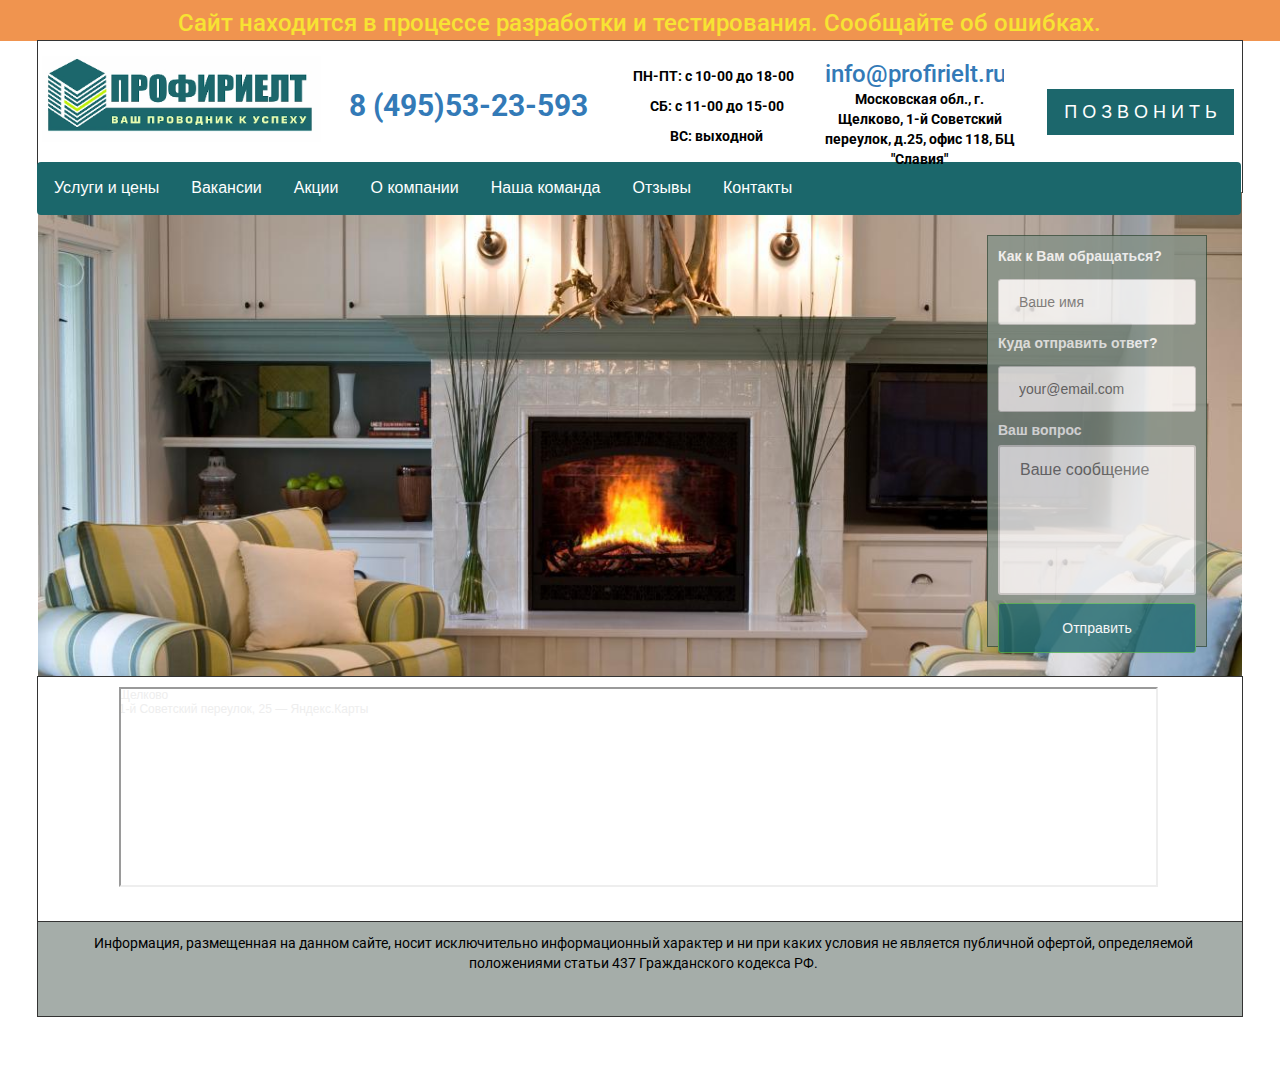
<file: index.html>
<!doctype html><html lang="ru" class="silex-runtime"><head>
    <meta charset="UTF-8">
    <!-- generator meta tag -->
    <!-- leave this for stats and Silex version check -->
    <meta name="generator" content="Silex v2.2.10">
    <!-- End of generator meta tag -->
    <script type="text/javascript" src="js/jquery.js"></script>
    
    
    <script type="text/javascript" src="js/front-end.js"></script>
    <link rel="stylesheet" href="css/normalize.css">
    <link rel="stylesheet" href="css/front-end.css">

    
    <script type="text/javascript" class="silex-script"></script>
    
    <title>АН "ПРОФИРИЕЛТ"  8(495) 53-23-593 - Главная</title>
    

    
<link href="https://fonts.googleapis.com/css?family=Roboto" rel="stylesheet" class="silex-custom-font"><meta name="viewport" content="width=device-width, initial-scale=1"><meta name="website-width" content="1204"><meta name="hostingProvider" content="unifile"><meta name="twitter:title" content="АН &quot;ПРОФИРИЕЛТ&quot;  8 (926)498-18-87 "><meta name="og:title" content="АН &quot;ПРОФИРИЕЛТ&quot;  8 (926)498-18-87 "><meta name="twitter:card" content="summary"><link href="css/styles.css" rel="stylesheet" type="text/css"><meta name="viewport" content="width=device-width, initial-scale=1">
<link rel="stylesheet" href="https://maxcdn.bootstrapcdn.com/bootstrap/3.4.1/css/bootstrap.min.css"> 
<script src="https://ajax.googleapis.com/ajax/libs/jquery/3.4.1/jquery.min.js"></script>
<script src="https://maxcdn.bootstrapcdn.com/bootstrap/3.4.1/js/bootstrap.min.js"></script>
<link rel="stylesheet" href="https://cdnjs.cloudflare.com/ajax/libs/font-awesome/4.7.0/css/font-awesome.min.css">
<style>


.navbar {
  overflow: hidden;
  background-color: #1b676b;
}

.navbar a {
  float: left;
  font-size: 16px;
  color: white;
  text-align: center;
  padding: 14px 16px;
  text-decoration: none;
}

.dropdown {
  float: left;
  overflow: hidden;
}

.dropdown .dropbtn {
  font-size: 16px;  
  border: none;
  outline: none;
  color: white;
  padding: 14px 16px;
  background-color: inherit;
  font-family: inherit;
  margin: 0;
}

.navbar a:hover, .dropdown:hover .dropbtn {
  background-color: #e5ffbb;
  color: black;
}

.dropdown-content {
  display: none;
  position: absolute;
  background-color: #1b676b;
  min-width: 160px;
  box-shadow: 0px 8px 16px 0px rgba(0,0,0,0.2);
  z-index: 1;
}

.dropdown-content a {
  float: none;
  color: black;
  padding: 12px 16px;
  text-decoration: none;
  display: block;
  text-align: left;
}

.dropdown-content a:hover {
  background-color: #1b676b;

}

.dropdown:hover .dropdown-content {
  display: block;
}
</style><style>body { opacity: 0; transition: .25s opacity ease; }</style></head>

<body class="body-initial all-style enable-mobile silex-runtime silex-published" data-silex-type="container-element" style=""><div data-silex-type="container-element" class="container-element editable-style silex-id-1585921001944-1 section-element"><div data-silex-type="container-element" class="editable-style silex-id-1585921001758-0 container-element silex-element-content silex-container-content website-width" style=""><div data-silex-type="text-element" class="editable-style silex-id-1585921055337-2 text-element style-repair" style=""><div class="silex-element-content normal"> <h3>Сайт находится в процессе разработки и тестирования. Сообщайте об ошибках.</h3><span class="_wysihtml-temp-caret-fix" style="position: absolute; display: block; min-width: 1px; z-index: 99999;">﻿</span></div></div></div></div>
    <div class="silex-pages">
        

        <a id="page--" data-silex-type="page-element" class="page-element page-link-active" href="index.html">Главная</a><a id="page-team" href="team.html" data-silex-type="page-element" class="page-element">team</a><a id="page-services" href="services.html" data-silex-type="page-element" class="page-element">services</a><a id="page-job" href="job.html" data-silex-type="page-element" class="page-element">job</a><a id="page-reviews" href="reviews.html" data-silex-type="page-element" class="page-element">reviews</a><a id="page-contacts" href="contacts.html" data-silex-type="page-element" class="page-element">contacts</a><a id="page-sales" href="sales.html" data-silex-type="page-element" class="page-element">sales</a><a id="page-about" href="about.html" data-silex-type="page-element" class="page-element">about</a></div>









    
    
    
















<div data-silex-type="container-element" class="container-element editable-style silex-id-1478366444112-1 section-element" style="">
        <div data-silex-type="container-element" class="editable-style silex-element-content silex-id-1478366444112-0 silex-container-content container-element website-width" style=""><div data-silex-type="html-element" class="editable-style silex-id-1584470592359-2 html-element style-menu" style=""><div class="silex-element-content"><div class="navbar">
  <a href="services.html">Услуги и цены</a><a href="job.html">Вакансии</a>  <a href="sales.html">Акции</a><a href="services.html">О компании</a><a href="team.html">Наша команда</a>
  <a href="reviews.html">Отзывы</a>      <a href="contacts.html">Контакты</a></div></div></div><div data-silex-type="html-element" class="editable-style silex-id-1584436560525-23 html-element style-pozzv" style=""><div class="silex-element-content"><center><a href="tel:+74955323593" type="button" class="btn btn-sample btn-lg sharp">П О З В О Н И Т Ь</a></center>

</div></div><div data-silex-type="text-element" class="editable-style silex-id-1584432413351-5 text-element hide-on-mobile style-text-adrrr" style=""><div class="silex-element-content normal"><p><b>Московская обл., г. Щелково, 1-й Советский переулок, д.25, офис 118, БЦ "Славия"</b></p><span class="_wysihtml-temp-caret-fix" style="position: absolute; display: block; min-width: 1px; z-index: 99999;">﻿</span></div></div><div data-silex-type="text-element" class="editable-style silex-id-1584432250002-4 text-element hide-on-mobile" style=""><div class="silex-element-content normal"><a></a><h3><a href="mailto:info@profirielt.ru" target="_blank"></a><a href="mailto:info@profirielt.ru" target="_blank">info@profirielt.ru</a>&nbsp;<br></h3><span class="_wysihtml-temp-caret-fix" style="position: absolute; display: block; min-width: 1px; z-index: 99999;">﻿</span></div></div><div data-silex-type="text-element" class="editable-style text-element hide-on-mobile silex-id-1584467641976-0" style=""><div class="silex-element-content normal"><p></p><p><b>ПН-ПТ:  с 10-00 до 18-00 &nbsp;</b></p><p><b>СБ:  с 11-00 до 15-00</b></p><p><b>ВС: выходной</b></p><p></p><span class="_wysihtml-temp-caret-fix" style="position: absolute; display: block; min-width: 1px; z-index: 99999;">﻿</span></div></div><div data-silex-type="text-element" class="editable-style silex-id-1584431663517-0 text-element hide-on-mobile style-head-tel" style=""><div class="silex-element-content normal"><h2><b><a href="tel:+79264981887">&nbsp;</a><a href="tel:+74955323593">8 (495)53-23-593</a></b><br></h2><span class="_wysihtml-temp-caret-fix" style="position: absolute; display: block; min-width: 1px; z-index: 99999;">﻿</span></div></div><a href="index.html" data-silex-type="image-element" class="editable-style silex-id-1584540153164-3 image-element page-link-active" style=""><img src="assets/logoNEW.png" class="silex-element-content"></a></div>
    </div><div data-silex-type="container-element" class="container-element editable-style silex-id-1474394621033-3 section-element page-- paged-element paged-element-visible" style="">
        <div data-silex-type="container-element" class="editable-style silex-element-content silex-id-1474394621032-2 silex-container-content container-element website-width" style=""><div data-silex-type="html-element" class="editable-style silex-id-1584434254179-14 html-element silex-component style-contakt" style=""><div class="silex-element-content"><form id="id_1584539529187_659" action="https://formspree.io/rodionova.a@profirielt.ru " method="POST">
  
  <div>
    <label for="field1">Как к Вам обращаться?</label>
    <input type="text" required="" id="field1" name="field1" placeholder="Ваше имя">
  </div>
  
  
  <div>
    <label for="field2">Куда отправить ответ?</label>
    <input type="text" required="" id="field2" name="field2" placeholder="your@email.com">
  </div>
  
  
  <div class="fill-vertical">
    <label for="field3">Ваш вопрос</label>
    <textarea required="" id="field3" name="field3" placeholder="Ваше сообщение"></textarea>
  </div>
  
  <input type="submit" value="Отправить">
</form>
<style>#id_1584539529187_659 input[type=text], select {width: 100%; padding: 12px 20px; margin: 8px 0; display: inline-block; border: 1px solid #ccc; border-radius: 3px; box-sizing: border-box;}#id_1584539529187_659 input[type=submit] {width: 100%; background-color: #1c676c; color: #FFFFFF; padding: 14px 20px; margin: 8px 0; border: 1px solid #4CAF50; border-radius: 3px; cursor: pointer;}#id_1584539529187_659 label {color: #ffffff;}#id_1584539529187_659 .fill-vertical {flex: 1 1 auto; display: flex; flex-direction: column;}#id_1584539529187_659 .fill-vertical textarea {flex: 1 1 auto; width: 100%; height: 150px; padding: 12px 20px; box-sizing: border-box; border: 2px solid #ccc; border-radius: 3px; background-color: #f8f8f8; font-size: 16px; resize: none;}#id_1584539529187_659 {border-radius: 3px; display: flex; flex-direction: column; justify-content: space-between; height: 100%;}</style>

</div></div></div>
    </div><div data-silex-type="container-element" class="container-element editable-style silex-id-1478366450713-3 section-element paged-element page-- page-services page-job page-reviews page-contacts page-sales paged-element-visible" style="">
        <div data-silex-type="container-element" class="editable-style silex-element-content silex-id-1478366450713-2 silex-container-content container-element website-width" style="">

            
        <div data-silex-type="html-element" class="editable-style silex-id-1584433205912-11 html-element paged-element page-- page-services page-job page-reviews page-contacts page-sales paged-element-visible" style=""><div class="silex-element-content"><center><div style="position:relative;overflow:hidden;"><a href="https://yandex.ru/maps/10765/shelkovo/?utm_medium=mapframe&amp;utm_source=maps" style="color:#eee;font-size:12px;position:absolute;top:0px;">Щелково</a><a href="https://yandex.ru/maps/10765/shelkovo/?ll=38.008606%2C55.919132&amp;mode=whatshere&amp;utm_medium=mapframe&amp;utm_source=maps&amp;whatshere%5Bpoint%5D=38.008274%2C55.920663&amp;whatshere%5Bzoom%5D=17&amp;z=15" style="color:#eee;font-size:12px;position:absolute;top:14px;">1-й Советский переулок, 25 — Яндекс.Карты</a><iframe src="https://yandex.ru/map-widget/v1/-/CKqfuZpf" width="90%" height="200" frameborder="1" allowfullscreen="true" style="position:relative;"></iframe></div></center></div></div></div>
    </div><div data-silex-type="container-element" class="container-element editable-style silex-id-1584432706696-8 section-element"><div data-silex-type="container-element" class="editable-style silex-id-1584432706520-7 container-element silex-element-content silex-container-content website-width" style=""><div class="editable-style silex-id-1442914737143-3 text-element" data-silex-type="text-element" style="">
                <div class="silex-element-content normal">
                    Информация, размещенная на данном сайте, носит исключительно информационный характер и ни при каких условия не является публичной офертой, определяемой положениями статьи 437 Гражданского кодекса РФ.
                </div>
            </div><div data-silex-type="html-element" class="editable-style silex-id-1585127523906-2 html-element" style=""><div class="silex-element-content"><!-- Cleversite chat button -->
	<script type="text/javascript">
		(function() { 
			var s = document['createElement']('script');
			s.type = 'text/javascript'; 
			s.async = true; 
			s.charset = 'utf-8';	
			s.src = '//cleversite.ru/cleversite/widget_new.php?supercode=1&referer_main='+encodeURIComponent(document.referrer)+'&clid=59788QZTty&siteNew=78046'; 
			var ss = document['getElementsByTagName']('script')[0]; 
			if(ss) {
				ss.parentNode.insertBefore(s, ss);
			} else {
				document.documentElement.firstChild.appendChild(s);
			};
		})(); 
	</script>
<!-- / End of Cleversite chat button --></div></div></div></div></body></html>
</file>
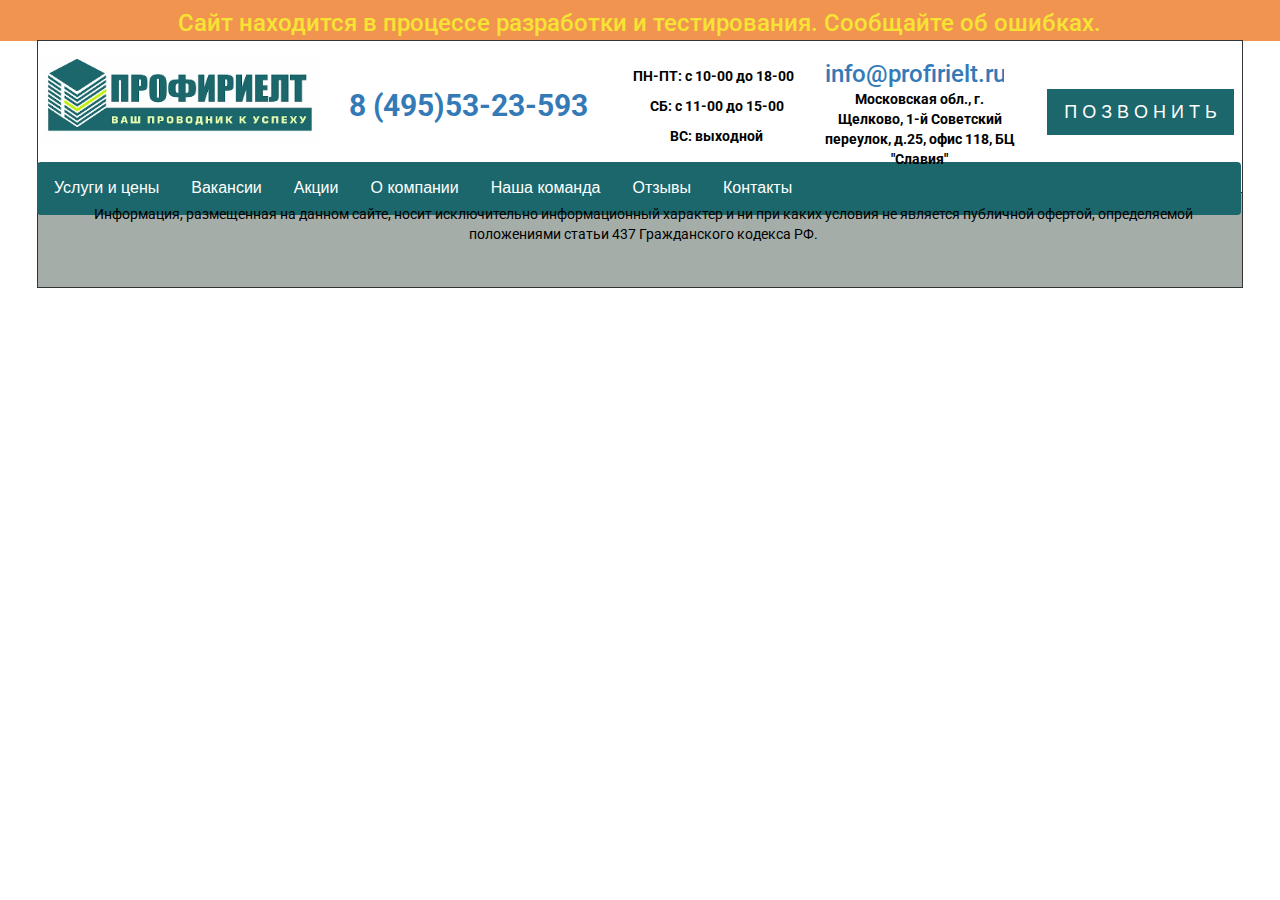
<file: about.html>
<!doctype html><html lang="ru" class="silex-runtime"><head>
    <meta charset="UTF-8">
    <!-- generator meta tag -->
    <!-- leave this for stats and Silex version check -->
    <meta name="generator" content="Silex v2.2.10">
    <!-- End of generator meta tag -->
    <script type="text/javascript" src="js/jquery.js"></script>
    
    
    <script type="text/javascript" src="js/front-end.js"></script>
    <link rel="stylesheet" href="css/normalize.css">
    <link rel="stylesheet" href="css/front-end.css">

    
    <script type="text/javascript" class="silex-script"></script>
    
    <title>АН "ПРОФИРИЕЛТ"  8(495) 53-23-593 - about</title>
    

    
<link href="https://fonts.googleapis.com/css?family=Roboto" rel="stylesheet" class="silex-custom-font"><meta name="viewport" content="width=device-width, initial-scale=1"><meta name="website-width" content="1204"><meta name="hostingProvider" content="unifile"><meta name="twitter:title" content="АН &quot;ПРОФИРИЕЛТ&quot;  8 (926)498-18-87 "><meta name="og:title" content="АН &quot;ПРОФИРИЕЛТ&quot;  8 (926)498-18-87 "><meta name="twitter:card" content="summary"><link href="css/styles.css" rel="stylesheet" type="text/css"><meta name="viewport" content="width=device-width, initial-scale=1">
<link rel="stylesheet" href="https://maxcdn.bootstrapcdn.com/bootstrap/3.4.1/css/bootstrap.min.css"> 
<script src="https://ajax.googleapis.com/ajax/libs/jquery/3.4.1/jquery.min.js"></script>
<script src="https://maxcdn.bootstrapcdn.com/bootstrap/3.4.1/js/bootstrap.min.js"></script>
<link rel="stylesheet" href="https://cdnjs.cloudflare.com/ajax/libs/font-awesome/4.7.0/css/font-awesome.min.css">
<style>


.navbar {
  overflow: hidden;
  background-color: #1b676b;
}

.navbar a {
  float: left;
  font-size: 16px;
  color: white;
  text-align: center;
  padding: 14px 16px;
  text-decoration: none;
}

.dropdown {
  float: left;
  overflow: hidden;
}

.dropdown .dropbtn {
  font-size: 16px;  
  border: none;
  outline: none;
  color: white;
  padding: 14px 16px;
  background-color: inherit;
  font-family: inherit;
  margin: 0;
}

.navbar a:hover, .dropdown:hover .dropbtn {
  background-color: #e5ffbb;
  color: black;
}

.dropdown-content {
  display: none;
  position: absolute;
  background-color: #1b676b;
  min-width: 160px;
  box-shadow: 0px 8px 16px 0px rgba(0,0,0,0.2);
  z-index: 1;
}

.dropdown-content a {
  float: none;
  color: black;
  padding: 12px 16px;
  text-decoration: none;
  display: block;
  text-align: left;
}

.dropdown-content a:hover {
  background-color: #1b676b;

}

.dropdown:hover .dropdown-content {
  display: block;
}
</style><style>body { opacity: 0; transition: .25s opacity ease; }</style></head>

<body class="body-initial all-style enable-mobile silex-runtime silex-published" data-silex-type="container-element" style=""><div data-silex-type="container-element" class="container-element editable-style silex-id-1585921001944-1 section-element"><div data-silex-type="container-element" class="editable-style silex-id-1585921001758-0 container-element silex-element-content silex-container-content website-width" style=""><div data-silex-type="text-element" class="editable-style silex-id-1585921055337-2 text-element style-repair" style=""><div class="silex-element-content normal"> <h3>Сайт находится в процессе разработки и тестирования. Сообщайте об ошибках.</h3><span class="_wysihtml-temp-caret-fix" style="position: absolute; display: block; min-width: 1px; z-index: 99999;">﻿</span></div></div></div></div>
    <div class="silex-pages">
        

        <a id="page--" data-silex-type="page-element" class="page-element" href="index.html">Главная</a><a id="page-team" href="team.html" data-silex-type="page-element" class="page-element">team</a><a id="page-services" href="services.html" data-silex-type="page-element" class="page-element">services</a><a id="page-job" href="job.html" data-silex-type="page-element" class="page-element">job</a><a id="page-reviews" href="reviews.html" data-silex-type="page-element" class="page-element">reviews</a><a id="page-contacts" href="contacts.html" data-silex-type="page-element" class="page-element">contacts</a><a id="page-sales" href="sales.html" data-silex-type="page-element" class="page-element">sales</a><a id="page-about" href="about.html" data-silex-type="page-element" class="page-element page-link-active">about</a></div>









    
    
    
















<div data-silex-type="container-element" class="container-element editable-style silex-id-1478366444112-1 section-element" style="">
        <div data-silex-type="container-element" class="editable-style silex-element-content silex-id-1478366444112-0 silex-container-content container-element website-width" style=""><div data-silex-type="html-element" class="editable-style silex-id-1584470592359-2 html-element style-menu" style=""><div class="silex-element-content"><div class="navbar">
  <a href="services.html">Услуги и цены</a><a href="job.html">Вакансии</a>  <a href="sales.html">Акции</a><a href="services.html">О компании</a><a href="team.html">Наша команда</a>
  <a href="reviews.html">Отзывы</a>      <a href="contacts.html">Контакты</a></div></div></div><div data-silex-type="html-element" class="editable-style silex-id-1584436560525-23 html-element style-pozzv" style=""><div class="silex-element-content"><center><a href="tel:+74955323593" type="button" class="btn btn-sample btn-lg sharp">П О З В О Н И Т Ь</a></center>

</div></div><div data-silex-type="text-element" class="editable-style silex-id-1584432413351-5 text-element hide-on-mobile style-text-adrrr" style=""><div class="silex-element-content normal"><p><b>Московская обл., г. Щелково, 1-й Советский переулок, д.25, офис 118, БЦ "Славия"</b></p><span class="_wysihtml-temp-caret-fix" style="position: absolute; display: block; min-width: 1px; z-index: 99999;">﻿</span></div></div><div data-silex-type="text-element" class="editable-style silex-id-1584432250002-4 text-element hide-on-mobile" style=""><div class="silex-element-content normal"><a></a><h3><a href="mailto:info@profirielt.ru" target="_blank"></a><a href="mailto:info@profirielt.ru" target="_blank">info@profirielt.ru</a>&nbsp;<br></h3><span class="_wysihtml-temp-caret-fix" style="position: absolute; display: block; min-width: 1px; z-index: 99999;">﻿</span></div></div><div data-silex-type="text-element" class="editable-style text-element hide-on-mobile silex-id-1584467641976-0" style=""><div class="silex-element-content normal"><p></p><p><b>ПН-ПТ:  с 10-00 до 18-00 &nbsp;</b></p><p><b>СБ:  с 11-00 до 15-00</b></p><p><b>ВС: выходной</b></p><p></p><span class="_wysihtml-temp-caret-fix" style="position: absolute; display: block; min-width: 1px; z-index: 99999;">﻿</span></div></div><div data-silex-type="text-element" class="editable-style silex-id-1584431663517-0 text-element hide-on-mobile style-head-tel" style=""><div class="silex-element-content normal"><h2><b><a href="tel:+79264981887">&nbsp;</a><a href="tel:+74955323593">8 (495)53-23-593</a></b><br></h2><span class="_wysihtml-temp-caret-fix" style="position: absolute; display: block; min-width: 1px; z-index: 99999;">﻿</span></div></div><a href="index.html" data-silex-type="image-element" class="editable-style silex-id-1584540153164-3 image-element" style=""><img src="assets/logoNEW.png" class="silex-element-content"></a></div>
    </div><div data-silex-type="container-element" class="container-element editable-style silex-id-1584432706696-8 section-element"><div data-silex-type="container-element" class="editable-style silex-id-1584432706520-7 container-element silex-element-content silex-container-content website-width" style=""><div class="editable-style silex-id-1442914737143-3 text-element" data-silex-type="text-element" style="">
                <div class="silex-element-content normal">
                    Информация, размещенная на данном сайте, носит исключительно информационный характер и ни при каких условия не является публичной офертой, определяемой положениями статьи 437 Гражданского кодекса РФ.
                </div>
            </div><div data-silex-type="html-element" class="editable-style silex-id-1585127523906-2 html-element" style=""><div class="silex-element-content"><!-- Cleversite chat button -->
	<script type="text/javascript">
		(function() { 
			var s = document['createElement']('script');
			s.type = 'text/javascript'; 
			s.async = true; 
			s.charset = 'utf-8';	
			s.src = '//cleversite.ru/cleversite/widget_new.php?supercode=1&referer_main='+encodeURIComponent(document.referrer)+'&clid=59788QZTty&siteNew=78046'; 
			var ss = document['getElementsByTagName']('script')[0]; 
			if(ss) {
				ss.parentNode.insertBefore(s, ss);
			} else {
				document.documentElement.firstChild.appendChild(s);
			};
		})(); 
	</script>
<!-- / End of Cleversite chat button --></div></div></div></div></body></html>
</file>
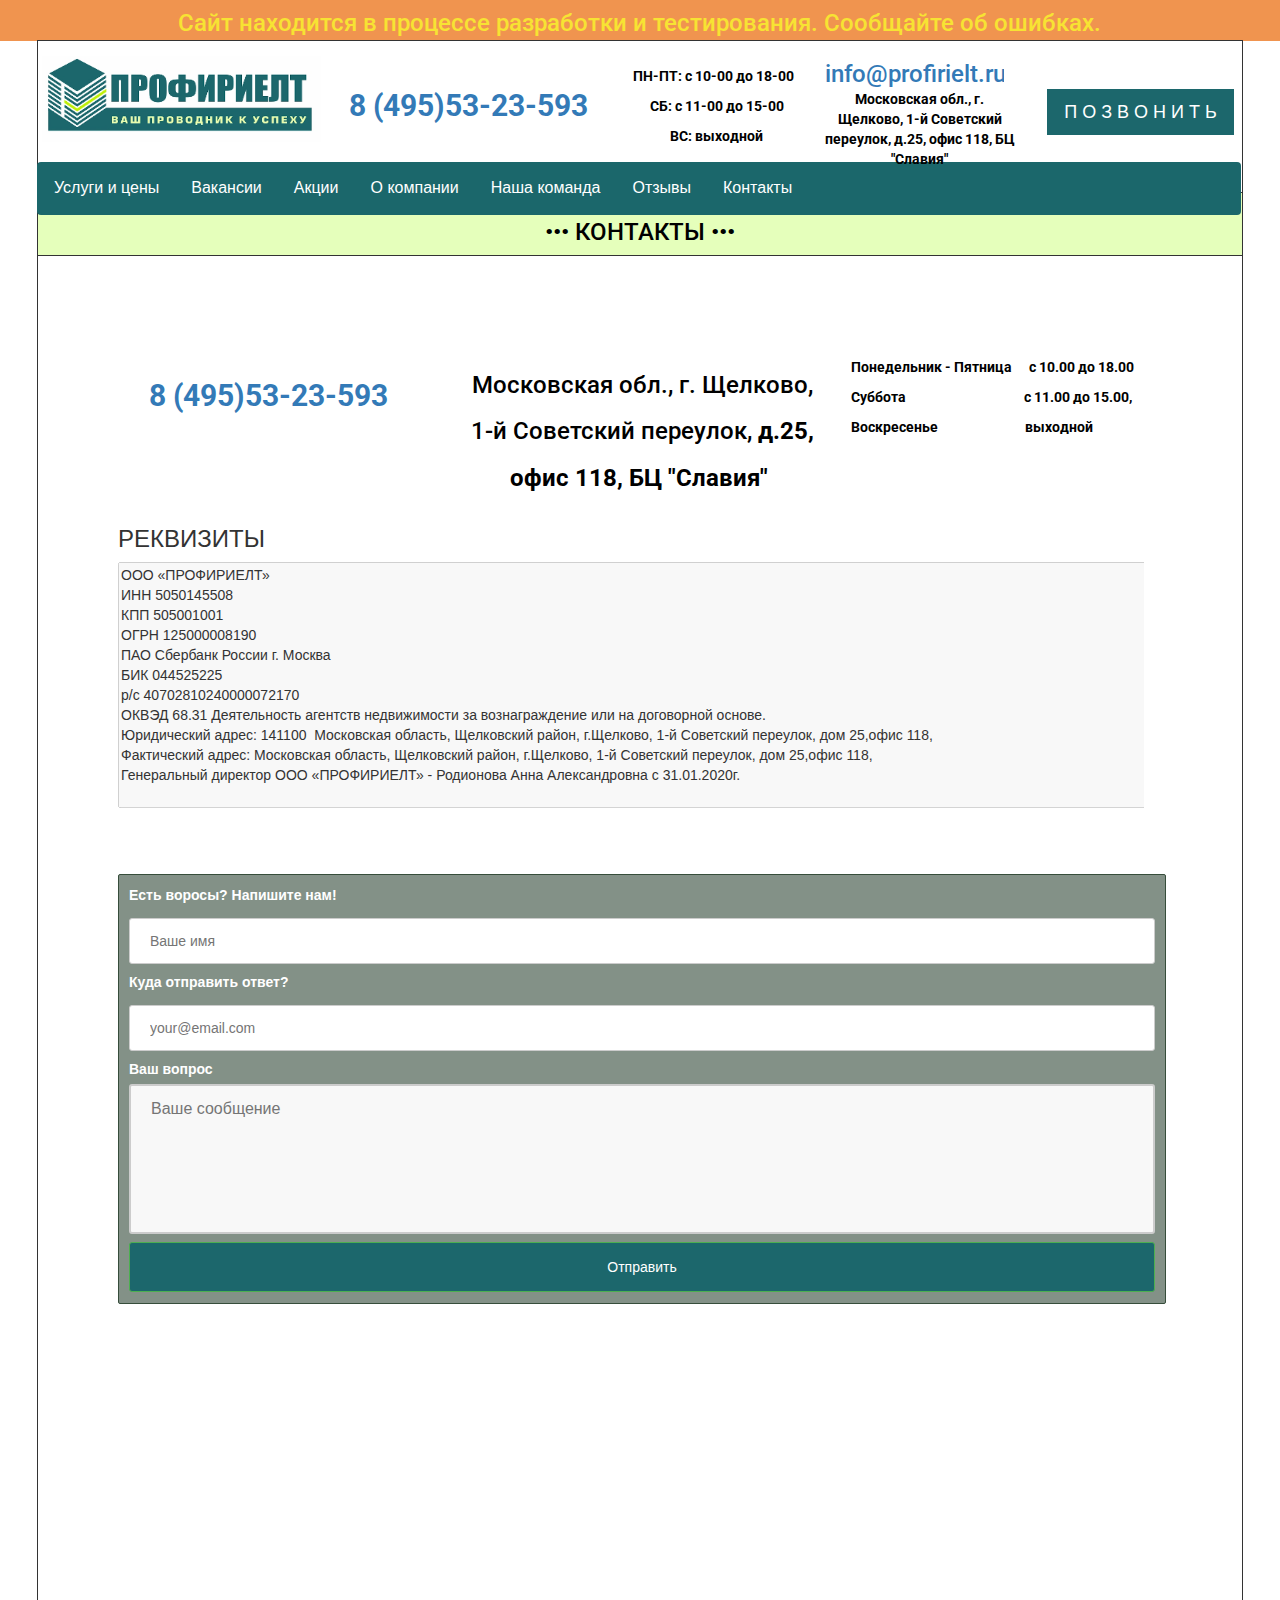
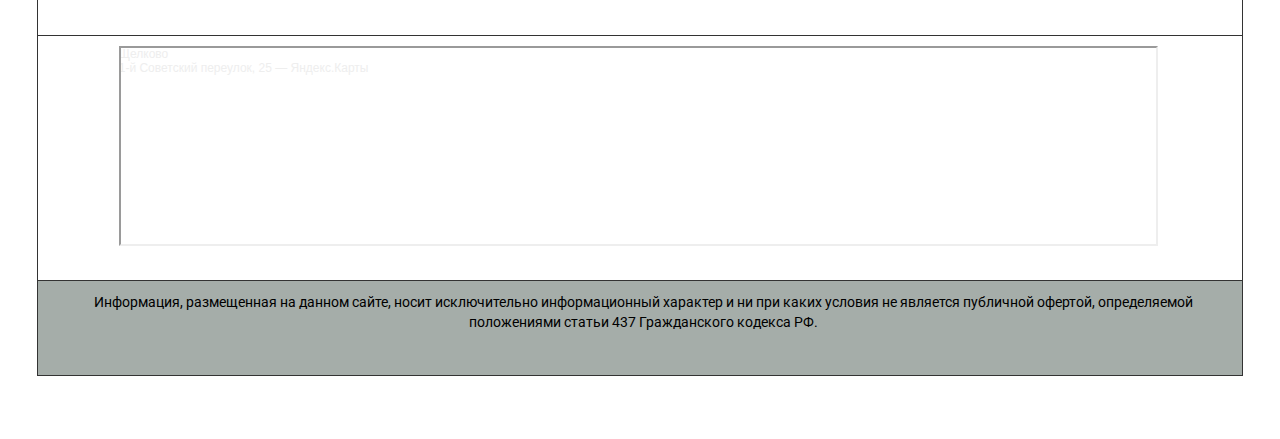
<file: contacts.html>
<!doctype html><html lang="ru" class="silex-runtime"><head>
    <meta charset="UTF-8">
    <!-- generator meta tag -->
    <!-- leave this for stats and Silex version check -->
    <meta name="generator" content="Silex v2.2.10">
    <!-- End of generator meta tag -->
    <script type="text/javascript" src="js/jquery.js"></script>
    
    
    <script type="text/javascript" src="js/front-end.js"></script>
    <link rel="stylesheet" href="css/normalize.css">
    <link rel="stylesheet" href="css/front-end.css">

    
    <script type="text/javascript" class="silex-script"></script>
    
    <title>АН "ПРОФИРИЕЛТ"  8(495) 53-23-593 - contacts</title>
    

    
<link href="https://fonts.googleapis.com/css?family=Roboto" rel="stylesheet" class="silex-custom-font"><meta name="viewport" content="width=device-width, initial-scale=1"><meta name="website-width" content="1204"><meta name="hostingProvider" content="unifile"><meta name="twitter:title" content="АН &quot;ПРОФИРИЕЛТ&quot;  8 (926)498-18-87 "><meta name="og:title" content="АН &quot;ПРОФИРИЕЛТ&quot;  8 (926)498-18-87 "><meta name="twitter:card" content="summary"><link href="css/styles.css" rel="stylesheet" type="text/css"><meta name="viewport" content="width=device-width, initial-scale=1">
<link rel="stylesheet" href="https://maxcdn.bootstrapcdn.com/bootstrap/3.4.1/css/bootstrap.min.css"> 
<script src="https://ajax.googleapis.com/ajax/libs/jquery/3.4.1/jquery.min.js"></script>
<script src="https://maxcdn.bootstrapcdn.com/bootstrap/3.4.1/js/bootstrap.min.js"></script>
<link rel="stylesheet" href="https://cdnjs.cloudflare.com/ajax/libs/font-awesome/4.7.0/css/font-awesome.min.css">
<style>


.navbar {
  overflow: hidden;
  background-color: #1b676b;
}

.navbar a {
  float: left;
  font-size: 16px;
  color: white;
  text-align: center;
  padding: 14px 16px;
  text-decoration: none;
}

.dropdown {
  float: left;
  overflow: hidden;
}

.dropdown .dropbtn {
  font-size: 16px;  
  border: none;
  outline: none;
  color: white;
  padding: 14px 16px;
  background-color: inherit;
  font-family: inherit;
  margin: 0;
}

.navbar a:hover, .dropdown:hover .dropbtn {
  background-color: #e5ffbb;
  color: black;
}

.dropdown-content {
  display: none;
  position: absolute;
  background-color: #1b676b;
  min-width: 160px;
  box-shadow: 0px 8px 16px 0px rgba(0,0,0,0.2);
  z-index: 1;
}

.dropdown-content a {
  float: none;
  color: black;
  padding: 12px 16px;
  text-decoration: none;
  display: block;
  text-align: left;
}

.dropdown-content a:hover {
  background-color: #1b676b;

}

.dropdown:hover .dropdown-content {
  display: block;
}
</style><style>body { opacity: 0; transition: .25s opacity ease; }</style></head>

<body class="body-initial all-style enable-mobile silex-runtime silex-published" data-silex-type="container-element" style=""><div data-silex-type="container-element" class="container-element editable-style silex-id-1585921001944-1 section-element"><div data-silex-type="container-element" class="editable-style silex-id-1585921001758-0 container-element silex-element-content silex-container-content website-width" style=""><div data-silex-type="text-element" class="editable-style silex-id-1585921055337-2 text-element style-repair" style=""><div class="silex-element-content normal"> <h3>Сайт находится в процессе разработки и тестирования. Сообщайте об ошибках.</h3><span class="_wysihtml-temp-caret-fix" style="position: absolute; display: block; min-width: 1px; z-index: 99999;">﻿</span></div></div></div></div>
    <div class="silex-pages">
        

        <a id="page--" data-silex-type="page-element" class="page-element" href="index.html">Главная</a><a id="page-team" href="team.html" data-silex-type="page-element" class="page-element">team</a><a id="page-services" href="services.html" data-silex-type="page-element" class="page-element">services</a><a id="page-job" href="job.html" data-silex-type="page-element" class="page-element">job</a><a id="page-reviews" href="reviews.html" data-silex-type="page-element" class="page-element">reviews</a><a id="page-contacts" href="contacts.html" data-silex-type="page-element" class="page-element page-link-active">contacts</a><a id="page-sales" href="sales.html" data-silex-type="page-element" class="page-element">sales</a><a id="page-about" href="about.html" data-silex-type="page-element" class="page-element">about</a></div>









    
    
    
















<div data-silex-type="container-element" class="container-element editable-style silex-id-1478366444112-1 section-element" style="">
        <div data-silex-type="container-element" class="editable-style silex-element-content silex-id-1478366444112-0 silex-container-content container-element website-width" style=""><div data-silex-type="html-element" class="editable-style silex-id-1584470592359-2 html-element style-menu" style=""><div class="silex-element-content"><div class="navbar">
  <a href="services.html">Услуги и цены</a><a href="job.html">Вакансии</a>  <a href="sales.html">Акции</a><a href="services.html">О компании</a><a href="team.html">Наша команда</a>
  <a href="reviews.html">Отзывы</a>      <a href="contacts.html">Контакты</a></div></div></div><div data-silex-type="html-element" class="editable-style silex-id-1584436560525-23 html-element style-pozzv" style=""><div class="silex-element-content"><center><a href="tel:+74955323593" type="button" class="btn btn-sample btn-lg sharp">П О З В О Н И Т Ь</a></center>

</div></div><div data-silex-type="text-element" class="editable-style silex-id-1584432413351-5 text-element hide-on-mobile style-text-adrrr" style=""><div class="silex-element-content normal"><p><b>Московская обл., г. Щелково, 1-й Советский переулок, д.25, офис 118, БЦ "Славия"</b></p><span class="_wysihtml-temp-caret-fix" style="position: absolute; display: block; min-width: 1px; z-index: 99999;">﻿</span></div></div><div data-silex-type="text-element" class="editable-style silex-id-1584432250002-4 text-element hide-on-mobile" style=""><div class="silex-element-content normal"><a></a><h3><a href="mailto:info@profirielt.ru" target="_blank"></a><a href="mailto:info@profirielt.ru" target="_blank">info@profirielt.ru</a>&nbsp;<br></h3><span class="_wysihtml-temp-caret-fix" style="position: absolute; display: block; min-width: 1px; z-index: 99999;">﻿</span></div></div><div data-silex-type="text-element" class="editable-style text-element hide-on-mobile silex-id-1584467641976-0" style=""><div class="silex-element-content normal"><p></p><p><b>ПН-ПТ:  с 10-00 до 18-00 &nbsp;</b></p><p><b>СБ:  с 11-00 до 15-00</b></p><p><b>ВС: выходной</b></p><p></p><span class="_wysihtml-temp-caret-fix" style="position: absolute; display: block; min-width: 1px; z-index: 99999;">﻿</span></div></div><div data-silex-type="text-element" class="editable-style silex-id-1584431663517-0 text-element hide-on-mobile style-head-tel" style=""><div class="silex-element-content normal"><h2><b><a href="tel:+79264981887">&nbsp;</a><a href="tel:+74955323593">8 (495)53-23-593</a></b><br></h2><span class="_wysihtml-temp-caret-fix" style="position: absolute; display: block; min-width: 1px; z-index: 99999;">﻿</span></div></div><a href="index.html" data-silex-type="image-element" class="editable-style silex-id-1584540153164-3 image-element" style=""><img src="assets/logoNEW.png" class="silex-element-content"></a></div>
    </div><div data-silex-type="container-element" class="container-element editable-style silex-id-1584862220934-1 section-element page-team paged-element page-services page-job page-reviews page-contacts page-sales paged-element-visible"><div data-silex-type="container-element" class="editable-style silex-id-1584862220762-0 container-element silex-element-content silex-container-content website-width" style=""><div data-silex-type="text-element" class="editable-style text-element silex-id-1584654105006-3 page-contacts paged-element paged-element-visible" style=""><div class="silex-element-content normal"><h3>&nbsp;••• КОНТАКТЫ&nbsp;•••</h3><span class="_wysihtml-temp-caret-fix" style="position: absolute; display: block; min-width: 1px; z-index: 99999;">﻿</span></div></div></div></div><div data-silex-type="container-element" class="container-element editable-style silex-id-1584470484629-1 section-element paged-element page-sales page-team page-contacts page-job page-reviews page-services paged-element-visible"><div data-silex-type="container-element" class="editable-style silex-id-1584470484390-0 container-element silex-element-content silex-container-content website-width" style=""><div data-silex-type="text-element" class="editable-style silex-id-1584698528823-6 text-element page-contacts paged-element style-graf-cont paged-element-visible" style=""><div class="silex-element-content normal"><p><b>Понедельник - Пятница  с 10.00 до 18.00&nbsp;</b></p><p><b>Суббота          с 11.00 до 15.00,&nbsp;</b></p><p><b>Воскресенье       выходной</b></p><span class="_wysihtml-temp-caret-fix" style="position: absolute; display: block; min-width: 1px; z-index: 99999;">﻿</span></div></div><div data-silex-type="text-element" class="editable-style silex-id-1584698370077-5 text-element page-contacts paged-element paged-element-visible" style=""><div class="silex-element-content normal"><h3>Московская обл., г. Щелково,</h3><h3>&nbsp;1-й Советский переулок,&nbsp;<b>д.25,&nbsp;</b></h3><h3><b>офис 118, БЦ "Славия"&nbsp;</b><br></h3><span class="_wysihtml-temp-caret-fix" style="position: absolute; display: block; min-width: 1px; z-index: 99999;">﻿</span></div></div><div data-silex-type="text-element" class="editable-style text-element hide-on-mobile silex-id-1584698806745-8 page-contacts paged-element style-head-tel paged-element-visible" style=""><div class="silex-element-content normal"><h2><b><a href="tel:+79264981887">&nbsp;</a><a href="tel:+74955323593">8 (495)53-23-593</a></b></h2><p><br></p><span class="_wysihtml-temp-caret-fix" style="position: absolute; display: block; min-width: 1px; z-index: 99999;">﻿</span></div></div><div data-silex-type="html-element" class="editable-style html-element silex-component silex-id-1584699676988-13 page-contacts paged-element style-contakt paged-element-visible" style=""><div class="silex-element-content"><form id="id_1584867814839_366" action="https://formspree.io/rodionova.a@profirielt.ru " method="POST">
  
  <div>
    <label for="field1">Есть воросы? Напишите нам! </label>
    <input type="text" required="" id="field1" name="field1" placeholder="Ваше имя">
  </div>
  
  
  <div>
    <label for="field2">Куда отправить ответ?</label>
    <input type="text" required="" id="field2" name="field2" placeholder="your@email.com">
  </div>
  
  
  <div class="fill-vertical">
    <label for="field3">Ваш вопрос</label>
    <textarea required="" id="field3" name="field3" placeholder="Ваше сообщение"></textarea>
  </div>
  
  <input type="submit" value="Отправить">
</form>
<style>#id_1584867814839_366 input[type=text], select {width: 100%; padding: 12px 20px; margin: 8px 0; display: inline-block; border: 1px solid #ccc; border-radius: 3px; box-sizing: border-box;}#id_1584867814839_366 input[type=submit] {width: 100%; background-color: #1c676c; color: #FFFFFF; padding: 14px 20px; margin: 8px 0; border: 1px solid #4CAF50; border-radius: 3px; cursor: pointer;}#id_1584867814839_366 label {color: #ffffff;}#id_1584867814839_366 .fill-vertical {flex: 1 1 auto; display: flex; flex-direction: column;}#id_1584867814839_366 .fill-vertical textarea {flex: 1 1 auto; width: 100%; height: 150px; padding: 12px 20px; box-sizing: border-box; border: 2px solid #ccc; border-radius: 3px; background-color: #f8f8f8; font-size: 16px; resize: none;}#id_1584867814839_366 {border-radius: 3px; display: flex; flex-direction: column; justify-content: space-between; height: 100%;}</style>

</div></div><div data-silex-type="html-element" class="editable-style silex-id-1584699190454-10 html-element page-contacts paged-element paged-element-visible" style=""><div class="silex-element-content"><h3>РЕКВИЗИТЫ</h3>
<textarea disabled="" cols="170" rows="12">ООО «ПРОФИРИЕЛТ»
ИНН 5050145508 
КПП 505001001
ОГРН 125000008190
ПАО Сбербанк России г. Москва
БИК 044525225
р/с 40702810240000072170
ОКВЭД 68.31 Деятельность агентств недвижимости за вознаграждение или на договорной основе.
Юридический адрес: 141100  Московская область, Щелковский район, г.Щелково, 1-й Советский переулок, дом 25,офис 118,
Фактический адрес: Московская область, Щелковский район, г.Щелково, 1-й Советский переулок, дом 25,офис 118,
Генеральный директор ООО «ПРОФИРИЕЛТ» - Родионова Анна Александровна с 31.01.2020г.
</textarea></div></div></div></div><div data-silex-type="container-element" class="container-element editable-style silex-id-1478366450713-3 section-element paged-element page-- page-services page-job page-reviews page-contacts page-sales paged-element-visible" style="">
        <div data-silex-type="container-element" class="editable-style silex-element-content silex-id-1478366450713-2 silex-container-content container-element website-width" style="">

            
        <div data-silex-type="html-element" class="editable-style silex-id-1584433205912-11 html-element paged-element page-- page-services page-job page-reviews page-contacts page-sales paged-element-visible" style=""><div class="silex-element-content"><center><div style="position:relative;overflow:hidden;"><a href="https://yandex.ru/maps/10765/shelkovo/?utm_medium=mapframe&amp;utm_source=maps" style="color:#eee;font-size:12px;position:absolute;top:0px;">Щелково</a><a href="https://yandex.ru/maps/10765/shelkovo/?ll=38.008606%2C55.919132&amp;mode=whatshere&amp;utm_medium=mapframe&amp;utm_source=maps&amp;whatshere%5Bpoint%5D=38.008274%2C55.920663&amp;whatshere%5Bzoom%5D=17&amp;z=15" style="color:#eee;font-size:12px;position:absolute;top:14px;">1-й Советский переулок, 25 — Яндекс.Карты</a><iframe src="https://yandex.ru/map-widget/v1/-/CKqfuZpf" width="90%" height="200" frameborder="1" allowfullscreen="true" style="position:relative;"></iframe></div></center></div></div></div>
    </div><div data-silex-type="container-element" class="container-element editable-style silex-id-1584432706696-8 section-element"><div data-silex-type="container-element" class="editable-style silex-id-1584432706520-7 container-element silex-element-content silex-container-content website-width" style=""><div class="editable-style silex-id-1442914737143-3 text-element" data-silex-type="text-element" style="">
                <div class="silex-element-content normal">
                    Информация, размещенная на данном сайте, носит исключительно информационный характер и ни при каких условия не является публичной офертой, определяемой положениями статьи 437 Гражданского кодекса РФ.
                </div>
            </div><div data-silex-type="html-element" class="editable-style silex-id-1585127523906-2 html-element" style=""><div class="silex-element-content"><!-- Cleversite chat button -->
	<script type="text/javascript">
		(function() { 
			var s = document['createElement']('script');
			s.type = 'text/javascript'; 
			s.async = true; 
			s.charset = 'utf-8';	
			s.src = '//cleversite.ru/cleversite/widget_new.php?supercode=1&referer_main='+encodeURIComponent(document.referrer)+'&clid=59788QZTty&siteNew=78046'; 
			var ss = document['getElementsByTagName']('script')[0]; 
			if(ss) {
				ss.parentNode.insertBefore(s, ss);
			} else {
				document.documentElement.firstChild.appendChild(s);
			};
		})(); 
	</script>
<!-- / End of Cleversite chat button --></div></div></div></div></body></html>
</file>
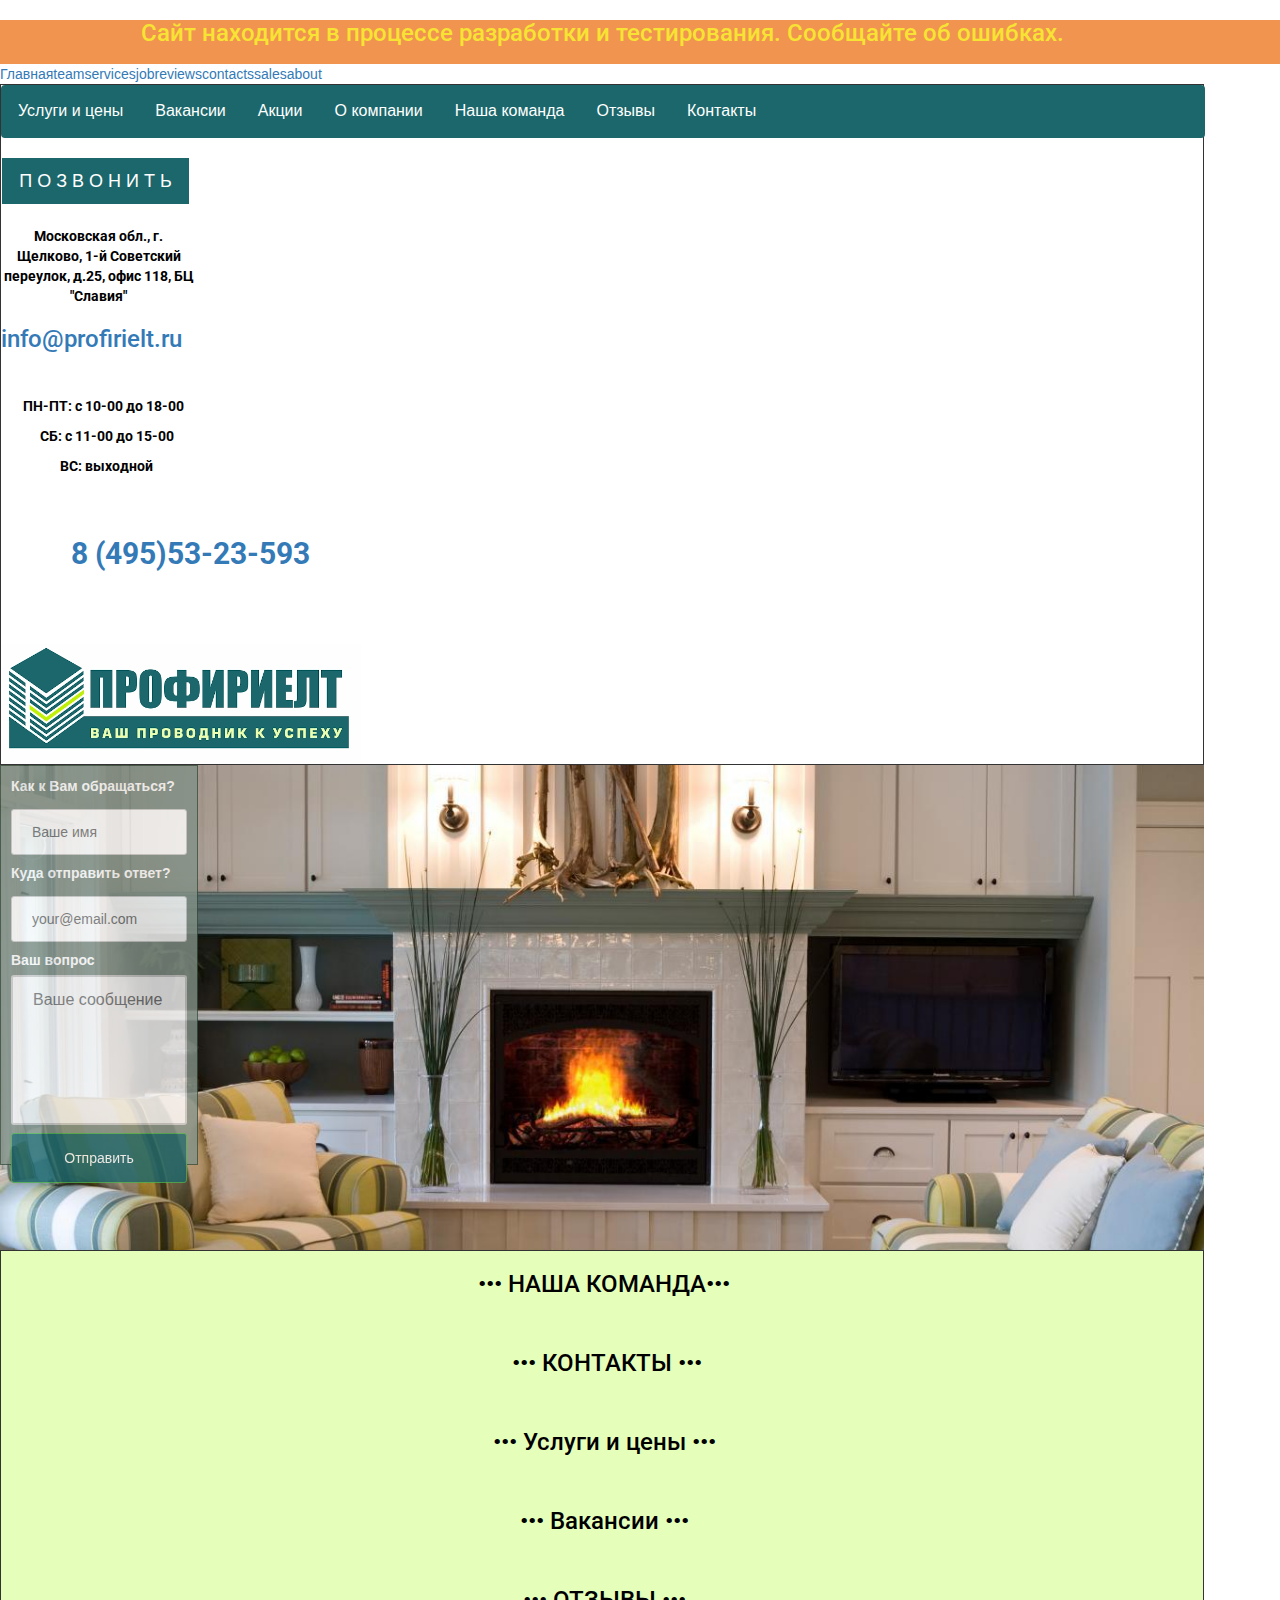
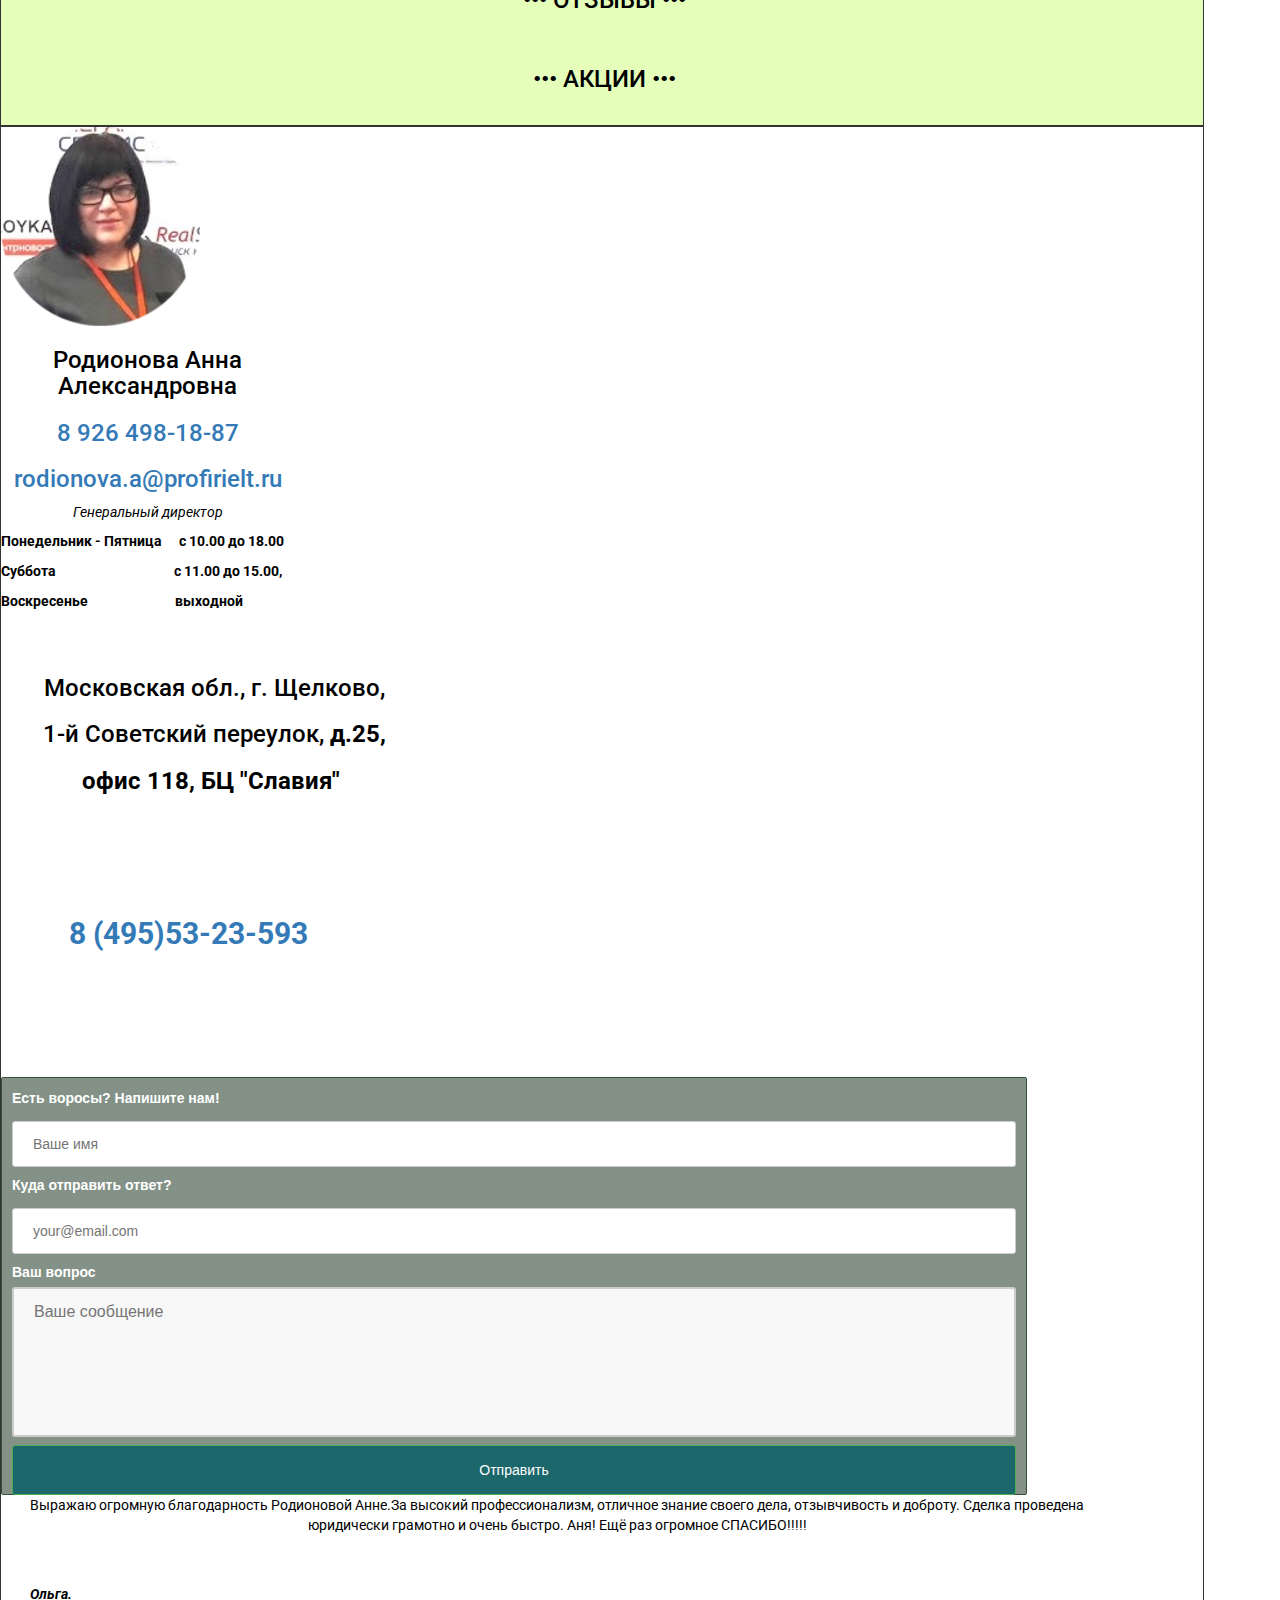
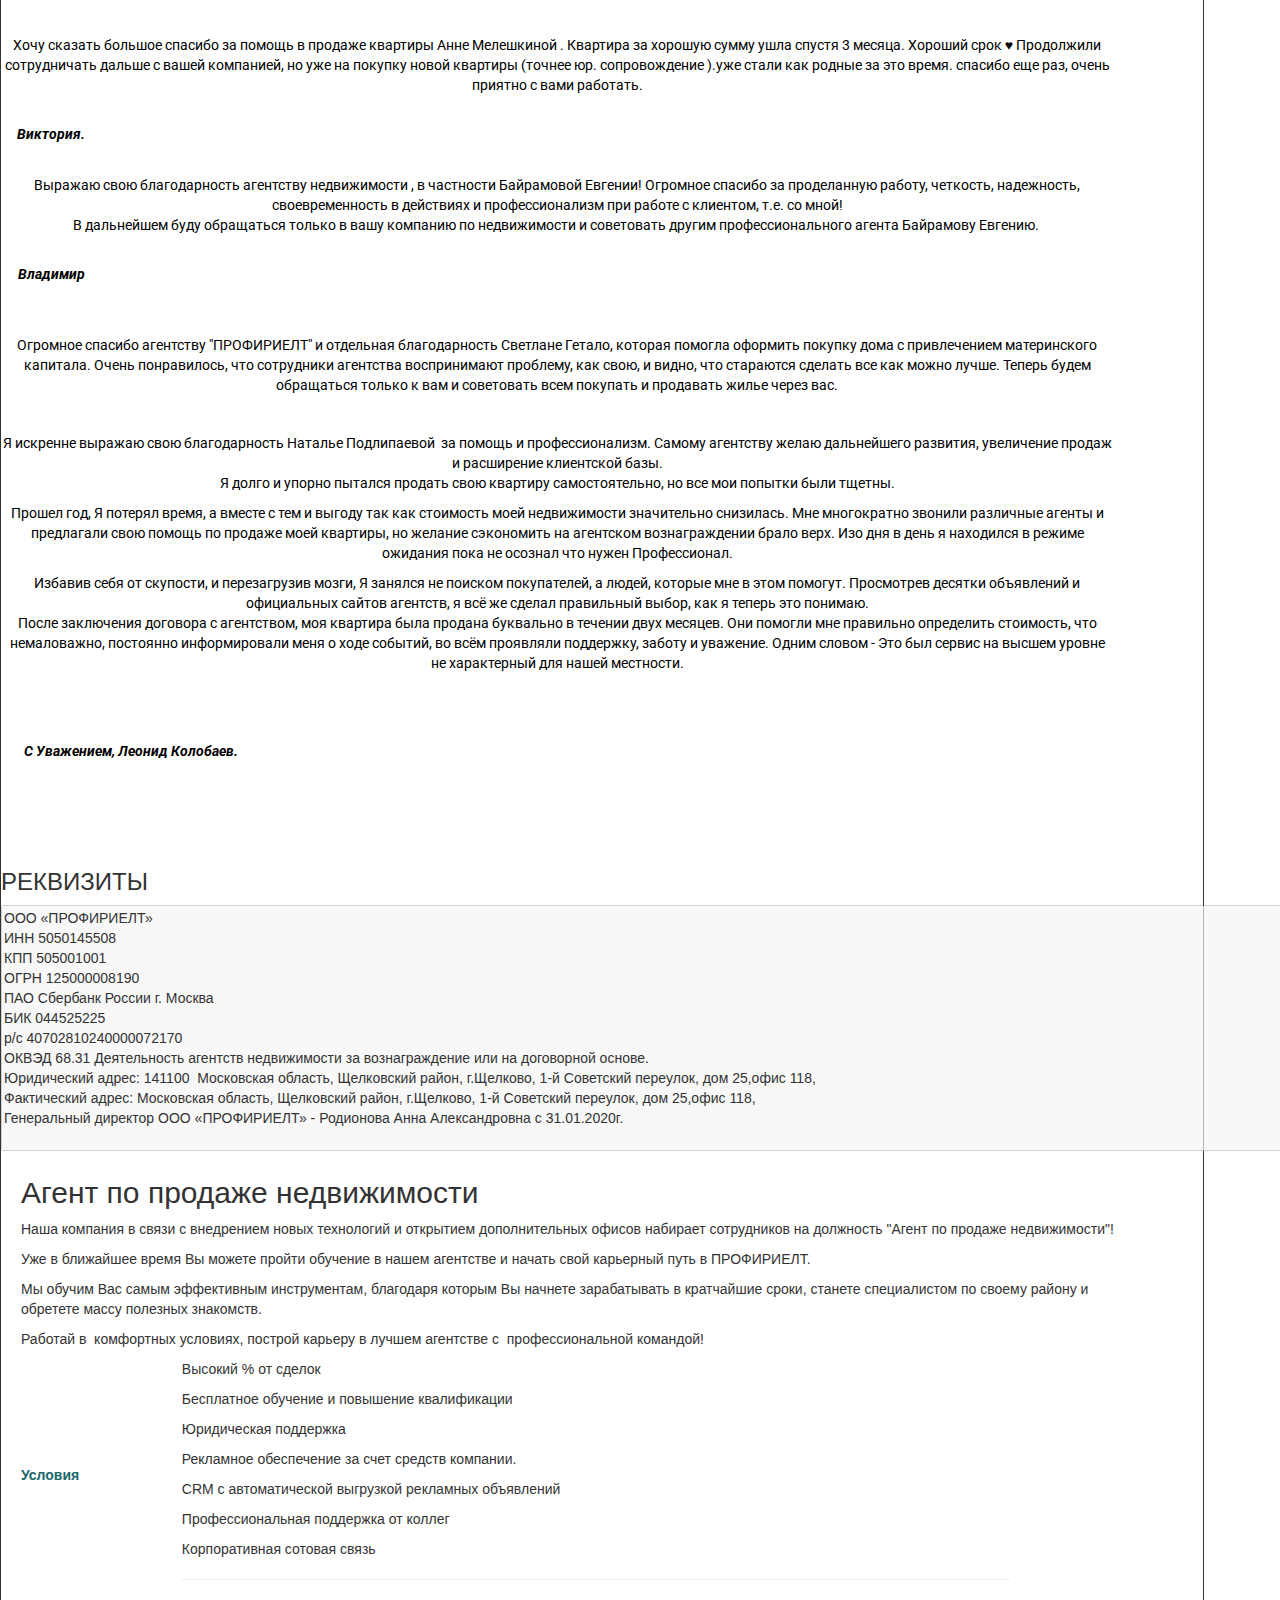
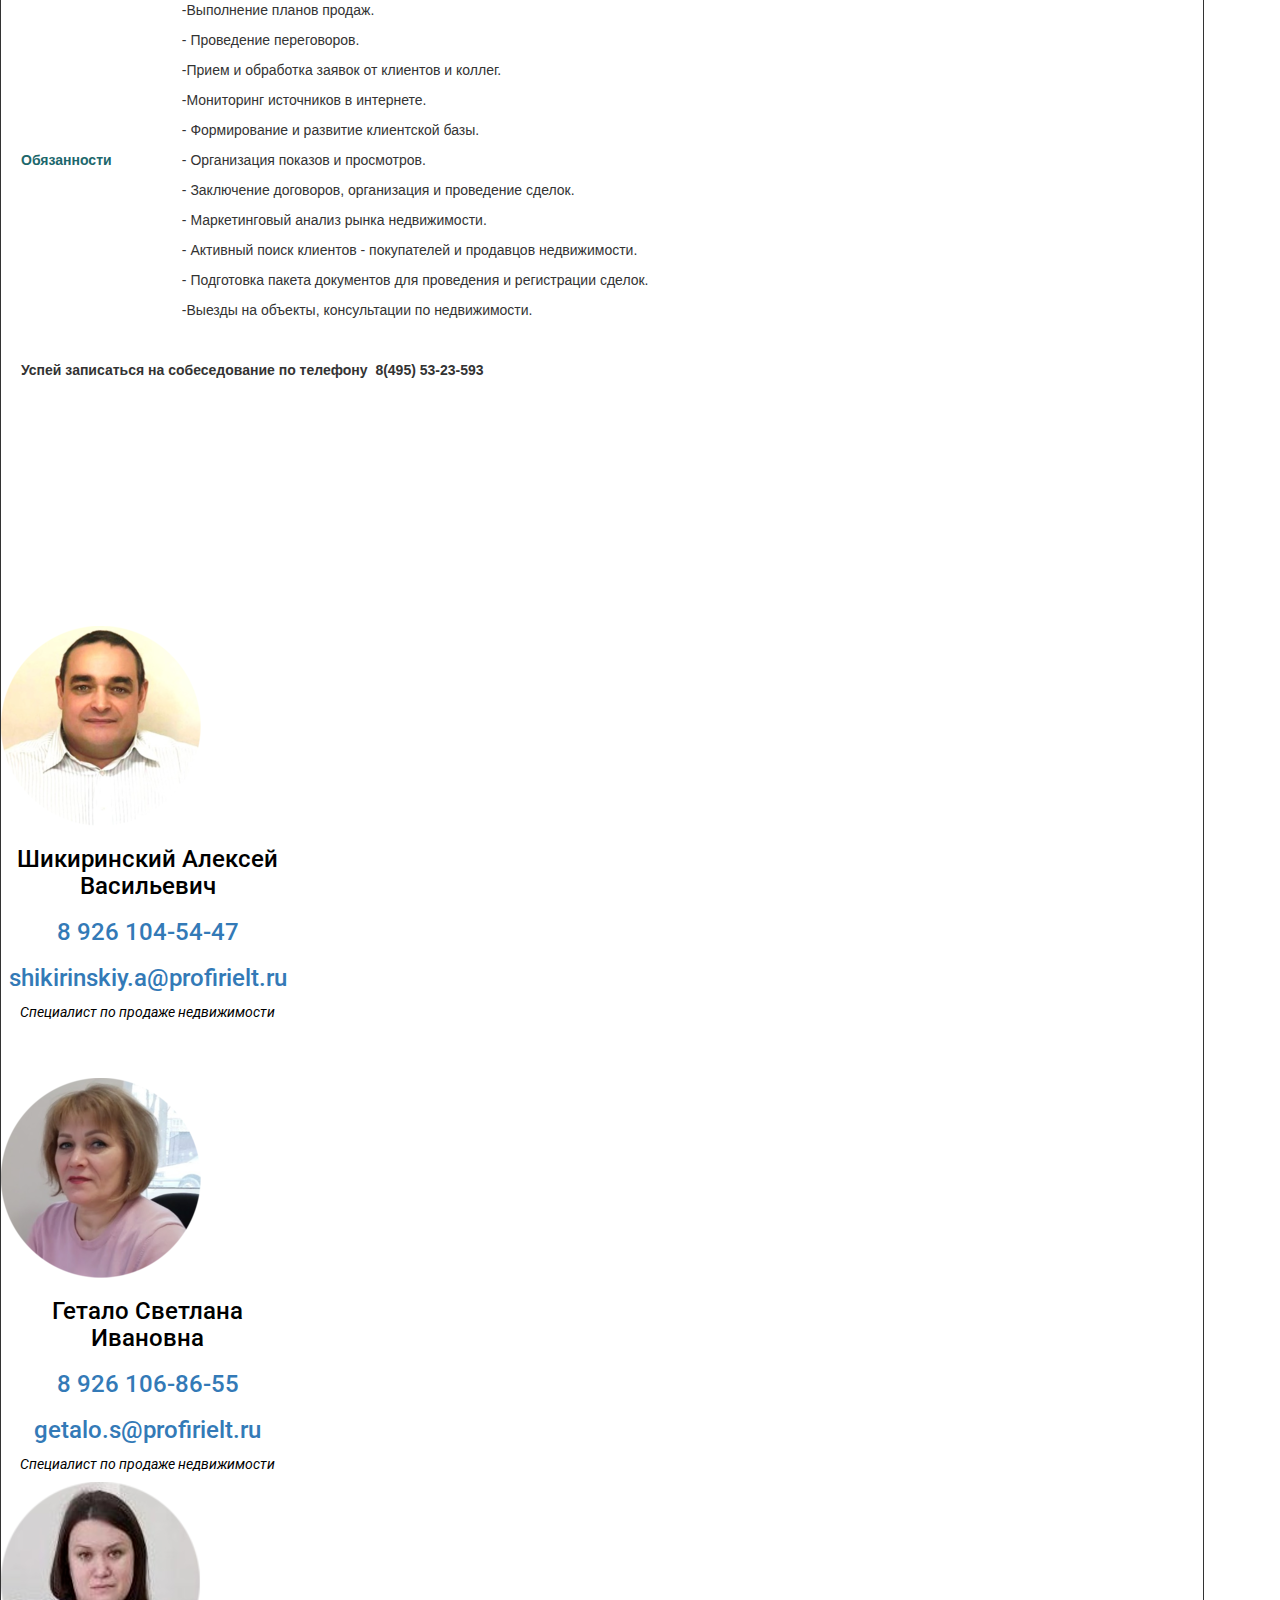
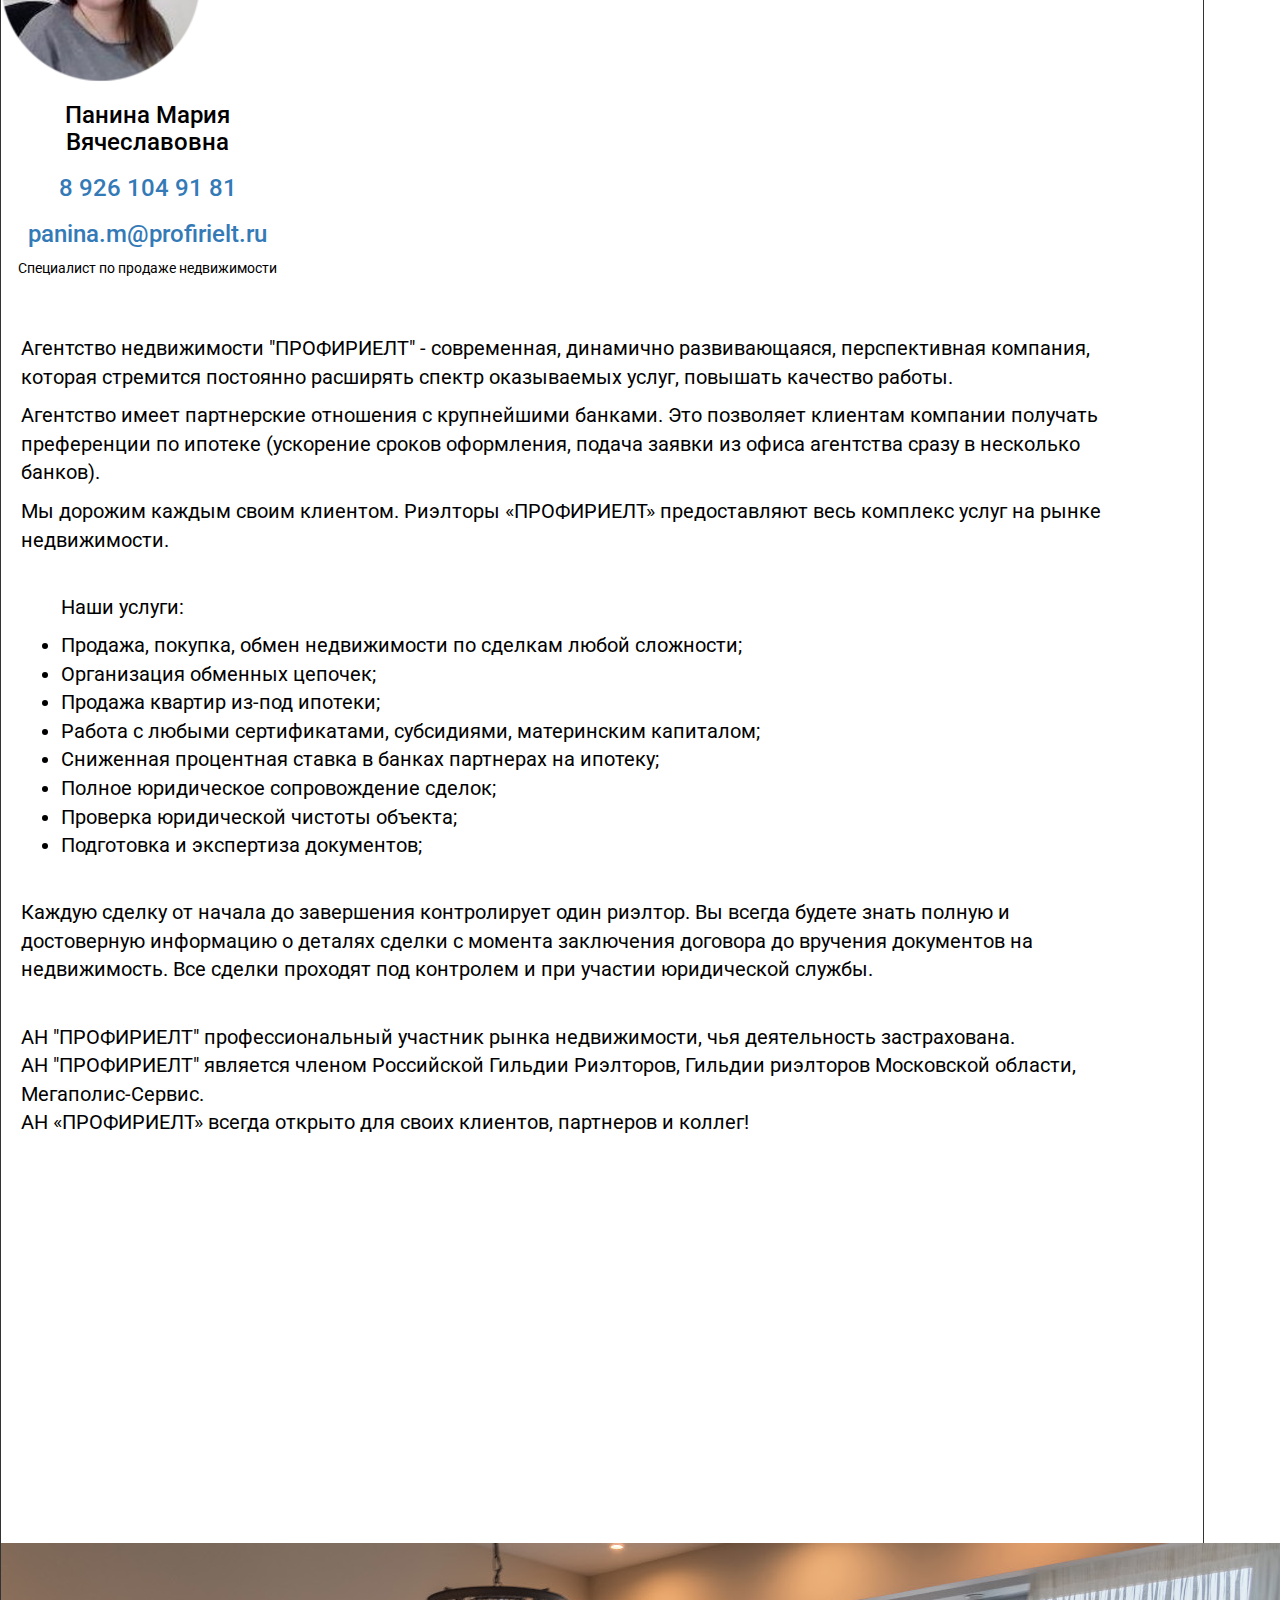
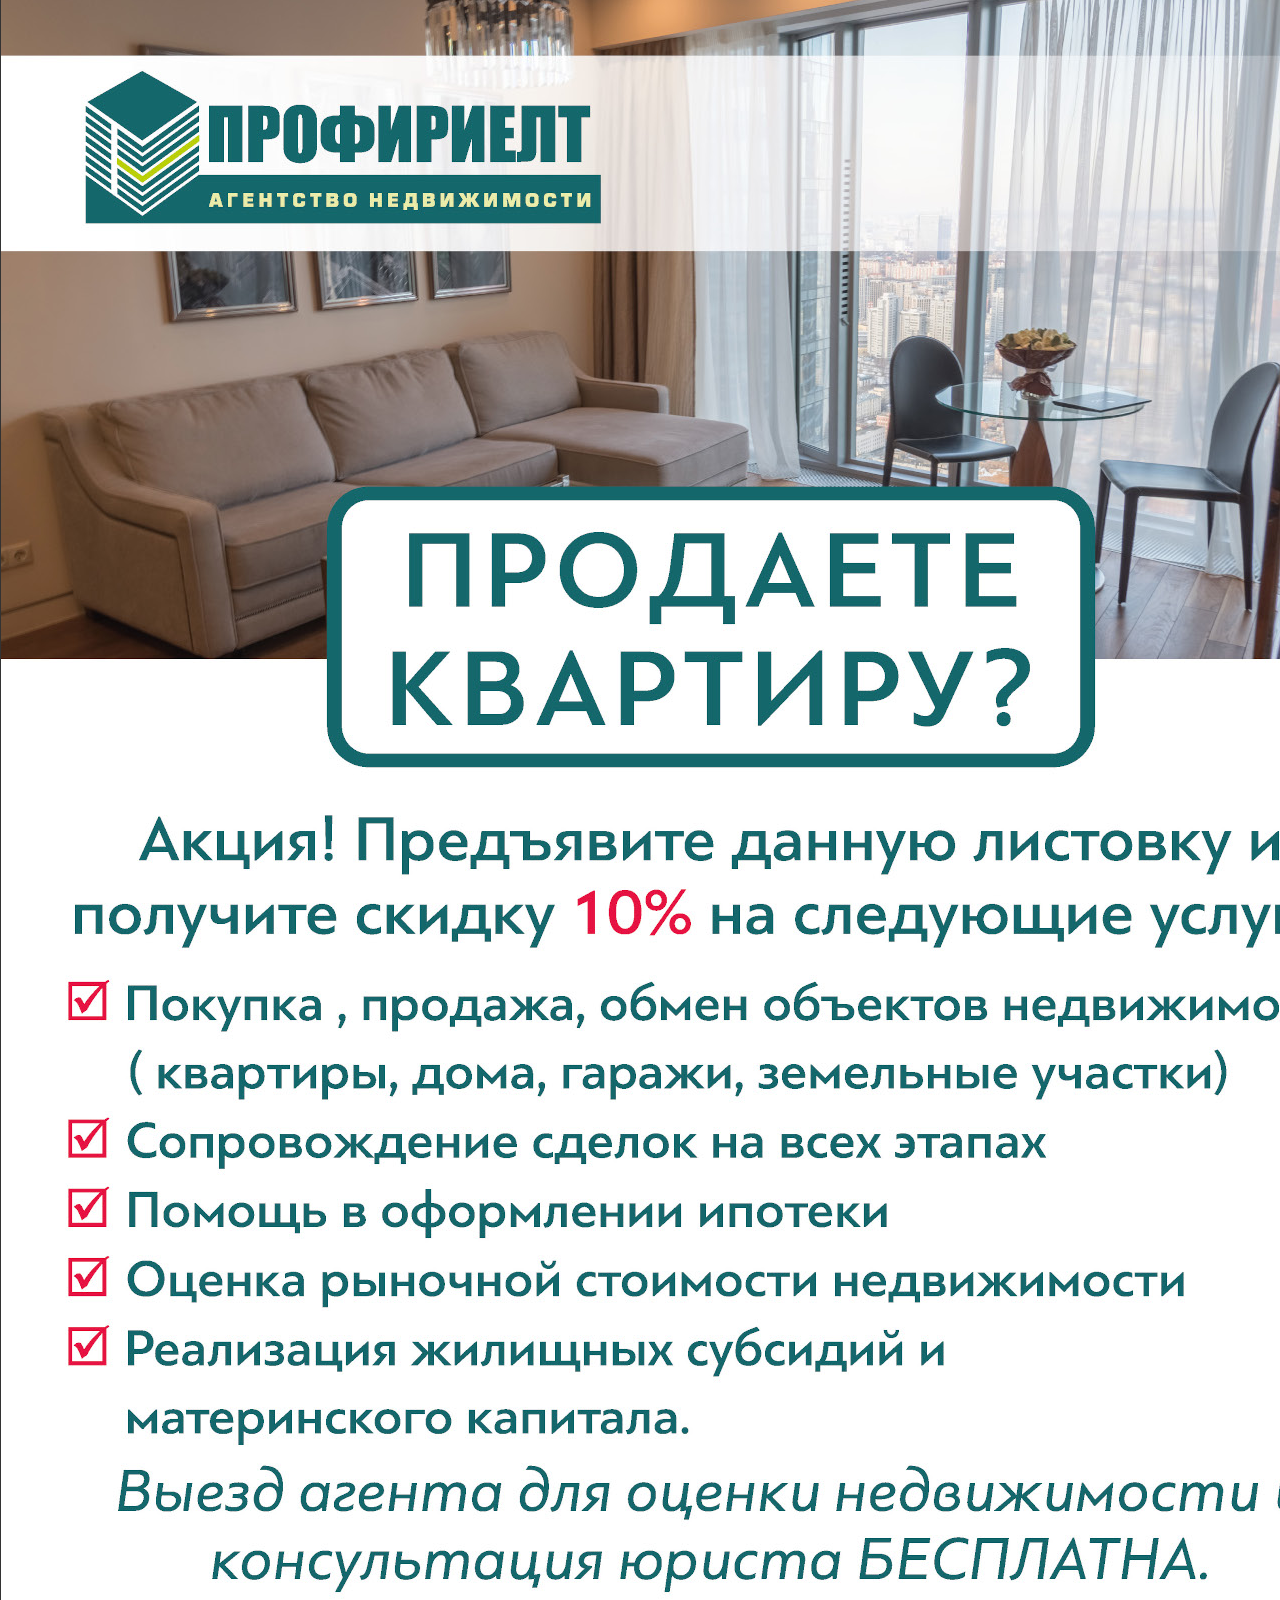
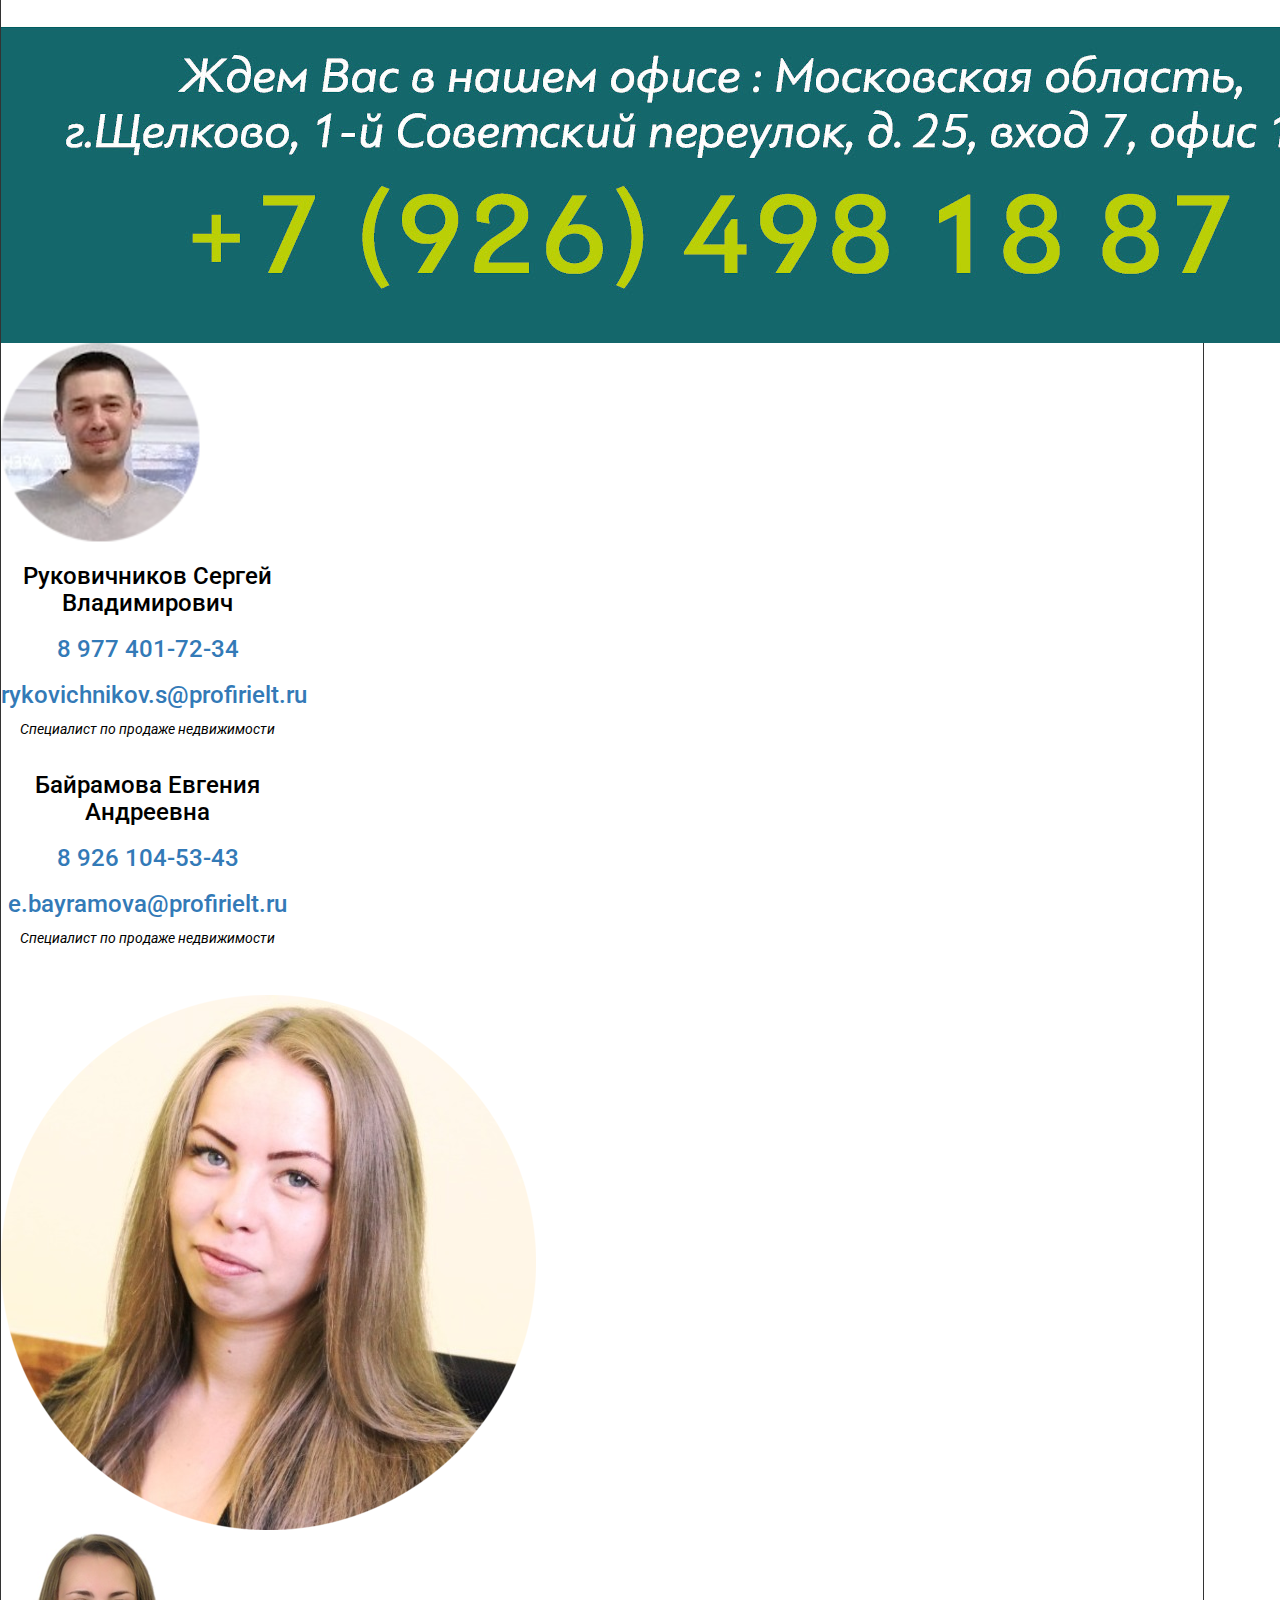
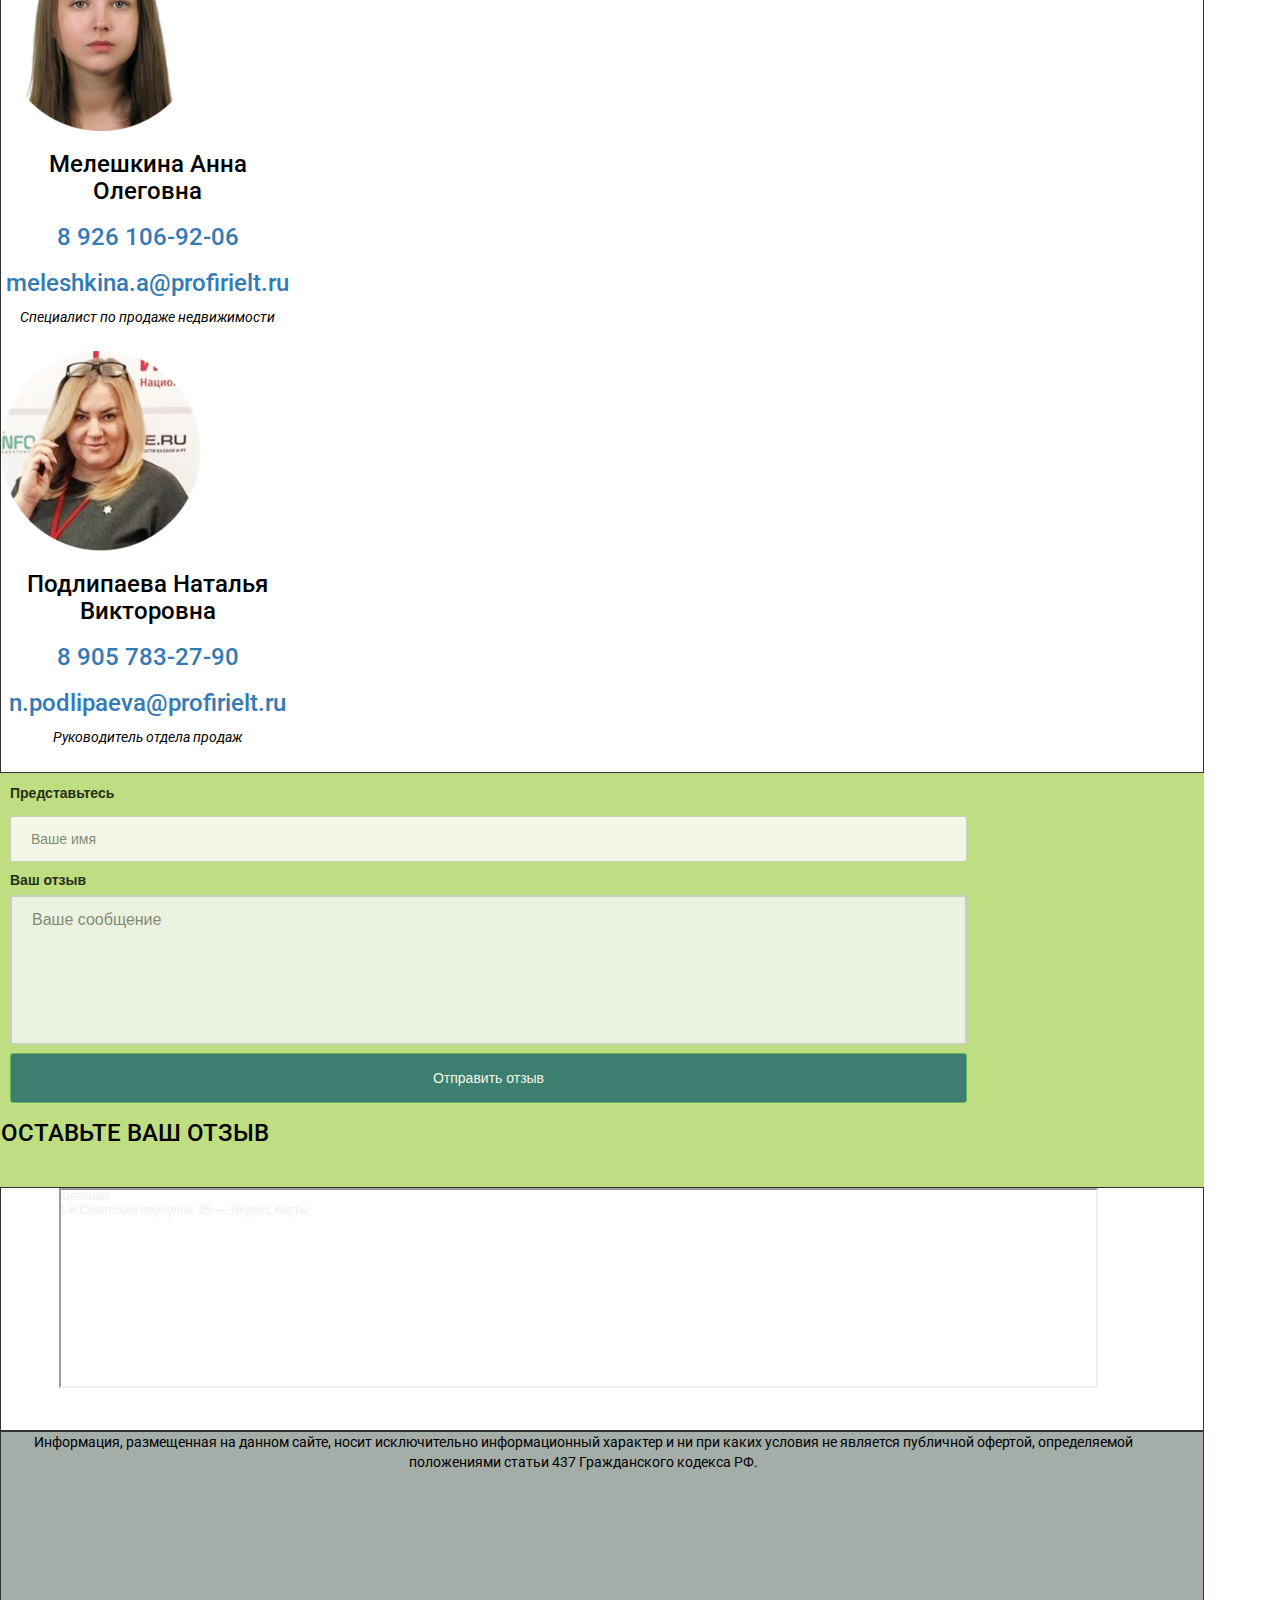
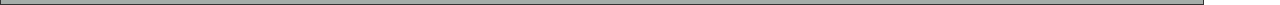
<file: edit.html>
<!DOCTYPE html><html lang="ru" class="silex-runtime"><head>
    <meta charset="UTF-8">
    <!-- generator meta tag -->
    <!-- leave this for stats and Silex version check -->
    <meta name="generator" content="Silex v2.2.10">
    <!-- End of generator meta tag -->
    <script type="text/javascript" src="https://editor.silex.me/static/2.10/jquery.js" data-silex-static=""></script>
    <script type="text/javascript" src="https://editor.silex.me/static/2.10/jquery-ui.js" data-silex-static=""></script>
    <script type="text/javascript" src="https://editor.silex.me/static/2.10/pageable.js" data-silex-static=""></script>
    <script type="text/javascript" src="https://editor.silex.me/static/2.10/front-end.js" data-silex-static=""></script>
    <link rel="stylesheet" href="https://editor.silex.me/static/2.10/normalize.css" data-silex-static="">
    <link rel="stylesheet" href="https://editor.silex.me/static/2.10/front-end.css" data-silex-static="">

    <style type="text/css" class="silex-style">.btn-sample {color: #ffffff; background-color: #1c676c; border-color: #176902;}.btn-sample:hover,
.btn-sample:focus,
.btn-sample:active,
.btn-sample.active,
.open .dropdown-toggle.btn-sample {color: #ffffff; background-color: #e5ffbb; border-color: #176902;}.btn-sample:active,
.btn-sample.active,
.open .dropdown-toggle.btn-sample {background-image: none;}.btn-sample.disabled,
.btn-sample[disabled],
fieldset[disabled] .btn-sample,
.btn-sample.disabled:hover,
.btn-sample[disabled]:hover,
fieldset[disabled] .btn-sample:hover,
.btn-sample.disabled:focus,
.btn-sample[disabled]:focus,
fieldset[disabled] .btn-sample:focus,
.btn-sample.disabled:active,
.btn-sample[disabled]:active,
fieldset[disabled] .btn-sample:active,
.btn-sample.disabled.active,
.btn-sample[disabled].active,
fieldset[disabled] .btn-sample.active {background-color: #1c676c; border-color: #176902; border-radius: 0;}.btn-sample .badge {color: #1c676c; background-color: #ffffff;}.btn.sharp {border-radius: 0;}</style>
    <script type="text/javascript" class="silex-script"></script>
    <style class="silex-inline-styles" type="text/css">.body-initial {background-color: rgba(255,255,255,1);}.silex-id-1585921001944-1 {background-color: rgba(240,148,79,1);}.silex-id-1585921001758-0 {min-height: 42px; top: 0px; left: 0px;}.silex-id-1585921055337-2 {width: 1204px; min-height: 44px; top: -9px; left: -1px;}.silex-id-1478366444112-1 {background-color: transparent;}.silex-id-1478366444112-0 {min-height: 151px; background-color: rgba(255,255,255,1); top: 0px; left: 0px; border-width: 1px 1px 1px 1px; border-style: solid;}.silex-id-1584470592359-2 {width: 1204px; min-height: 20px; background-color: transparent; top: 121px; left: -1px; background-position: center center;}@media only screen and (max-width: 480px) {.silex-id-1584470592359-2 {min-height: 30px; top: 10px; left: 0px; width: 464px;}}.silex-id-1584436560525-23 {width: 189px; min-height: 68px; background-color: transparent; top: 48px; left: 1008px; border-radius: 0px 0px 0px 0px;}@media only screen and (max-width: 480px) {.silex-id-1584436560525-23 {min-height: 68px; top: -1px; left: 49px; width: 220px;}}.silex-id-1584432413351-5 {width: 195px; min-height: 79px; top: 48px; left: 784px;}@media only screen and (max-width: 480px) {.silex-id-1584432413351-5 {min-height: 91px; top: 329px; left: -30px; width: 178px;}}.silex-id-1584432250002-4 {width: 179px; min-height: 60px; top: 0px; left: 787px;}@media only screen and (max-width: 480px) {.silex-id-1584432250002-4 {min-height: 51px; top: 145px; left: 92px; width: 220px;}}.silex-id-1584467641976-0 {width: 211px; min-height: 121px; top: 15px; left: 573px; background-color: transparent;}@media only screen and (max-width: 480px) {.silex-id-1584467641976-0 {min-height: 102px; top: 286px; left: 35px; width: 292px;}}.silex-id-1584431663517-0 {width: 371px; min-height: 107px; top: 8px; left: 241px; background-color: transparent;}@media only screen and (max-width: 480px) {.silex-id-1584431663517-0 {min-height: 102px; top: 286px; left: 35px; width: 292px;}}.silex-id-1584540153164-3 {width: 279px; min-height: 86px; top: 15px; left: 4px;}.silex-id-1474394621033-3 {top: 5px; left: 0px;}.silex-id-1474394621032-2 {min-height: 485px; background-color: transparent; top: 0px; left: 0px; background-image: url(pics/dekorativnyj-kamin-91.jpg); background-size: cover; background-position: center center; background-attachment: scroll; background-repeat: no-repeat;}.silex-id-1584434254179-14 {width: 198px; height: 400px; background-color: rgba(131,145,135,1); top: 43px; left: 949px; opacity: 0.8; border-width: 2px 2px 2px 2px; border-style: solid; border-color: rgba(54,77,59,1);}@media only screen and (max-width: 480px) {.silex-id-1584434254179-14 {height: 400px; top: 0px; left: 0px; width: 400px;}}.silex-id-1584862220934-1 {}.silex-id-1584862220762-0 {min-height: 62px; background-color: rgba(229,255,187,1); top: 19px; left: 0px; border-width: 1px 1px 1px 1px; border-style: solid;}.silex-id-1584544380294-13 {width: 1206px; min-height: 59px; top: 6px; left: -4px; background-color: transparent;}.silex-id-1584654105006-3 {width: 1206px; min-height: 59px; top: 6px; left: -4px; background-color: transparent;}.silex-id-1584653977181-0 {width: 1206px; min-height: 59px; top: 6px; left: -4px; background-color: transparent;}.silex-id-1584654063780-1 {width: 1206px; min-height: 59px; top: 6px; left: -4px; background-color: transparent;}.silex-id-1584654086280-2 {width: 1206px; min-height: 59px; top: 6px; left: -4px; background-color: transparent;}.silex-id-1584654330526-4 {width: 1206px; min-height: 59px; top: 6px; left: -4px; background-color: transparent;}.silex-id-1584470484629-1 {}.silex-id-1584470484390-0 {min-height: 1379px; top: 0px; left: 0px; border-radius: 0px 0px 0px 0px; border-width: 1px 1px 1px 1px; border-style: solid;}.silex-id-1584546299624-19 {width: 200px; min-height: 200px; top: 66px; left: 323px;}.silex-id-1584546311338-20 {width: 293px; min-height: 184px; top: 66px; left: 568px;}.silex-id-1584698528823-6 {width: 391px; min-height: 124px; top: 100.875px; left: 813px;}.silex-id-1584698370077-5 {width: 426px; min-height: 222px; top: 95.875px; left: 391px;}.silex-id-1584698806745-8 {width: 368px; min-height: 160px; top: 82.875px; left: 43px; background-color: transparent;}@media only screen and (max-width: 480px) {.silex-id-1584698806745-8 {min-height: 102px; top: 286px; left: 35px; width: 292px;}}.silex-id-1584699676988-13 {width: 1026px; height: 418px; background-color: rgba(131,145,135,1); top: 618px; left: 80px; opacity: 1; border-width: 2px 2px 2px 2px; border-style: solid; border-color: rgba(54,77,59,1); border-radius: 2px 2px 2px 2px;}@media only screen and (max-width: 480px) {.silex-id-1584699676988-13 {height: 400px; top: 0px; left: 0px; width: 400px;}}.silex-id-1584727762445-4 {width: 1112px; min-height: 89px; top: 100.875px; left: 43px;}.silex-id-1584727906709-5 {width: 100px; min-height: 51px; top: 138.875px; left: 959px;}.silex-id-1584727965076-6 {width: 1112px; min-height: 89px; top: 209.875px; left: 43px;}.silex-id-1584727965507-7 {width: 100px; min-height: 51px; top: 265px; left: 974px;}.silex-id-1584728365246-8 {width: 1112px; min-height: 89px; top: 336px; left: 43px;}.silex-id-1584728365857-9 {width: 100px; min-height: 51px; top: 409px; left: 980px;}.silex-id-1584728426651-10 {width: 1112px; min-height: 108px; top: 445px; left: 43px;}.silex-id-1584728446852-12 {width: 1112px; min-height: 308px; top: 595px; left: 49px;}.silex-id-1584728447341-13 {width: 260px; min-height: 108px; top: 856px; left: 887px;}.silex-id-1584699190454-10 {width: 1026px; min-height: 281px; background-color: rgb(255, 255, 255); top: 250px; left: 80px;}.silex-id-1584700466149-15 {width: 1139px; min-height: 1050px; background-color: rgb(255, 255, 255); top: 18px; left: 11px;}.silex-id-1584544211021-11 {width: 200px; min-height: 200px; top: 1152px; left: 644px;}.silex-id-1584544211406-12 {width: 293px; min-height: 189px; top: 1152px; left: 867px;}.silex-id-1584545747710-15 {width: 200px; min-height: 200px; top: 860px; left: 644px;}.silex-id-1584545760333-16 {width: 293px; min-height: 184px; top: 860px; left: 867px;}.silex-id-1584727215864-1 {width: 200px; min-height: 200px; top: 612px; left: 644px;}.silex-id-1584727230925-3 {width: 293px; min-height: 184px; top: 601.875px; left: 860px;}.silex-id-1584864822250-4 {width: 1152px; min-height: 1209px; top: 0px; left: 23px;}@media only screen and (max-width: 480px) {.silex-id-1584864822250-4 {min-height: 428px; top: -352px; left: 17px; width: 464px;}}.silex-id-1584697674148-4 {width: 710px; min-height: 980px; top: 37px; left: 263px;}.silex-id-1584544210237-9 {width: 200px; min-height: 200px; top: 601.875px; left: 47px;}.silex-id-1584544210685-10 {width: 293px; min-height: 189px; top: 601.875px; left: 275px;}.silex-id-1585939619786-0 {width: 293px; min-height: 223px; top: 860px; left: 275px;}.silex-id-1585939693591-4 {width: 205px; min-height: 205px; top: 866px; left: 47px;}.silex-id-1584546864027-21 {width: 200px; min-height: 200px; top: 1119.125px; left: 47px;}.silex-id-1584546876000-22 {width: 293px; min-height: 200px; top: 1125.125px; left: 258px;}.silex-id-1584547153282-23 {width: 200px; min-height: 200px; top: 310.125px; left: 334px;}.silex-id-1584547192047-24 {width: 293px; min-height: 201px; top: 320.125px; left: 562px;}.silex-id-1584863954309-3 {}.silex-id-1584863954129-2 {min-height: 414px; background-color: rgba(191,222,129,1); top: 0px; left: 0px;}.silex-id-1584728626824-15 {width: 977px; height: 327px; background-color: rgba(191,222,129,1); top: 85px; left: 110px; opacity: 0.8; border-color: rgba(54,77,59,1); border-radius: 0px 0px 0px 0px;}@media only screen and (max-width: 480px) {.silex-id-1584728626824-15 {height: 400px; top: 0px; left: 0px; width: 400px;}}.silex-id-1584729347932-16 {width: 275px; min-height: 59px; top: 1px; left: 437px;}.silex-id-1478366450713-3 {background-color: transparent;}.silex-id-1478366450713-2 {min-height: 244px; background-color: transparent; top: 46px; left: 0px; border-width: 1px 1px 1px 1px; border-style: solid;}.silex-id-1584433205912-11 {width: 1155px; min-height: 208px; background-color: rgb(255, 255, 255); top: 10px; left: 23px;}.silex-id-1584432706696-8 {}.silex-id-1584432706520-7 {min-height: 94px; background-color: rgba(165,173,169,1); top: 0px; left: 0px; border-width: 1px 1px 1px 1px; border-style: solid;}.silex-id-1442914737143-3 {min-height: 72px; width: 1164px; top: 11px; left: 23px;}.silex-id-1585127523906-2 {width: 100px; min-height: 100px; background-color: transparent; top: 57px; left: 532px;}</style>
    <title>АН "ПРОФИРИЕЛТ"  8(495) 53-23-593</title>
    <script type="text/json" class="silex-json-styles">[{"fonts":[{"family":"'Roboto', sans-serif","href":"https://fonts.googleapis.com/css?family=Roboto"}],"desktop":{"body-initial":{"background-color":"rgba(255,255,255,1)"},"silex-id-1474394621033-3":{"top":"5px","left":"0px"},"silex-id-1474394621032-2":{"min-height":"485px","background-color":"transparent","top":"0px","left":"0px","height":"","background-image":"url(pics/dekorativnyj-kamin-91.jpg)","background-size":"cover","background-position":"center center","background-attachment":"scroll","background-repeat":"no-repeat"},"silex-id-1474394605264-1":{"min-height":"100px","width":"100px","top":"100px","left":"100px"},"silex-id-1474394605263-0":{"min-height":"100px","background-color":"transparent"},"silex-id-1442914737143-3":{"min-height":"72px","width":"1164px","top":"11px","left":"23px","height":"","border-width":"","border-style":""},"silex-id-1478366444112-0":{"min-height":"151px","background-color":"rgba(255,255,255,1)","top":"0px","left":"0px","height":"","border-width":"1px 1px 1px 1px ","border-style":"solid"},"silex-id-1478366444112-1":{"background-color":"transparent","height":"","border-width":"","border-style":""},"silex-id-1478366450713-2":{"min-height":"244px","background-color":"transparent","top":"46px","left":"0px","height":"","border-width":"1px 1px 1px 1px ","border-style":"solid"},"silex-id-1478366450713-3":{"background-color":"transparent"},"silex-id-1584431663517-0":{"width":"371px","min-height":"107px","top":"8px","left":"241px","background-color":"transparent"},"silex-id-1584431899868-1":{"min-height":"0px","top":"0px","left":"0px","width":"0px"},"silex-id-1584431955852-2":{"min-height":"0px","top":"0px","left":"0px","width":"0px"},"silex-id-1584432250002-4":{"width":"179px","min-height":"60px","top":"0px","left":"787px"},"silex-id-1584432413351-5":{"width":"195px","min-height":"79px","top":"48px","left":"784px"},"silex-id-1584432648748-6":{"min-height":"0px","top":"0px","left":"0px","width":"0px"},"silex-id-1584432706520-7":{"min-height":"94px","background-color":"rgba(165,173,169,1)","top":"0px","left":"0px","border-width":"1px 1px 1px 1px ","border-style":"solid"},"silex-id-1584432706696-8":{},"silex-id-1584433040265-10":{"min-height":"408px","top":"0px","left":"0px","width":"564px"},"silex-id-1584433205912-11":{"width":"1155px","min-height":"208px","background-color":"rgb(255, 255, 255)","top":"10px","left":"23px","border-width":"","border-style":""},"silex-id-1584432719644-9":{"height":"0px","top":"0px","left":"0px","width":"0px"},"silex-id-1584434138229-13":{"min-height":"140px","top":"600px","left":"0px","width":"194px"},"silex-id-1584434254179-14":{"width":"198px","height":"400px","background-color":"rgba(131,145,135,1)","top":"43px","left":"949px","opacity":"0.8","border-width":"2px 2px 2px 2px ","border-style":"solid","border-color":"rgba(54,77,59,1)"},"silex-id-1584435577617-19":{"height":"0px","top":"0px","left":"0px","width":"0px"},"silex-id-1584436078856-20":{"min-height":"51px","top":"0px","left":"0px","width":"92px"},"silex-id-1584436221899-21":{"min-height":"24px","top":"0px","left":"0px","width":"76px"},"silex-id-1584436287537-22":{"min-height":"68px","top":"0px","left":"0px","width":"396px"},"silex-id-1584436560525-23":{"width":"189px","min-height":"68px","background-color":"transparent","top":"48px","left":"1008px","background-image":"","border-radius":"0px 0px 0px 0px "},"silex-id-1584467641976-0":{"width":"211px","min-height":"121px","top":"15px","left":"573px","background-color":"transparent"},"silex-id-1584470484390-0":{"min-height":"1379px","background-color":"","top":"0px","left":"0px","border-radius":"0px 0px 0px 0px ","border-width":"1px 1px 1px 1px ","border-style":"solid"},"silex-id-1584470484629-1":{},"silex-id-1584470592359-2":{"width":"1204px","min-height":"20px","background-color":"transparent","top":"121px","left":"-1px","background-image":"","background-position":"center center"},"silex-id-1584435505944-17":{"min-height":"0px","top":"0px","left":"0px"},"silex-id-1584432086849-3":{"min-height":"0px","top":"10px","left":"0px","width":"0px"},"silex-id-1584539949332-2":{"min-height":"0px","top":"10px","left":"0px","width":"0px"},"silex-id-1584540153164-3":{"width":"279px","min-height":"86px","top":"15px","left":"4px"},"silex-id-1584539111190-1":{"height":"0px","top":"10px","left":"0px","width":"0px"},"silex-id-1584538778406-0":{"min-height":"67px","top":"10px","left":"0px","width":"263px"},"silex-id-1584544210237-9":{"width":"200px","min-height":"200px","top":"601.875px","left":"47px"},"silex-id-1584544210685-10":{"width":"293px","min-height":"189px","top":"601.875px","left":"275px"},"silex-id-1584544211021-11":{"width":"200px","min-height":"200px","top":"1152px","left":"644px"},"silex-id-1584544211406-12":{"width":"293px","min-height":"189px","top":"1152px","left":"867px"},"silex-id-1584544380294-13":{"width":"1206px","min-height":"59px","top":"6px","left":"-4px","background-color":"transparent"},"silex-id-1584545747710-15":{"width":"200px","min-height":"200px","top":"860px","left":"644px"},"silex-id-1584545760333-16":{"width":"293px","min-height":"184px","top":"860px","left":"867px"},"silex-id-1584546299624-19":{"width":"200px","min-height":"200px","top":"66px","left":"323px"},"silex-id-1584546311338-20":{"width":"293px","min-height":"184px","top":"66px","left":"568px"},"silex-id-1584546864027-21":{"width":"200px","min-height":"200px","top":"1119.125px","left":"47px"},"silex-id-1584546876000-22":{"width":"293px","min-height":"200px","top":"1125.125px","left":"258px"},"silex-id-1584547153282-23":{"width":"200px","min-height":"200px","top":"310.125px","left":"334px"},"silex-id-1584547192047-24":{"width":"293px","min-height":"201px","top":"320.125px","left":"562px"},"silex-id-1584653977181-0":{"width":"1206px","min-height":"59px","top":"6px","left":"-4px","background-color":"transparent"},"silex-id-1584654063780-1":{"width":"1206px","min-height":"59px","top":"6px","left":"-4px","background-color":"transparent"},"silex-id-1584654086280-2":{"width":"1206px","min-height":"59px","top":"6px","left":"-4px","background-color":"transparent"},"silex-id-1584654105006-3":{"width":"1206px","min-height":"59px","top":"6px","left":"-4px","background-color":"transparent"},"silex-id-1584654330526-4":{"width":"1206px","min-height":"59px","top":"6px","left":"-4px","background-color":"transparent"},"silex-id-1584696661310-0":{"min-height":"0px","top":"10px","left":"0px","width":"0px"},"silex-id-1584696674097-1":{"min-height":"0px","top":"10px","left":"0px","width":"0px"},"silex-id-1584696713332-2":{"min-height":"0px","top":"10px","left":"0px","width":"0px"},"silex-id-1584697442006-3":{"min-height":"0px","top":"531px","left":"0px","width":"0px"},"silex-id-1584697674148-4":{"width":"710px","min-height":"980px","top":"37px","left":"263px"},"silex-id-1584698370077-5":{"width":"426px","min-height":"222px","top":"95.875px","left":"391px"},"silex-id-1584698528823-6":{"width":"391px","min-height":"124px","top":"100.875px","left":"813px"},"silex-id-1584698791498-7":{"min-height":"51px","top":"10px","left":"0px","width":"92px"},"silex-id-1584698806745-8":{"width":"368px","min-height":"160px","top":"82.875px","left":"43px","background-color":"transparent"},"silex-id-1584698867204-9":{"min-height":"264px","top":"1098px","left":"0px","width":"1325px"},"silex-id-1584699190454-10":{"width":"1026px","min-height":"281px","background-color":"rgb(255, 255, 255)","top":"250px","left":"80px","border-style":"","border-width":""},"silex-id-1584699593542-11":{"min-height":"160px","top":"10px","left":"0px","width":"297px"},"silex-id-1584699676988-13":{"width":"1026px","height":"418px","background-color":"rgba(131,145,135,1)","top":"618px","left":"80px","opacity":"1","border-width":"2px 2px 2px 2px ","border-style":"solid","border-color":"rgba(54,77,59,1)","border-radius":"2px 2px 2px 2px "},"silex-id-1584700466149-15":{"width":"1139px","min-height":"1050px","background-color":"rgb(255, 255, 255)","top":"18px","left":"11px"},"silex-id-1584727215864-1":{"width":"200px","min-height":"200px","top":"612px","left":"644px"},"silex-id-1584727230925-3":{"width":"293px","min-height":"184px","top":"601.875px","left":"860px"},"silex-id-1584727762445-4":{"width":"1112px","min-height":"89px","top":"100.875px","left":"43px"},"silex-id-1584727906709-5":{"width":"100px","min-height":"51px","top":"138.875px","left":"959px"},"silex-id-1584727965076-6":{"width":"1112px","min-height":"89px","top":"209.875px","left":"43px"},"silex-id-1584727965507-7":{"width":"100px","min-height":"51px","top":"265px","left":"974px"},"silex-id-1584728365246-8":{"width":"1112px","min-height":"89px","top":"336px","left":"43px"},"silex-id-1584728365857-9":{"width":"100px","min-height":"51px","top":"409px","left":"980px"},"silex-id-1584728426651-10":{"width":"1112px","min-height":"108px","top":"445px","left":"43px"},"silex-id-1584728427207-11":{"min-height":"51px","top":"10px","left":"0px","width":"48px"},"silex-id-1584728446852-12":{"width":"1112px","min-height":"308px","top":"595px","left":"49px"},"silex-id-1584728447341-13":{"width":"260px","min-height":"108px","top":"856px","left":"887px"},"silex-id-1584728555314-14":{"height":"388px","top":"10px","left":"0px","width":"349px"},"silex-id-1584728626824-15":{"width":"977px","height":"327px","background-color":"rgba(191,222,129,1)","top":"85px","left":"110px","opacity":"0.8","border-width":"","border-style":"","border-color":"rgba(54,77,59,1)","border-radius":"0px 0px 0px 0px "},"silex-id-1584729347932-16":{"width":"275px","min-height":"59px","top":"1px","left":"437px"},"silex-id-1584862220762-0":{"min-height":"62px","background-color":"rgba(229,255,187,1)","top":"19px","left":"0px","border-width":"1px 1px 1px 1px ","border-style":"solid"},"silex-id-1584862220934-1":{},"silex-id-1584863954129-2":{"min-height":"414px","background-color":"rgba(191,222,129,1)","top":"0px","left":"0px"},"silex-id-1584863954309-3":{},"silex-id-1584864822250-4":{"width":"1152px","min-height":"1209px","top":"0px","left":"23px"},"silex-id-1584699607724-12":{"min-height":"59px","top":"10px","left":"0px","width":"110px"},"silex-id-1584699710581-14":{"min-height":"67px","top":"10px","left":"0px","width":"194px"},"silex-id-1585127034383-1":{"min-height":"0px","top":"0px","left":"0px","width":"0px"},"silex-id-1585125447104-0":{"min-height":"0px","top":"0px","left":"0px","width":"0px"},"silex-id-1585127523906-2":{"width":"100px","min-height":"100px","background-color":"transparent","top":"57px","left":"532px"},"silex-id-1585921001758-0":{"min-height":"42px","background-color":"","top":"0px","left":"0px"},"silex-id-1585921001944-1":{"background-color":"rgba(240,148,79,1)"},"silex-id-1585921055337-2":{"width":"1204px","min-height":"44px","top":"-9px","left":"-1px"},"silex-id-1584435487804-15":{"min-height":"0px","top":"0px","left":"0px"},"silex-id-1584437350438-24":{"min-height":"0px","top":"0px","left":"0px","width":"0px"},"silex-id-1584544428645-14":{"min-height":"80px","top":"0px","left":"0px","width":"262px"},"silex-id-1584546033243-17":{"min-height":"0px","top":"0px","left":"0px","width":"0px"},"silex-id-1584546145551-18":{"min-height":"166px","top":"0px","left":"0px","width":"215px"},"silex-id-1584727120980-0":{"min-height":"0px","top":"0px","left":"0px","width":"0px"},"silex-id-1584727225534-2":{"min-height":"166px","top":"0px","left":"0px","width":"277px"},"silex-id-1585939619786-0":{"width":"293px","min-height":"223px","top":"860px","left":"275px"},"silex-id-1585939622190-2":{"min-height":"181px","top":"0px","left":"0px","width":"328px"},"silex-id-1585939621084-1":{"min-height":"181px","top":"0px","left":"0px","width":"328px"},"silex-id-1585939668247-3":{"min-height":"0px","top":"0px","left":"0px","width":"0px"},"silex-id-1585939693591-4":{"width":"205px","min-height":"205px","top":"866px","left":"47px"}},"mobile":{"silex-id-1584431663517-0":{"min-height":"102px","top":"286px","left":"35px","width":"292px"},"silex-id-1584432413351-5":{"min-height":"91px","top":"329px","left":"-30px","width":"178px"},"silex-id-1584432250002-4":{"min-height":"51px","top":"145px","left":"92px","width":"220px"},"silex-id-1584436560525-23":{"min-height":"68px","top":"-1px","left":"49px","width":"220px"},"silex-id-1584434254179-14":{"height":"400px","top":"0px","left":"0px","width":"400px"},"silex-id-1584467641976-0":{"min-height":"102px","top":"286px","left":"35px","width":"292px"},"silex-id-1584433781690-12":{"min-height":"0px","top":"0px","left":"0px","width":"0px"},"silex-id-1584698806745-8":{"min-height":"102px","top":"286px","left":"35px","width":"292px"},"silex-id-1584699676988-13":{"height":"400px","top":"0px","left":"0px","width":"400px"},"silex-id-1584728626824-15":{"height":"400px","top":"0px","left":"0px","width":"400px"},"silex-id-1584864822250-4":{"min-height":"428px","top":"-352px","left":"17px","width":"464px"},"silex-id-1584470592359-2":{"min-height":"30px","top":"10px","left":"0px","width":"464px"}},"prodotypeData":{"component":{"silex-id-1584434254179-14":{"name":"form1","templateName":"form","sendTo":"rodionova.a@profirielt.ru ","submitButtonLabel":"Отправить","buttonBackgroundColor":"#1c676c","placeholder1":"Ваше имя","placeholder3":"Ваше сообщение","label1":"Как к Вам обращаться?","label2":"Куда отправить ответ?","label3":"Ваш вопрос","labelTextColor":"#ffffff"},"silex-id-1584699676988-13":{"name":"form1","templateName":"form","sendTo":"rodionova.a@profirielt.ru ","submitButtonLabel":"Отправить","buttonBackgroundColor":"#1c676c","placeholder1":"Ваше имя","placeholder3":"Ваше сообщение","label1":"Есть воросы? Напишите нам! ","label2":"Куда отправить ответ?","label3":"Ваш вопрос","labelTextColor":"#ffffff"},"silex-id-1584728626824-15":{"name":"form1","templateName":"form","sendTo":"rodionova.a@profirielt.ru ","submitButtonLabel":"Отправить отзыв","buttonBackgroundColor":"#1c676c","placeholder1":"Ваше имя","placeholder3":"Ваше сообщение","label1":"Представьтесь","label2":"Куда отправить ответ?","label3":"Ваш отзыв","labelTextColor":"#000000","field2":false}},"style":{"all-style":{"className":"all-style","templateName":"text","displayName":"All style","styles":{"desktop":{"normal":{"className":"all-style","pseudoClass":"normal","All":{"font-family":"'Roboto', sans-serif","text-align":"center","font-size":"","color":"#000000"},"Element":{"padding":{"padding-top":"0","padding-bottom":"0"},"border":{"border-width":"1px"}}}}}},"style-text-adrrr":{"className":"style-text-adrrr","templateName":"text","displayName":"text adrrr","styles":{"desktop":{"normal":{"className":"style-text-adrrr","pseudoClass":"normal","All":{"font-size":"14px"}}}}},"style-menu":{"className":"style-menu","templateName":"text","displayName":"menu","styles":{"desktop":{"normal":{"className":"style-menu","pseudoClass":"normal"}}}},"style-contakt":{"className":"style-contakt","templateName":"text","displayName":"contakt","styles":{"desktop":{"normal":{"className":"style-contakt","pseudoClass":"normal","Element":{"margin":{"margin-top":""},"padding":{"padding-top":"10px","padding-left":"10px","padding-bottom":"0","padding-right":"10px"}}}}}},"style-pozzv":{"className":"style-pozzv","templateName":"text","displayName":"pozzv","styles":{"desktop":{"normal":{"className":"style-pozzv","pseudoClass":"normal"}},"mobile":{"normal":{"templateName":"text","className":"style-pozzv","pseudoClass":"normal","Element":{"transition":[{}]}}}}},"style-fish":{"className":"style-fish","templateName":"text","displayName":"fish","styles":{"desktop":{"normal":{"className":"style-fish","pseudoClass":"normal","All":{"text-align":"left","font-size":"16px","font-weight":"normal"}}}}},"style-head-tel":{"className":"style-head-tel","templateName":"text","displayName":"head TEL","styles":{"desktop":{"normal":{"className":"style-head-tel","pseudoClass":"normal","All":{"font-size":"25px","color":"#268e17","margin":{"margin-top":"20px"}}}}}},"style-graf-cont":{"className":"style-graf-cont","templateName":"text","displayName":"graf-cont","styles":{"desktop":{"normal":{"className":"style-graf-cont","pseudoClass":"normal","All":{"text-align":"left"}}}}},"style-rekv-cont":{"className":"style-rekv-cont","templateName":"text","displayName":"rekv-cont","styles":{"desktop":{"normal":{"className":"style-rekv-cont","pseudoClass":"normal","All":{"text-align":"left"}}}}},"style-sertext":{"className":"style-sertext","templateName":"text","displayName":"sertext","styles":{"desktop":{"normal":{"className":"style-sertext","pseudoClass":"normal","All":{"text-align":"left","padding":{"padding-left":"20px","padding-right":"20px"},"font-size":"20px"}}}}},"style-vactext":{"className":"style-vactext","templateName":"text","displayName":"vacTEXT","styles":{"desktop":{"normal":{"className":"style-vactext","pseudoClass":"normal","Element":{"padding":{"padding-left":"20px","padding-right":"20px"}}}}}},"style-repair":{"className":"style-repair","templateName":"text","displayName":"repair","styles":{"desktop":{"normal":{"className":"style-repair","pseudoClass":"normal","All":{"font-size":"10px","color":"#f7e333"}}}}}}}}]</script>

    
<style class="silex-prodotype-style" type="text/css" data-style-id="all-style">.text-element > .silex-element-content {font-family: 'Roboto', sans-serif; color: #000000; text-align: center;}.editable-style {padding-top: 0; padding-bottom: 0; border-width: 1px;}</style><link href="https://fonts.googleapis.com/css?family=Roboto" rel="stylesheet" class="silex-custom-font"><meta name="viewport" content="width=device-width, initial-scale=1"><meta name="website-width" content="1204"><style type="text/css" class="silex-style-settings">.website-width {width: 1204px;}</style><meta name="hostingProvider" content="unifile"><style class="silex-prodotype-style" type="text/css" data-style-id="style-text-adrrr">.style-text-adrrr.text-element > .silex-element-content {font-size: 14px;}</style><style class="silex-prodotype-style" type="text/css" data-style-id="style-menu"></style><style class="silex-prodotype-style" type="text/css" data-style-id="style-contakt">.style-contakt.editable-style {padding-top: 10px; padding-left: 10px; padding-bottom: 0; padding-right: 10px;}</style><meta name="publicationPath" content="{&quot;absPath&quot;:&quot;/ce/github/get/ShuRuPinH.github.io/master&quot;,&quot;size&quot;:&quot;N/A&quot;,&quot;modified&quot;:&quot;2020-03-17T09:06:18Z&quot;,&quot;name&quot;:&quot;master&quot;,&quot;isDir&quot;:true,&quot;mime&quot;:&quot;application/git-branch&quot;,&quot;folder&quot;:&quot;ShuRuPinH.github.io&quot;,&quot;path&quot;:&quot;ShuRuPinH.github.io/master&quot;,&quot;service&quot;:&quot;github&quot;,&quot;url&quot;:&quot;https://editor.silex.me/ce/github/get/ShuRuPinH.github.io/master&quot;}"><style class="silex-prodotype-style" type="text/css" data-style-id="style-pozzv">@media only screen and (max-width: 480px) {.style-pozzv.editable-style {-webkit-transition: all 1s ease; -moz-transition: all 1s ease; -o-transition: all 1s ease; transition: all 1s ease;}}</style><style class="silex-prodotype-style" type="text/css" data-style-id="style-fish">.style-fish.text-element > .silex-element-content {font-weight: normal; font-size: 16px; text-align: left;}</style><meta name="twitter:title" content="АН &quot;ПРОФИРИЕЛТ&quot;  8 (926)498-18-87 "><meta name="og:title" content="АН &quot;ПРОФИРИЕЛТ&quot;  8 (926)498-18-87 "><style class="silex-prodotype-style" type="text/css" data-style-id="style-head-tel">.style-head-tel.text-element > .silex-element-content {font-size: 25px; color: #268e17; margin-top: 20px;}</style><style class="silex-prodotype-style" type="text/css" data-style-id="style-graf-cont">.style-graf-cont.text-element > .silex-element-content {text-align: left;}</style><style class="silex-prodotype-style" type="text/css" data-style-id="style-rekv-cont">.style-rekv-cont.text-element > .silex-element-content {text-align: left;}</style><style class="silex-prodotype-style" type="text/css" data-style-id="style-sertext">.style-sertext.text-element > .silex-element-content {font-size: 20px; text-align: left; padding-left: 20px; padding-right: 20px;}</style><style class="silex-prodotype-style" type="text/css" data-style-id="style-vactext">.style-vactext.editable-style {padding-left: 20px; padding-right: 20px;}</style><style class="silex-prodotype-style" type="text/css" data-style-id="style-repair">.style-repair.text-element > .silex-element-content {font-size: 10px; color: #f7e333;}</style><meta name="twitter:card" content="summary"><!-- Silex HEAD tag do not remove --><meta name="viewport" content="width=device-width, initial-scale=1">
<link rel="stylesheet" href="https://maxcdn.bootstrapcdn.com/bootstrap/3.4.1/css/bootstrap.min.css"> 
<script src="https://ajax.googleapis.com/ajax/libs/jquery/3.4.1/jquery.min.js"></script>
<script src="https://maxcdn.bootstrapcdn.com/bootstrap/3.4.1/js/bootstrap.min.js"></script>
<link rel="stylesheet" href="https://cdnjs.cloudflare.com/ajax/libs/font-awesome/4.7.0/css/font-awesome.min.css">
<style>


.navbar {
  overflow: hidden;
  background-color: #1b676b;
}

.navbar a {
  float: left;
  font-size: 16px;
  color: white;
  text-align: center;
  padding: 14px 16px;
  text-decoration: none;
}

.dropdown {
  float: left;
  overflow: hidden;
}

.dropdown .dropbtn {
  font-size: 16px;  
  border: none;
  outline: none;
  color: white;
  padding: 14px 16px;
  background-color: inherit;
  font-family: inherit;
  margin: 0;
}

.navbar a:hover, .dropdown:hover .dropbtn {
  background-color: #e5ffbb;
  color: black;
}

.dropdown-content {
  display: none;
  position: absolute;
  background-color: #1b676b;
  min-width: 160px;
  box-shadow: 0px 8px 16px 0px rgba(0,0,0,0.2);
  z-index: 1;
}

.dropdown-content a {
  float: none;
  color: black;
  padding: 12px 16px;
  text-decoration: none;
  display: block;
  text-align: left;
}

.dropdown-content a:hover {
  background-color: #1b676b;

}

.dropdown:hover .dropdown-content {
  display: block;
}
</style><!-- End of Silex HEAD tag do not remove --></head>

<body data-silex-id="body-initial" class="body-initial all-style enable-mobile prevent-draggable prevent-resizable prevent-selectable silex-runtime" data-silex-type="container-element" style=""><div data-silex-type="container-element" class="prevent-draggable prevent-resizable container-element editable-style silex-id-1585921001944-1 section-element" data-silex-id="silex-id-1585921001944-1"><div data-silex-type="container-element" class="editable-style silex-id-1585921001758-0 container-element silex-element-content silex-container-content website-width prevent-draggable" data-silex-id="silex-id-1585921001758-0" style=""><div data-silex-type="text-element" class="editable-style silex-id-1585921055337-2 text-element style-repair" data-silex-id="silex-id-1585921055337-2" style=""><div class="silex-element-content normal"> <h3>Сайт находится в процессе разработки и тестирования. Сообщайте об ошибках.</h3><span class="_wysihtml-temp-caret-fix" style="position: absolute; display: block; min-width: 1px; z-index: 99999;">﻿</span></div></div></div></div>
    <div class="silex-pages">
        

        <a id="page--" data-silex-type="page-element" class="page-element" href="#!page--">Главная</a><a id="page-team" href="#!page-team" data-silex-type="page-element" class="page-element">team</a><a id="page-services" href="#!page-services" data-silex-type="page-element" class="page-element">services</a><a id="page-job" href="#!page-job" data-silex-type="page-element" class="page-element">job</a><a id="page-reviews" href="#!page-reviews" data-silex-type="page-element" class="page-element">reviews</a><a id="page-contacts" href="#!page-contacts" data-silex-type="page-element" class="page-element">contacts</a><a id="page-sales" href="#!page-sales" data-silex-type="page-element" class="page-element">sales</a><a id="page-about" href="#!page-about" data-silex-type="page-element" class="page-element">about</a></div>









    
    
    
















<div data-silex-type="container-element" class="prevent-draggable container-element editable-style silex-id-1478366444112-1 section-element prevent-resizable" data-silex-id="silex-id-1478366444112-1" style="">
        <div data-silex-type="container-element" class="editable-style silex-element-content silex-id-1478366444112-0 silex-container-content container-element prevent-draggable website-width" data-silex-id="silex-id-1478366444112-0" style=""><div data-silex-type="html-element" class="editable-style silex-id-1584470592359-2 html-element style-menu" data-silex-id="silex-id-1584470592359-2" style=""><div class="silex-element-content"><div class="navbar">
  <a href="services.html">Услуги и цены</a><a href="job.html">Вакансии</a>  <a href="sales.html">Акции</a><a href="services.html">О компании</a><a href="team.html">Наша команда</a>
  <a href="reviews.html">Отзывы</a>      <a href="contacts.html">Контакты</a></div></div></div><div data-silex-type="html-element" class="editable-style silex-id-1584436560525-23 html-element style-pozzv" data-silex-id="silex-id-1584436560525-23" style=""><div class="silex-element-content"><center><a href="tel:+74955323593" type="button" class="btn btn-sample btn-lg sharp">П О З В О Н И Т Ь</a></center>

</div></div><div data-silex-type="text-element" class="editable-style silex-id-1584432413351-5 text-element hide-on-mobile style-text-adrrr" data-silex-id="silex-id-1584432413351-5" style=""><div class="silex-element-content normal"><p><b>Московская обл., г. Щелково, 1-й Советский переулок, д.25, офис 118, БЦ "Славия"</b></p><span class="_wysihtml-temp-caret-fix" style="position: absolute; display: block; min-width: 1px; z-index: 99999;">﻿</span></div></div><div data-silex-type="text-element" class="editable-style silex-id-1584432250002-4 text-element hide-on-mobile" data-silex-id="silex-id-1584432250002-4" style=""><div class="silex-element-content normal"><a></a><h3><a href="mailto:info@profirielt.ru" target="_blank"></a><a href="mailto:info@profirielt.ru" target="_blank">info@profirielt.ru</a>&nbsp;<br></h3><span class="_wysihtml-temp-caret-fix" style="position: absolute; display: block; min-width: 1px; z-index: 99999;">﻿</span></div></div><div data-silex-type="text-element" class="editable-style text-element hide-on-mobile silex-id-1584467641976-0" data-silex-id="silex-id-1584467641976-0" style=""><div class="silex-element-content normal"><p></p><p><b>ПН-ПТ:  с 10-00 до 18-00 &nbsp;</b></p><p><b>СБ:  с 11-00 до 15-00</b></p><p><b>ВС: выходной</b></p><p></p><span class="_wysihtml-temp-caret-fix" style="position: absolute; display: block; min-width: 1px; z-index: 99999;">﻿</span></div></div><div data-silex-type="text-element" class="editable-style silex-id-1584431663517-0 text-element hide-on-mobile style-head-tel" data-silex-id="silex-id-1584431663517-0" style=""><div class="silex-element-content normal"><h2><b><a href="tel:+79264981887">&nbsp;</a><a href="tel:+74955323593">8 (495)53-23-593</a></b><br></h2><span class="_wysihtml-temp-caret-fix" style="position: absolute; display: block; min-width: 1px; z-index: 99999;">﻿</span></div></div><div data-silex-type="image-element" class="editable-style silex-id-1584540153164-3 image-element" data-silex-id="silex-id-1584540153164-3" style="" data-silex-href="#!page--"><img src="pics/logoNEW.png" class="silex-element-content"></div></div>
    </div><div data-silex-type="container-element" class="prevent-draggable container-element editable-style silex-id-1474394621033-3 section-element prevent-resizable page-- paged-element" data-silex-id="silex-id-1474394621033-3" style="">
        <div data-silex-type="container-element" class="editable-style silex-element-content silex-id-1474394621032-2 silex-container-content container-element prevent-draggable website-width" data-silex-id="silex-id-1474394621032-2" style=""><div data-silex-type="html-element" class="editable-style silex-id-1584434254179-14 html-element silex-component silex-use-height-not-minheight style-contakt" data-silex-id="silex-id-1584434254179-14" style=""><div class="silex-element-content"><form id="id_1584539529187_659" action="https://formspree.io/rodionova.a@profirielt.ru " method="POST">
  
  <div>
    <label for="field1">Как к Вам обращаться?</label>
    <input type="text" required="" id="field1" name="field1" placeholder="Ваше имя">
  </div>
  
  
  <div>
    <label for="field2">Куда отправить ответ?</label>
    <input type="text" required="" id="field2" name="field2" placeholder="your@email.com">
  </div>
  
  
  <div class="fill-vertical">
    <label for="field3">Ваш вопрос</label>
    <textarea required="" id="field3" name="field3" placeholder="Ваше сообщение"></textarea>
  </div>
  
  <input type="submit" value="Отправить">
</form>
<style>#id_1584539529187_659 input[type=text], select {width: 100%; padding: 12px 20px; margin: 8px 0; display: inline-block; border: 1px solid #ccc; border-radius: 3px; box-sizing: border-box;}#id_1584539529187_659 input[type=submit] {width: 100%; background-color: #1c676c; color: #FFFFFF; padding: 14px 20px; margin: 8px 0; border: 1px solid #4CAF50; border-radius: 3px; cursor: pointer;}#id_1584539529187_659 label {color: #ffffff;}#id_1584539529187_659 .fill-vertical {flex: 1 1 auto; display: flex; flex-direction: column;}#id_1584539529187_659 .fill-vertical textarea {flex: 1 1 auto; width: 100%; height: 150px; padding: 12px 20px; box-sizing: border-box; border: 2px solid #ccc; border-radius: 3px; background-color: #f8f8f8; font-size: 16px; resize: none;}#id_1584539529187_659 {border-radius: 3px; display: flex; flex-direction: column; justify-content: space-between; height: 100%;}</style>

</div></div></div>
    </div><div data-silex-type="container-element" class="prevent-draggable prevent-resizable container-element editable-style silex-id-1584862220934-1 section-element page-team paged-element page-services page-job page-reviews page-contacts page-sales" data-silex-id="silex-id-1584862220934-1"><div data-silex-type="container-element" class="editable-style silex-id-1584862220762-0 container-element silex-element-content silex-container-content website-width prevent-draggable" data-silex-id="silex-id-1584862220762-0" style=""><div data-silex-type="text-element" class="editable-style silex-id-1584544380294-13 text-element page-team paged-element" data-silex-id="silex-id-1584544380294-13" style=""><div class="silex-element-content normal"><h3>••• НАША КОМАНДА•••</h3><span class="_wysihtml-temp-caret-fix" style="position: absolute; display: block; min-width: 1px; z-index: 99999;">﻿</span></div></div><div data-silex-type="text-element" class="editable-style text-element silex-id-1584654105006-3 page-contacts paged-element" data-silex-id="silex-id-1584654105006-3" style=""><div class="silex-element-content normal"><h3>&nbsp;••• КОНТАКТЫ&nbsp;•••</h3><span class="_wysihtml-temp-caret-fix" style="position: absolute; display: block; min-width: 1px; z-index: 99999;">﻿</span></div></div><div data-silex-type="text-element" class="editable-style text-element silex-id-1584653977181-0 page-services paged-element" data-silex-id="silex-id-1584653977181-0" style=""><div class="silex-element-content normal"><h3>•••&nbsp;Услуги и цены&nbsp;•••</h3><span class="_wysihtml-temp-caret-fix" style="position: absolute; display: block; min-width: 1px; z-index: 99999;">﻿</span></div></div><div data-silex-type="text-element" class="editable-style text-element silex-id-1584654063780-1 page-job paged-element" data-silex-id="silex-id-1584654063780-1" style=""><div class="silex-element-content normal"><h3>•••&nbsp;Вакансии&nbsp;•••</h3><span class="_wysihtml-temp-caret-fix" style="position: absolute; display: block; min-width: 1px; z-index: 99999;">﻿</span></div></div><div data-silex-type="text-element" class="editable-style text-element silex-id-1584654086280-2 page-reviews paged-element" data-silex-id="silex-id-1584654086280-2" style=""><div class="silex-element-content normal"><h3>•••&nbsp;ОТЗЫВЫ&nbsp;•••</h3><span class="_wysihtml-temp-caret-fix" style="position: absolute; display: block; min-width: 1px; z-index: 99999;">﻿</span></div></div><div data-silex-type="text-element" class="editable-style text-element silex-id-1584654330526-4 page-sales paged-element" data-silex-id="silex-id-1584654330526-4" style=""><div class="silex-element-content normal"><h3>••• АКЦИИ&nbsp;•••</h3><span class="_wysihtml-temp-caret-fix" style="position: absolute; display: block; min-width: 1px; z-index: 99999;">﻿</span></div></div></div></div><div data-silex-type="container-element" class="prevent-draggable prevent-resizable container-element editable-style silex-id-1584470484629-1 section-element paged-element page-sales page-team page-contacts page-job page-reviews page-services" data-silex-id="silex-id-1584470484629-1"><div data-silex-type="container-element" class="editable-style silex-id-1584470484390-0 container-element silex-element-content silex-container-content website-width prevent-draggable" data-silex-id="silex-id-1584470484390-0" style=""><div data-silex-type="image-element" class="editable-style silex-id-1584546299624-19 image-element page-team paged-element" data-silex-id="silex-id-1584546299624-19" style=""><img src="pics/crew/1745_oooo.plus.png" class="silex-element-content"></div><div data-silex-type="text-element" class="editable-style text-element silex-id-1584546311338-20 page-team paged-element" data-silex-id="silex-id-1584546311338-20" style=""><div class="silex-element-content normal"><h3>Родионова Анна Александровна </h3><h3><a href="tel:+79264981887">8 926 498-18-87</a></h3><h3><a href="mailto:rodionova.a@profirielt.ru">rodionova.a@profirielt.ru</a></h3><p><i>Генеральный директор</i></p><h3><a href="mailto:rodionova.a@profirielt.ru"></a></h3><span class="_wysihtml-temp-caret-fix" style="position: absolute; display: block; min-width: 1px; z-index: 99999;">﻿</span></div></div><div data-silex-type="text-element" class="editable-style silex-id-1584698528823-6 text-element page-contacts paged-element style-graf-cont" data-silex-id="silex-id-1584698528823-6" style=""><div class="silex-element-content normal"><p><b>Понедельник - Пятница  с 10.00 до 18.00&nbsp;</b></p><p><b>Суббота          с 11.00 до 15.00,&nbsp;</b></p><p><b>Воскресенье       выходной</b></p><span class="_wysihtml-temp-caret-fix" style="position: absolute; display: block; min-width: 1px; z-index: 99999;">﻿</span></div></div><div data-silex-type="text-element" class="editable-style silex-id-1584698370077-5 text-element page-contacts paged-element" data-silex-id="silex-id-1584698370077-5" style=""><div class="silex-element-content normal"><h3>Московская обл., г. Щелково,</h3><h3>&nbsp;1-й Советский переулок,&nbsp;<b>д.25,&nbsp;</b></h3><h3><b>офис 118, БЦ "Славия"&nbsp;</b><br></h3><span class="_wysihtml-temp-caret-fix" style="position: absolute; display: block; min-width: 1px; z-index: 99999;">﻿</span></div></div><div data-silex-type="text-element" class="editable-style text-element hide-on-mobile silex-id-1584698806745-8 page-contacts paged-element style-head-tel" data-silex-id="silex-id-1584698806745-8" style=""><div class="silex-element-content normal"><h2><b><a href="tel:+79264981887">&nbsp;</a><a href="tel:+74955323593">8 (495)53-23-593</a></b></h2><p><br></p><span class="_wysihtml-temp-caret-fix" style="position: absolute; display: block; min-width: 1px; z-index: 99999;">﻿</span></div></div><div data-silex-type="html-element" class="editable-style html-element silex-component silex-use-height-not-minheight silex-id-1584699676988-13 page-contacts paged-element style-contakt" data-silex-id="silex-id-1584699676988-13" style=""><div class="silex-element-content"><form id="id_1584867814839_366" action="https://formspree.io/rodionova.a@profirielt.ru " method="POST">
  
  <div>
    <label for="field1">Есть воросы? Напишите нам! </label>
    <input type="text" required="" id="field1" name="field1" placeholder="Ваше имя">
  </div>
  
  
  <div>
    <label for="field2">Куда отправить ответ?</label>
    <input type="text" required="" id="field2" name="field2" placeholder="your@email.com">
  </div>
  
  
  <div class="fill-vertical">
    <label for="field3">Ваш вопрос</label>
    <textarea required="" id="field3" name="field3" placeholder="Ваше сообщение"></textarea>
  </div>
  
  <input type="submit" value="Отправить">
</form>
<style>#id_1584867814839_366 input[type=text], select {width: 100%; padding: 12px 20px; margin: 8px 0; display: inline-block; border: 1px solid #ccc; border-radius: 3px; box-sizing: border-box;}#id_1584867814839_366 input[type=submit] {width: 100%; background-color: #1c676c; color: #FFFFFF; padding: 14px 20px; margin: 8px 0; border: 1px solid #4CAF50; border-radius: 3px; cursor: pointer;}#id_1584867814839_366 label {color: #ffffff;}#id_1584867814839_366 .fill-vertical {flex: 1 1 auto; display: flex; flex-direction: column;}#id_1584867814839_366 .fill-vertical textarea {flex: 1 1 auto; width: 100%; height: 150px; padding: 12px 20px; box-sizing: border-box; border: 2px solid #ccc; border-radius: 3px; background-color: #f8f8f8; font-size: 16px; resize: none;}#id_1584867814839_366 {border-radius: 3px; display: flex; flex-direction: column; justify-content: space-between; height: 100%;}</style>

</div></div><div data-silex-type="text-element" class="editable-style silex-id-1584727762445-4 text-element page-reviews paged-element" data-silex-id="silex-id-1584727762445-4" style=""><div class="silex-element-content normal"><p>Выражаю огромную благодарность Родионовой Анне.За высокий профессионализм, отличное знание своего дела, отзывчивость и доброту. Сделка проведена юридически грамотно и очень быстро. Аня! Ещё раз огромное СПАСИБО!!!!!<br></p><span class="_wysihtml-temp-caret-fix" style="position: absolute; display: block; min-width: 1px; z-index: 99999;">﻿</span></div></div><div data-silex-type="text-element" class="editable-style silex-id-1584727906709-5 text-element page-reviews paged-element" data-silex-id="silex-id-1584727906709-5" style=""><div class="silex-element-content normal"><p><b><i>Ольга.</i></b></p><span class="_wysihtml-temp-caret-fix" style="position: absolute; display: block; min-width: 1px; z-index: 99999;">﻿</span></div></div><div data-silex-type="text-element" class="editable-style text-element silex-id-1584727965076-6 page-reviews paged-element" data-silex-id="silex-id-1584727965076-6" style=""><div class="silex-element-content normal"><p>Хочу сказать большое спасибо за помощь в продаже квартиры Анне Мелешкиной . Квартира за хорошую сумму ушла спустя 3 месяца. Хороший срок ♥ Продолжили сотрудничать дальше с вашей компанией, но уже на покупку новой квартиры (точнее юр. сопровождение ).уже стали как родные за это время. спасибо еще раз, очень приятно с вами работать.<br></p><span class="_wysihtml-temp-caret-fix" style="position: absolute; display: block; min-width: 1px; z-index: 99999;">﻿</span></div></div><div data-silex-type="text-element" class="editable-style text-element silex-id-1584727965507-7 page-reviews paged-element" data-silex-id="silex-id-1584727965507-7" style=""><div class="silex-element-content normal"><p><b><i>Виктория.</i></b></p><span class="_wysihtml-temp-caret-fix" style="position: absolute; display: block; min-width: 1px; z-index: 99999;">﻿</span></div></div><div data-silex-type="text-element" class="editable-style text-element silex-id-1584728365246-8 page-reviews paged-element" data-silex-id="silex-id-1584728365246-8" style=""><div class="silex-element-content normal"><p>Выражаю свою благодарность агентству недвижимости , в частности Байрамовой Евгении! Огромное спасибо за проделанную работу, четкость, надежность, своевременность в действиях и профессионализм при работе с клиентом, т.е. со мной!<br>В дальнейшем буду обращаться только в вашу компанию по недвижимости и советовать другим профессионального агента Байрамову Евгению.&nbsp;<br></p><span class="_wysihtml-temp-caret-fix" style="position: absolute; display: block; min-width: 1px; z-index: 99999;">﻿</span></div></div><div data-silex-type="text-element" class="editable-style text-element silex-id-1584728365857-9 page-reviews paged-element" data-silex-id="silex-id-1584728365857-9" style=""><div class="silex-element-content normal"><p><b><i>Владимир</i></b></p><span class="_wysihtml-temp-caret-fix" style="position: absolute; display: block; min-width: 1px; z-index: 99999;">﻿</span></div></div><div data-silex-type="text-element" class="editable-style text-element silex-id-1584728426651-10 page-reviews paged-element" data-silex-id="silex-id-1584728426651-10" style=""><div class="silex-element-content normal"><p><br>Огромное спасибо агентству "ПРОФИРИЕЛТ" и отдельная благодарность Светлане Гетало, которая помогла оформить покупку дома с привлечением материнского капитала. Очень понравилось, что сотрудники агентства воспринимают проблему, как свою, и видно, что стараются сделать все как можно лучше. Теперь будем обращаться только к вам и советовать всем покупать и продавать жилье через вас.<br></p><span class="_wysihtml-temp-caret-fix" style="position: absolute; display: block; min-width: 1px; z-index: 99999;">﻿</span></div></div><div data-silex-type="text-element" class="editable-style text-element silex-id-1584728446852-12 page-reviews paged-element" data-silex-id="silex-id-1584728446852-12" style=""><div class="silex-element-content normal"><p></p><p>Я искренне выражаю свою благодарность Наталье Подлипаевой &nbsp;за помощь и профессионализм. Самому агентству желаю дальнейшего развития, увеличение продаж и расширение клиентской базы.<br>Я долго и упорно пытался продать свою квартиру самостоятельно, но все мои попытки были тщетны.</p><p>Прошел год, Я потерял время, а вместе с тем и выгоду так как стоимость моей недвижимости значительно снизилась. Мне многократно звонили различные агенты и предлагали свою помощь по продаже моей квартиры, но желание сэкономить на агентском вознаграждении брало верх. Изо дня в день я находился в режиме ожидания пока не осознал что нужен Профессионал.</p><p>Избавив себя от скупости, и перезагрузив мозги, Я занялся не поиском покупателей, а людей, которые мне в этом помогут. Просмотрев десятки объявлений и официальных сайтов агентств, я всё же сделал правильный выбор, как я теперь это понимаю.<br>После заключения договора с агентством, моя квартира была продана буквально в течении двух месяцев. Они помогли мне правильно определить стоимость, что немаловажно, постоянно информировали меня о ходе событий, во всём проявляли поддержку, заботу и уважение. Одним словом - Это был сервис на высшем уровне не характерный для нашей местности.</p><br><p></p><span class="_wysihtml-temp-caret-fix" style="position: absolute; display: block; min-width: 1px; z-index: 99999;">﻿</span></div></div><div data-silex-type="text-element" class="editable-style text-element silex-id-1584728447341-13 page-reviews paged-element" data-silex-id="silex-id-1584728447341-13" style=""><div class="silex-element-content normal"><p><b><i>С Уважением, Леонид Колобаев.</i></b></p><span class="_wysihtml-temp-caret-fix" style="position: absolute; display: block; min-width: 1px; z-index: 99999;">﻿</span></div></div><div data-silex-type="html-element" class="editable-style silex-id-1584699190454-10 html-element page-contacts paged-element" data-silex-id="silex-id-1584699190454-10" style=""><div class="silex-element-content"><h3>РЕКВИЗИТЫ</h3>
<textarea disabled="" cols="170" rows="12">ООО «ПРОФИРИЕЛТ»
ИНН 5050145508 
КПП 505001001
ОГРН 125000008190
ПАО Сбербанк России г. Москва
БИК 044525225
р/с 40702810240000072170
ОКВЭД 68.31 Деятельность агентств недвижимости за вознаграждение или на договорной основе.
Юридический адрес: 141100  Московская область, Щелковский район, г.Щелково, 1-й Советский переулок, дом 25,офис 118,
Фактический адрес: Московская область, Щелковский район, г.Щелково, 1-й Советский переулок, дом 25,офис 118,
Генеральный директор ООО «ПРОФИРИЕЛТ» - Родионова Анна Александровна с 31.01.2020г.
</textarea></div></div><div data-silex-type="html-element" class="editable-style silex-id-1584700466149-15 html-element page-job paged-element style-vactext" data-silex-id="silex-id-1584700466149-15" style=""><div class="silex-element-content"><h2 style="#1c676c">Агент по продаже недвижимости</h2>
<p class="c1"><span class="c4">Наша компания в связи с внедрением новых технологий и открытием дополнительных офисов набирает сотрудников на должность "Агент по продаже недвижимости"!</span></p>
<p class="c9"><span class="c4">Уже в ближайшее время Вы можете пройти обучение в нашем агентстве и начать свой карьерный путь в ПРОФИРИЕЛТ.</span></p>
<p class="c9"><span class="c4">Мы обучим Вас самым эффективным инструментам, благодаря которым Вы начнете зарабатывать в кратчайшие сроки, станете специалистом по своему району и обретете массу полезных знакомств.</span></p><p class="c9"><span class="c4">Работай в &nbsp;комфортных условиях, построй карьеру в лучшем агентстве с &nbsp;профессиональной командой!</span></p>
<table width="90%" cellpadding="10" cellspacing="5" class="c14"><tbody><tr class="c7"><td class="c8" colspan="1" rowspan="1"><p class="c0"><span class="c2"> <font color="#1c676c"><b>Условия</b></font></span></p></td><td class="c6" colspan="1" rowspan="1"><p class="c0"><span class="c3">Высокий % от сделок</span></p><p class="c0"><span class="c3">Бесплатное обучение и повышение квалификации</span></p><p class="c0"><span class="c3">Юридическая поддержка</span></p><p class="c0"><span class="c3">Рекламное обеспечение за счет средств компании.</span></p><p class="c0"><span class="c3">CRM c автоматической выгрузкой рекламных объявлений</span></p><p class="c0"><span class="c3">Профессиональная поддержка от коллег</span></p><p class="c0"><span class="c3">Корпоративная сотовая связь</span></p><hr></td></tr><tr class="c10"><td class="c8" colspan="1" rowspan="1">
    <p class="c0"><span class="c2"><font color="#1c676c"><b>Обязанности</b></font></span></p></td><td class="c6" colspan="1" rowspan="1"><p class="c0"><span class="c3">-Выполнение планов продаж.</span></p><p class="c0"><span class="c3">- Проведение переговоров.</span></p><p class="c0"><span class="c3">-Прием и обработка заявок от клиентов и коллег.</span></p><p class="c0"><span class="c3">-Мониторинг источников в интернете.</span></p><p class="c0"><span class="c3">- Формирование и развитие клиентской базы.</span></p><p class="c0"><span class="c3">- Организация показов и просмотров.</span></p><p class="c0"><span class="c3">- Заключение договоров, организация и проведение сделок.</span></p><p class="c0"><span class="c3">- Маркетинговый анализ рынка недвижимости.</span></p><p class="c0"><span class="c3">- Активный поиск клиентов - покупателей и продавцов недвижимости.</span></p><p class="c0"><span class="c3">- Подготовка пакета документов для проведения и регистрации сделок.</span></p><p class="c0"><span class="c3">-Выезды на объекты, консультации по недвижимости.</span></p></td></tr></tbody></table><p class="c5"><span class="c4">&nbsp;</span></p>
<p class="c5"><span class="c4"><b>Успей записаться на собеседование по телефону &nbsp;8(495) 53-23-593</b></span></p><p class="c16"><span class="c12"></span></p></div></div><div data-silex-type="image-element" class="editable-style image-element silex-id-1584544211021-11 page-team paged-element" data-silex-id="silex-id-1584544211021-11" style=""><img src="pics/crew/1277_oooo.plus.png" class="silex-element-content"></div><div data-silex-type="text-element" class="editable-style text-element silex-id-1584544211406-12 page-team paged-element" data-silex-id="silex-id-1584544211406-12" style=""><div class="silex-element-content normal"><h3>Шикиринский Алексей Васильевич </h3><h3><a href="tel:+79261045447">8 926 104-54-47</a></h3><h3><a href="mailto:shikirinskiy.a@profirielt.ru">shikirinskiy.a@profirielt.ru</a></h3><p><i>Специалист по продаже недвижимости</i><br></p><h3><a href="mailto:shikirinskiy.a@profirielt.ru"></a><br></h3><span class="_wysihtml-temp-caret-fix" style="position: absolute; display: block; min-width: 1px; z-index: 99999;">﻿</span></div></div><div data-silex-type="image-element" class="editable-style silex-id-1584545747710-15 image-element page-team paged-element" data-silex-id="silex-id-1584545747710-15" style=""><img src="pics/crew/1280_oooo.plus.png" class="silex-element-content"></div><div data-silex-type="text-element" class="editable-style text-element silex-id-1584545760333-16 page-team paged-element" data-silex-id="silex-id-1584545760333-16" style=""><div class="silex-element-content normal"><h3>Гетало Светлана Ивановна </h3><h3><a href="tel:+79261068655">8 926 106-86-55</a></h3><h3><a href="mailto:getalo.s@profirielt.ru">getalo.s@profirielt.ru</a></h3><p><i>Специалист по продаже недвижимости</i></p><span class="_wysihtml-temp-caret-fix" style="position: absolute; display: block; min-width: 1px; z-index: 99999;">﻿</span></div></div><div data-silex-type="image-element" class="editable-style silex-id-1584727215864-1 image-element page-team paged-element" data-silex-id="silex-id-1584727215864-1" style=""><img src="pics/crew/580_oooo.plus.png" class="silex-element-content"></div><div data-silex-type="text-element" class="editable-style text-element silex-id-1584727230925-3 page-team paged-element" data-silex-id="silex-id-1584727230925-3" style=""><div class="silex-element-content normal"><h3>Панина Мария Вячеславовна </h3><h3><a href="tel:+79261049181">8 926 104 91 81</a></h3><h3><a href="mailto:panina.m@profirielt.ru">panina.m@profirielt.ru</a></h3><p>Специалист по продаже недвижимости<br></p><h3><a href="mailto:panina.m@profirielt.ru"></a><br></h3><span class="_wysihtml-temp-caret-fix" style="position: absolute; display: block; min-width: 1px; z-index: 99999;">﻿</span></div></div><div data-silex-type="text-element" class="editable-style silex-id-1584864822250-4 text-element page-services paged-element style-sertext" data-silex-id="silex-id-1584864822250-4" style=""><div class="silex-element-content normal"><p></p><p>Агентство недвижимости "ПРОФИРИЕЛТ" - современная, динамично развивающаяся, перспективная компания, которая стремится постоянно расширять спектр оказываемых услуг, повышать качество работы.</p><p>Агентство имеет партнерские отношения с крупнейшими банками. Это позволяет клиентам компании получать преференции по ипотеке (ускорение сроков оформления,  подача заявки из офиса агентства сразу в несколько банков).&nbsp;</p><p>Мы дорожим каждым своим клиентом. Риэлторы «ПРОФИРИЕЛТ» предоставляют весь комплекс услуг на рынке недвижимости.</p><p><br>  Наши услуги:<br></p><ul><li>Продажа, покупка, обмен недвижимости по сделкам любой сложности;</li><li>Организация обменных цепочек;</li><li>Продажа квартир из-под ипотеки;</li><li>Работа с любыми сертификатами, субсидиями, материнским капиталом;</li><li>Сниженная процентная ставка в банках партнерах на ипотеку;</li><li>Полное юридическое сопровождение сделок;</li><li>Проверка юридической чистоты объекта;</li><li>Подготовка и экспертиза документов;</li></ul><br>Каждую сделку от начала до завершения контролирует один риэлтор. Вы всегда будете знать полную и достоверную информацию о деталях сделки с момента заключения договора до вручения документов на недвижимость. Все сделки проходят под контролем и при участии юридической службы.&nbsp;<p></p><p><br>АН "ПРОФИРИЕЛТ" профессиональный участник рынка недвижимости, чья деятельность застрахована.<br>АН "ПРОФИРИЕЛТ" является членом Российской Гильдии Риэлторов, Гильдии риэлторов Московской области, Мегаполис-Сервис.<br>АН «ПРОФИРИЕЛТ» всегда открыто для своих клиентов, партнеров и коллег!</p><p></p><span class="_wysihtml-temp-caret-fix" style="position: absolute; display: block; min-width: 1px; z-index: 99999;">﻿</span></div></div><div data-silex-type="image-element" class="editable-style silex-id-1584697674148-4 image-element page-sales paged-element" data-silex-id="silex-id-1584697674148-4" style=""><img src="pics/sale1jpg.jpg" class="silex-element-content"></div><div data-silex-type="image-element" class="editable-style image-element silex-id-1584544210237-9 page-team paged-element" data-silex-id="silex-id-1584544210237-9" style=""><img src="pics/crew/107_oooo.plus.png" class="silex-element-content"></div><div data-silex-type="text-element" class="editable-style text-element silex-id-1584544210685-10 page-team paged-element" data-silex-id="silex-id-1584544210685-10" style=""><div class="silex-element-content normal"><h3>Руковичников Сергей Владимирович </h3><h3><a href="tel:+79774017234">8 977 401-72-34</a></h3><h3><a href="mailto:rykovichnikov.s@profirielt.ru">rykovichnikov.s@profirielt.ru</a></h3><p><i>Специалист по продаже недвижимости</i><br></p><h3><a href="mailto:rykovichnikov.s@profirielt.ru"></a></h3><span class="_wysihtml-temp-caret-fix" style="position: absolute; display: block; min-width: 1px; z-index: 99999;">﻿</span></div></div><div data-silex-type="text-element" class="editable-style text-element silex-id-1585939619786-0 page-team paged-element" data-silex-id="silex-id-1585939619786-0" style=""><div class="silex-element-content normal"><h3>Байрамова Евгения Андреевна </h3><h3><a href="tel:+79261045343">8 926 104-53-43</a></h3><h3><a href="mailto:e.bayramova@profirielt.ru">e.bayramova@profirielt.ru</a></h3><p><i>Специалист по продаже недвижимости</i><br></p><h3><a href="mailto:rykovichnikov.s@profirielt.ru"></a></h3><span class="_wysihtml-temp-caret-fix" style="position: absolute; display: block; min-width: 1px; z-index: 99999;">﻿</span></div></div><div data-silex-type="image-element" class="editable-style silex-id-1585939693591-4 image-element page-team paged-element" data-silex-id="silex-id-1585939693591-4" style=""><img src="pics/crew/763_oooo.plus.png" class="silex-element-content"></div><div data-silex-type="image-element" class="editable-style silex-id-1584546864027-21 image-element page-team paged-element" data-silex-id="silex-id-1584546864027-21" style=""><img src="pics/crew/1854_oooo.plus%20(1).png" class="silex-element-content"></div><div data-silex-type="text-element" class="editable-style text-element silex-id-1584546876000-22 page-team paged-element" data-silex-id="silex-id-1584546876000-22" style=""><div class="silex-element-content normal"><h3>Мелешкина Анна Олеговна </h3><h3><a href="tel:+79261069206">8 926 106-92-06</a></h3><h3><a href="mailto:meleshkina.a@profirielt.ru">meleshkina.a@profirielt.ru</a></h3><p><i>Специалист по продаже недвижимости</i><br></p><h3><a href="mailto:meleshkina.a@profirielt.ru"></a></h3><span class="_wysihtml-temp-caret-fix" style="position: absolute; display: block; min-width: 1px; z-index: 99999;">﻿</span></div></div><div data-silex-type="image-element" class="editable-style silex-id-1584547153282-23 image-element page-team paged-element" data-silex-id="silex-id-1584547153282-23" style=""><img src="pics/crew/1854_oooo.plus.png" class="silex-element-content"></div><div data-silex-type="text-element" class="editable-style text-element silex-id-1584547192047-24 page-team paged-element" data-silex-id="silex-id-1584547192047-24" style=""><div class="silex-element-content normal"><h3>Подлипаева Наталья Викторовна </h3><h3><a href="tel:+79057832790">8 905 783-27-90</a></h3><h3><a href="mailto:n.podlipaeva@profirielt.ru">n.podlipaeva@profirielt.ru</a></h3><p><i>Руководитель отдела продаж</i></p><span class="_wysihtml-temp-caret-fix" style="position: absolute; display: block; min-width: 1px; z-index: 99999;">﻿</span></div></div></div></div><div data-silex-type="container-element" class="prevent-draggable prevent-resizable container-element editable-style silex-id-1584863954309-3 section-element page-reviews paged-element" data-silex-id="silex-id-1584863954309-3"><div data-silex-type="container-element" class="editable-style silex-id-1584863954129-2 container-element silex-element-content silex-container-content website-width prevent-draggable" data-silex-id="silex-id-1584863954129-2" style=""><div data-silex-type="html-element" class="editable-style html-element silex-component silex-use-height-not-minheight silex-id-1584728626824-15 page-reviews paged-element style-contakt" data-silex-id="silex-id-1584728626824-15" style=""><div class="silex-element-content"><form id="id_1584728957704_779" action="https://formspree.io/rodionova.a@profirielt.ru " method="POST">
  
  <div>
    <label for="field1">Представьтесь</label>
    <input type="text" required="" id="field1" name="field1" placeholder="Ваше имя">
  </div>
  
  
  
  <div class="fill-vertical">
    <label for="field3">Ваш отзыв</label>
    <textarea required="" id="field3" name="field3" placeholder="Ваше сообщение"></textarea>
  </div>
  
  <input type="submit" value="Отправить отзыв">
</form>
<style>#id_1584728957704_779 input[type=text], select {width: 100%; padding: 12px 20px; margin: 8px 0; display: inline-block; border: 1px solid #ccc; border-radius: 3px; box-sizing: border-box;}#id_1584728957704_779 input[type=submit] {width: 100%; background-color: #1c676c; color: #FFFFFF; padding: 14px 20px; margin: 8px 0; border: 1px solid #4CAF50; border-radius: 3px; cursor: pointer;}#id_1584728957704_779 label {color: #000000;}#id_1584728957704_779 .fill-vertical {flex: 1 1 auto; display: flex; flex-direction: column;}#id_1584728957704_779 .fill-vertical textarea {flex: 1 1 auto; width: 100%; height: 150px; padding: 12px 20px; box-sizing: border-box; border: 2px solid #ccc; border-radius: 3px; background-color: #f8f8f8; font-size: 16px; resize: none;}#id_1584728957704_779 {border-radius: 3px; display: flex; flex-direction: column; justify-content: space-between; height: 100%;}</style>

</div></div><div data-silex-type="text-element" class="editable-style silex-id-1584729347932-16 text-element page-reviews paged-element" data-silex-id="silex-id-1584729347932-16" style=""><div class="silex-element-content normal"><h3>ОСТАВЬТЕ ВАШ ОТЗЫВ&nbsp;</h3><span class="_wysihtml-temp-caret-fix" style="position: absolute; display: block; min-width: 1px; z-index: 99999;">﻿</span></div></div></div></div><div data-silex-type="container-element" class="prevent-draggable container-element editable-style silex-id-1478366450713-3 section-element prevent-resizable paged-element page-- page-services page-job page-reviews page-contacts page-sales" data-silex-id="silex-id-1478366450713-3" style="">
        <div data-silex-type="container-element" class="editable-style silex-element-content silex-id-1478366450713-2 silex-container-content container-element prevent-draggable website-width" data-silex-id="silex-id-1478366450713-2" style="">

            
        <div data-silex-type="html-element" class="editable-style silex-id-1584433205912-11 html-element paged-element page-- page-services page-job page-reviews page-contacts page-sales" data-silex-id="silex-id-1584433205912-11" style=""><div class="silex-element-content"><center><div style="position:relative;overflow:hidden;"><a href="https://yandex.ru/maps/10765/shelkovo/?utm_medium=mapframe&amp;utm_source=maps" style="color:#eee;font-size:12px;position:absolute;top:0px;">Щелково</a><a href="https://yandex.ru/maps/10765/shelkovo/?ll=38.008606%2C55.919132&amp;mode=whatshere&amp;utm_medium=mapframe&amp;utm_source=maps&amp;whatshere%5Bpoint%5D=38.008274%2C55.920663&amp;whatshere%5Bzoom%5D=17&amp;z=15" style="color:#eee;font-size:12px;position:absolute;top:14px;">1-й Советский переулок, 25 — Яндекс.Карты</a><iframe src="https://yandex.ru/map-widget/v1/-/CKqfuZpf" width="90%" height="200" frameborder="1" allowfullscreen="true" style="position:relative;"></iframe></div></center></div></div></div>
    </div><div data-silex-type="container-element" class="prevent-draggable prevent-resizable container-element editable-style silex-id-1584432706696-8 section-element" data-silex-id="silex-id-1584432706696-8"><div data-silex-type="container-element" class="editable-style silex-id-1584432706520-7 container-element silex-element-content silex-container-content website-width prevent-draggable" data-silex-id="silex-id-1584432706520-7" style=""><div data-silex-id="silex-id-1442914737143-3" class="editable-style silex-id-1442914737143-3 text-element" data-silex-type="text-element" style="">
                <div class="silex-element-content normal">
                    Информация, размещенная на данном сайте, носит исключительно информационный характер и ни при каких условия не является публичной офертой, определяемой положениями статьи 437 Гражданского кодекса РФ.
                </div>
            </div><div data-silex-type="html-element" class="editable-style silex-id-1585127523906-2 html-element" data-silex-id="silex-id-1585127523906-2" style=""><div class="silex-element-content"><!-- Cleversite chat button -->
	<script type="text/javascript">
		(function() { 
			var s = document['createElement']('script');
			s.type = 'text/javascript'; 
			s.async = true; 
			s.charset = 'utf-8';	
			s.src = '//cleversite.ru/cleversite/widget_new.php?supercode=1&referer_main='+encodeURIComponent(document.referrer)+'&clid=59788QZTty&siteNew=78046'; 
			var ss = document['getElementsByTagName']('script')[0]; 
			if(ss) {
				ss.parentNode.insertBefore(s, ss);
			} else {
				document.documentElement.firstChild.appendChild(s);
			};
		})(); 
	</script>
<!-- / End of Cleversite chat button --></div></div></div></div></body></html>
</file>
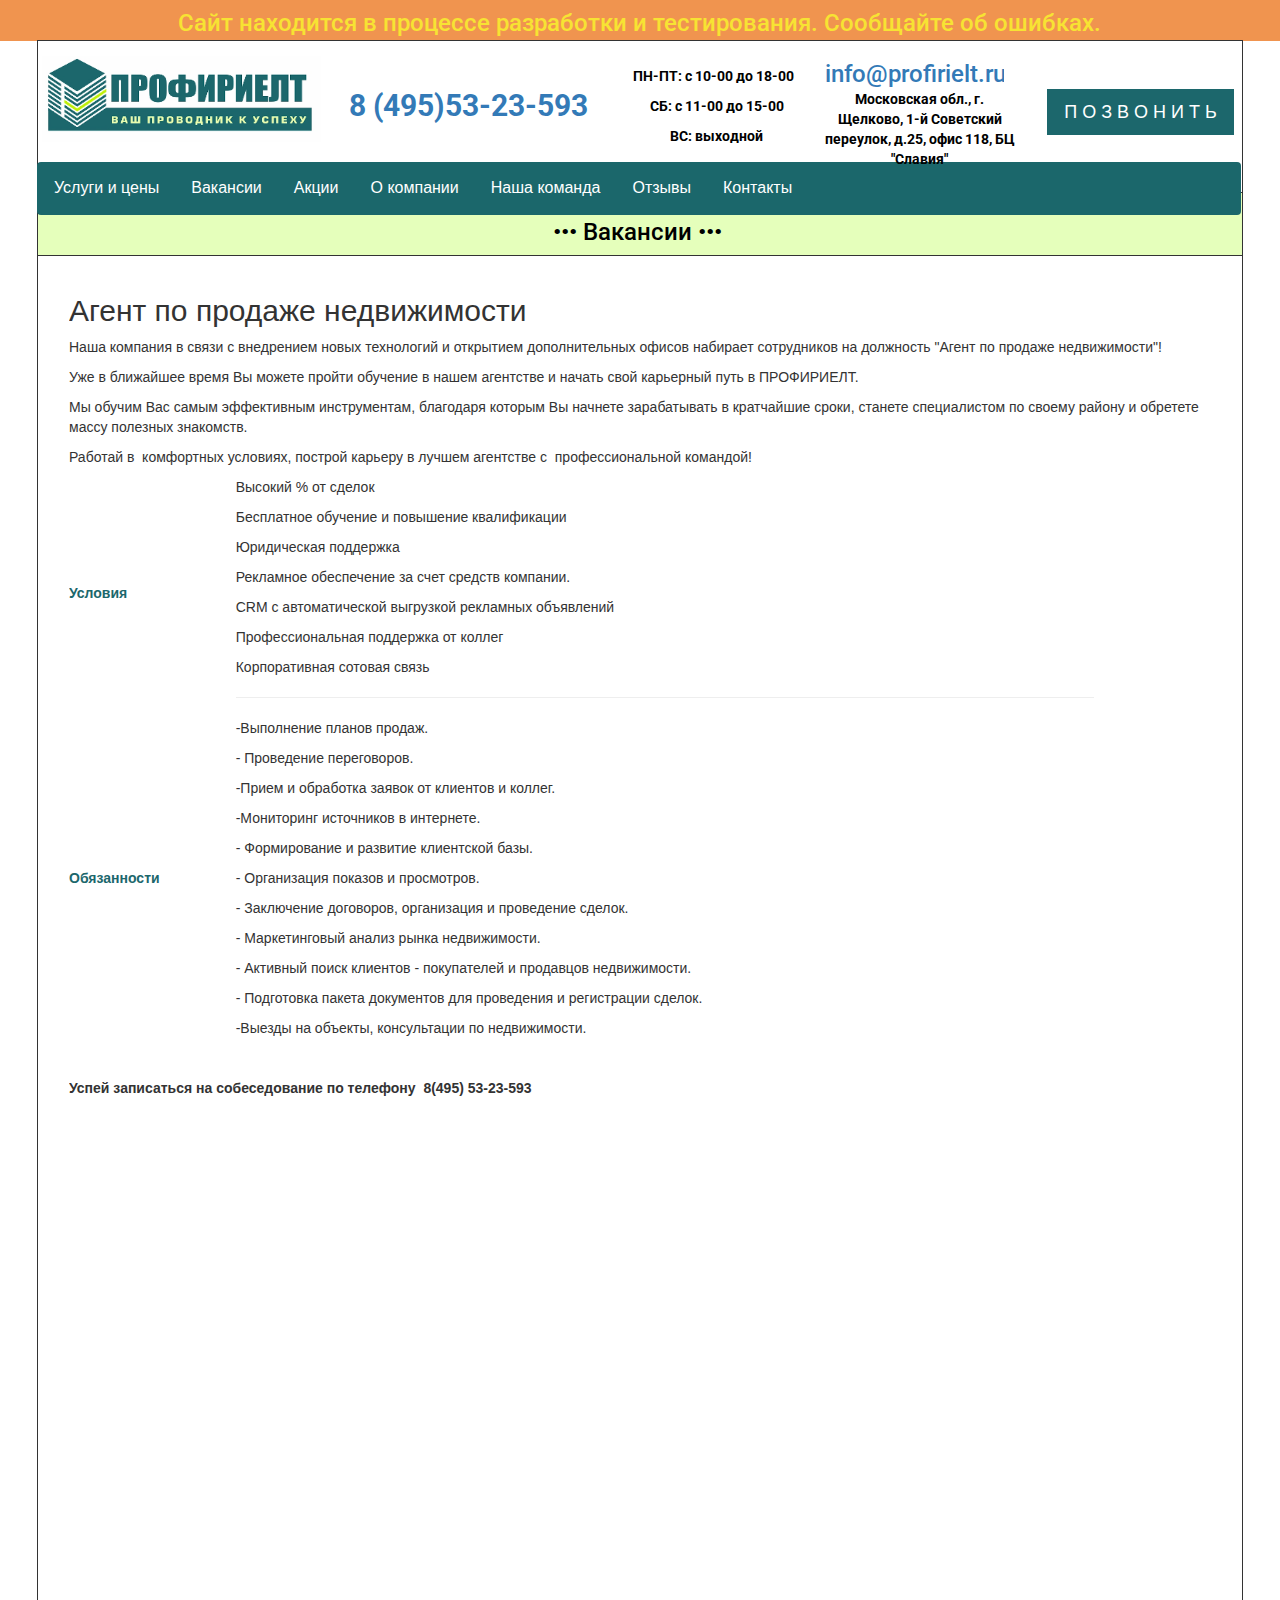
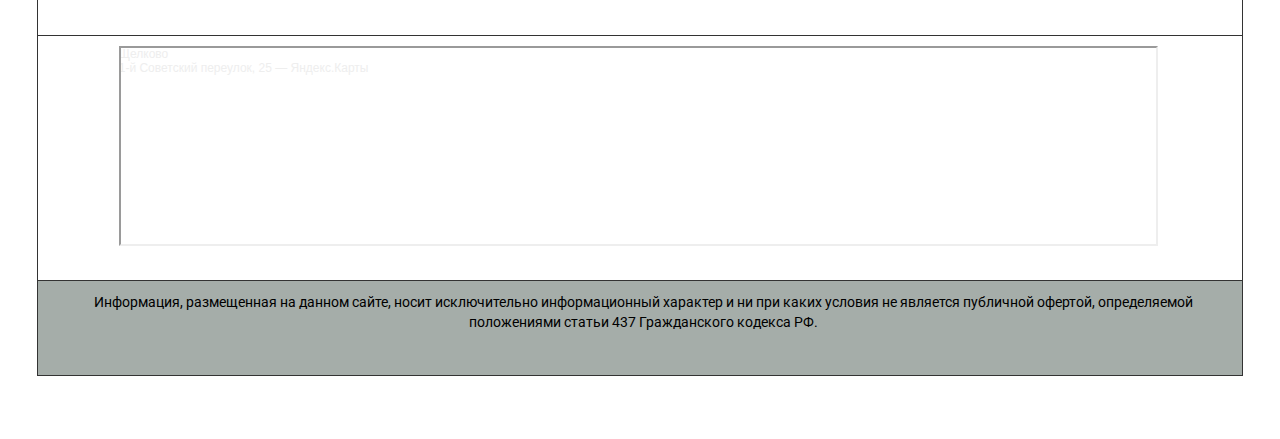
<file: job.html>
<!doctype html><html lang="ru" class="silex-runtime"><head>
    <meta charset="UTF-8">
    <!-- generator meta tag -->
    <!-- leave this for stats and Silex version check -->
    <meta name="generator" content="Silex v2.2.10">
    <!-- End of generator meta tag -->
    <script type="text/javascript" src="js/jquery.js"></script>
    
    
    <script type="text/javascript" src="js/front-end.js"></script>
    <link rel="stylesheet" href="css/normalize.css">
    <link rel="stylesheet" href="css/front-end.css">

    
    <script type="text/javascript" class="silex-script"></script>
    
    <title>АН "ПРОФИРИЕЛТ"  8(495) 53-23-593 - job</title>
    

    
<link href="https://fonts.googleapis.com/css?family=Roboto" rel="stylesheet" class="silex-custom-font"><meta name="viewport" content="width=device-width, initial-scale=1"><meta name="website-width" content="1204"><meta name="hostingProvider" content="unifile"><meta name="twitter:title" content="АН &quot;ПРОФИРИЕЛТ&quot;  8 (926)498-18-87 "><meta name="og:title" content="АН &quot;ПРОФИРИЕЛТ&quot;  8 (926)498-18-87 "><meta name="twitter:card" content="summary"><link href="css/styles.css" rel="stylesheet" type="text/css"><meta name="viewport" content="width=device-width, initial-scale=1">
<link rel="stylesheet" href="https://maxcdn.bootstrapcdn.com/bootstrap/3.4.1/css/bootstrap.min.css"> 
<script src="https://ajax.googleapis.com/ajax/libs/jquery/3.4.1/jquery.min.js"></script>
<script src="https://maxcdn.bootstrapcdn.com/bootstrap/3.4.1/js/bootstrap.min.js"></script>
<link rel="stylesheet" href="https://cdnjs.cloudflare.com/ajax/libs/font-awesome/4.7.0/css/font-awesome.min.css">
<style>


.navbar {
  overflow: hidden;
  background-color: #1b676b;
}

.navbar a {
  float: left;
  font-size: 16px;
  color: white;
  text-align: center;
  padding: 14px 16px;
  text-decoration: none;
}

.dropdown {
  float: left;
  overflow: hidden;
}

.dropdown .dropbtn {
  font-size: 16px;  
  border: none;
  outline: none;
  color: white;
  padding: 14px 16px;
  background-color: inherit;
  font-family: inherit;
  margin: 0;
}

.navbar a:hover, .dropdown:hover .dropbtn {
  background-color: #e5ffbb;
  color: black;
}

.dropdown-content {
  display: none;
  position: absolute;
  background-color: #1b676b;
  min-width: 160px;
  box-shadow: 0px 8px 16px 0px rgba(0,0,0,0.2);
  z-index: 1;
}

.dropdown-content a {
  float: none;
  color: black;
  padding: 12px 16px;
  text-decoration: none;
  display: block;
  text-align: left;
}

.dropdown-content a:hover {
  background-color: #1b676b;

}

.dropdown:hover .dropdown-content {
  display: block;
}
</style><style>body { opacity: 0; transition: .25s opacity ease; }</style></head>

<body class="body-initial all-style enable-mobile silex-runtime silex-published" data-silex-type="container-element" style=""><div data-silex-type="container-element" class="container-element editable-style silex-id-1585921001944-1 section-element"><div data-silex-type="container-element" class="editable-style silex-id-1585921001758-0 container-element silex-element-content silex-container-content website-width" style=""><div data-silex-type="text-element" class="editable-style silex-id-1585921055337-2 text-element style-repair" style=""><div class="silex-element-content normal"> <h3>Сайт находится в процессе разработки и тестирования. Сообщайте об ошибках.</h3><span class="_wysihtml-temp-caret-fix" style="position: absolute; display: block; min-width: 1px; z-index: 99999;">﻿</span></div></div></div></div>
    <div class="silex-pages">
        

        <a id="page--" data-silex-type="page-element" class="page-element" href="index.html">Главная</a><a id="page-team" href="team.html" data-silex-type="page-element" class="page-element">team</a><a id="page-services" href="services.html" data-silex-type="page-element" class="page-element">services</a><a id="page-job" href="job.html" data-silex-type="page-element" class="page-element page-link-active">job</a><a id="page-reviews" href="reviews.html" data-silex-type="page-element" class="page-element">reviews</a><a id="page-contacts" href="contacts.html" data-silex-type="page-element" class="page-element">contacts</a><a id="page-sales" href="sales.html" data-silex-type="page-element" class="page-element">sales</a><a id="page-about" href="about.html" data-silex-type="page-element" class="page-element">about</a></div>









    
    
    
















<div data-silex-type="container-element" class="container-element editable-style silex-id-1478366444112-1 section-element" style="">
        <div data-silex-type="container-element" class="editable-style silex-element-content silex-id-1478366444112-0 silex-container-content container-element website-width" style=""><div data-silex-type="html-element" class="editable-style silex-id-1584470592359-2 html-element style-menu" style=""><div class="silex-element-content"><div class="navbar">
  <a href="services.html">Услуги и цены</a><a href="job.html">Вакансии</a>  <a href="sales.html">Акции</a><a href="services.html">О компании</a><a href="team.html">Наша команда</a>
  <a href="reviews.html">Отзывы</a>      <a href="contacts.html">Контакты</a></div></div></div><div data-silex-type="html-element" class="editable-style silex-id-1584436560525-23 html-element style-pozzv" style=""><div class="silex-element-content"><center><a href="tel:+74955323593" type="button" class="btn btn-sample btn-lg sharp">П О З В О Н И Т Ь</a></center>

</div></div><div data-silex-type="text-element" class="editable-style silex-id-1584432413351-5 text-element hide-on-mobile style-text-adrrr" style=""><div class="silex-element-content normal"><p><b>Московская обл., г. Щелково, 1-й Советский переулок, д.25, офис 118, БЦ "Славия"</b></p><span class="_wysihtml-temp-caret-fix" style="position: absolute; display: block; min-width: 1px; z-index: 99999;">﻿</span></div></div><div data-silex-type="text-element" class="editable-style silex-id-1584432250002-4 text-element hide-on-mobile" style=""><div class="silex-element-content normal"><a></a><h3><a href="mailto:info@profirielt.ru" target="_blank"></a><a href="mailto:info@profirielt.ru" target="_blank">info@profirielt.ru</a>&nbsp;<br></h3><span class="_wysihtml-temp-caret-fix" style="position: absolute; display: block; min-width: 1px; z-index: 99999;">﻿</span></div></div><div data-silex-type="text-element" class="editable-style text-element hide-on-mobile silex-id-1584467641976-0" style=""><div class="silex-element-content normal"><p></p><p><b>ПН-ПТ:  с 10-00 до 18-00 &nbsp;</b></p><p><b>СБ:  с 11-00 до 15-00</b></p><p><b>ВС: выходной</b></p><p></p><span class="_wysihtml-temp-caret-fix" style="position: absolute; display: block; min-width: 1px; z-index: 99999;">﻿</span></div></div><div data-silex-type="text-element" class="editable-style silex-id-1584431663517-0 text-element hide-on-mobile style-head-tel" style=""><div class="silex-element-content normal"><h2><b><a href="tel:+79264981887">&nbsp;</a><a href="tel:+74955323593">8 (495)53-23-593</a></b><br></h2><span class="_wysihtml-temp-caret-fix" style="position: absolute; display: block; min-width: 1px; z-index: 99999;">﻿</span></div></div><a href="index.html" data-silex-type="image-element" class="editable-style silex-id-1584540153164-3 image-element" style=""><img src="assets/logoNEW.png" class="silex-element-content"></a></div>
    </div><div data-silex-type="container-element" class="container-element editable-style silex-id-1584862220934-1 section-element page-team paged-element page-services page-job page-reviews page-contacts page-sales paged-element-visible"><div data-silex-type="container-element" class="editable-style silex-id-1584862220762-0 container-element silex-element-content silex-container-content website-width" style=""><div data-silex-type="text-element" class="editable-style text-element silex-id-1584654063780-1 page-job paged-element paged-element-visible" style=""><div class="silex-element-content normal"><h3>•••&nbsp;Вакансии&nbsp;•••</h3><span class="_wysihtml-temp-caret-fix" style="position: absolute; display: block; min-width: 1px; z-index: 99999;">﻿</span></div></div></div></div><div data-silex-type="container-element" class="container-element editable-style silex-id-1584470484629-1 section-element paged-element page-sales page-team page-contacts page-job page-reviews page-services paged-element-visible"><div data-silex-type="container-element" class="editable-style silex-id-1584470484390-0 container-element silex-element-content silex-container-content website-width" style=""><div data-silex-type="html-element" class="editable-style silex-id-1584700466149-15 html-element page-job paged-element style-vactext paged-element-visible" style=""><div class="silex-element-content"><h2 style="#1c676c">Агент по продаже недвижимости</h2>
<p class="c1"><span class="c4">Наша компания в связи с внедрением новых технологий и открытием дополнительных офисов набирает сотрудников на должность "Агент по продаже недвижимости"!</span></p>
<p class="c9"><span class="c4">Уже в ближайшее время Вы можете пройти обучение в нашем агентстве и начать свой карьерный путь в ПРОФИРИЕЛТ.</span></p>
<p class="c9"><span class="c4">Мы обучим Вас самым эффективным инструментам, благодаря которым Вы начнете зарабатывать в кратчайшие сроки, станете специалистом по своему району и обретете массу полезных знакомств.</span></p><p class="c9"><span class="c4">Работай в &nbsp;комфортных условиях, построй карьеру в лучшем агентстве с &nbsp;профессиональной командой!</span></p>
<table width="90%" cellpadding="10" cellspacing="5" class="c14"><tbody><tr class="c7"><td class="c8" colspan="1" rowspan="1"><p class="c0"><span class="c2"> <font color="#1c676c"><b>Условия</b></font></span></p></td><td class="c6" colspan="1" rowspan="1"><p class="c0"><span class="c3">Высокий % от сделок</span></p><p class="c0"><span class="c3">Бесплатное обучение и повышение квалификации</span></p><p class="c0"><span class="c3">Юридическая поддержка</span></p><p class="c0"><span class="c3">Рекламное обеспечение за счет средств компании.</span></p><p class="c0"><span class="c3">CRM c автоматической выгрузкой рекламных объявлений</span></p><p class="c0"><span class="c3">Профессиональная поддержка от коллег</span></p><p class="c0"><span class="c3">Корпоративная сотовая связь</span></p><hr></td></tr><tr class="c10"><td class="c8" colspan="1" rowspan="1">
    <p class="c0"><span class="c2"><font color="#1c676c"><b>Обязанности</b></font></span></p></td><td class="c6" colspan="1" rowspan="1"><p class="c0"><span class="c3">-Выполнение планов продаж.</span></p><p class="c0"><span class="c3">- Проведение переговоров.</span></p><p class="c0"><span class="c3">-Прием и обработка заявок от клиентов и коллег.</span></p><p class="c0"><span class="c3">-Мониторинг источников в интернете.</span></p><p class="c0"><span class="c3">- Формирование и развитие клиентской базы.</span></p><p class="c0"><span class="c3">- Организация показов и просмотров.</span></p><p class="c0"><span class="c3">- Заключение договоров, организация и проведение сделок.</span></p><p class="c0"><span class="c3">- Маркетинговый анализ рынка недвижимости.</span></p><p class="c0"><span class="c3">- Активный поиск клиентов - покупателей и продавцов недвижимости.</span></p><p class="c0"><span class="c3">- Подготовка пакета документов для проведения и регистрации сделок.</span></p><p class="c0"><span class="c3">-Выезды на объекты, консультации по недвижимости.</span></p></td></tr></tbody></table><p class="c5"><span class="c4">&nbsp;</span></p>
<p class="c5"><span class="c4"><b>Успей записаться на собеседование по телефону &nbsp;8(495) 53-23-593</b></span></p><p class="c16"><span class="c12"></span></p></div></div></div></div><div data-silex-type="container-element" class="container-element editable-style silex-id-1478366450713-3 section-element paged-element page-- page-services page-job page-reviews page-contacts page-sales paged-element-visible" style="">
        <div data-silex-type="container-element" class="editable-style silex-element-content silex-id-1478366450713-2 silex-container-content container-element website-width" style="">

            
        <div data-silex-type="html-element" class="editable-style silex-id-1584433205912-11 html-element paged-element page-- page-services page-job page-reviews page-contacts page-sales paged-element-visible" style=""><div class="silex-element-content"><center><div style="position:relative;overflow:hidden;"><a href="https://yandex.ru/maps/10765/shelkovo/?utm_medium=mapframe&amp;utm_source=maps" style="color:#eee;font-size:12px;position:absolute;top:0px;">Щелково</a><a href="https://yandex.ru/maps/10765/shelkovo/?ll=38.008606%2C55.919132&amp;mode=whatshere&amp;utm_medium=mapframe&amp;utm_source=maps&amp;whatshere%5Bpoint%5D=38.008274%2C55.920663&amp;whatshere%5Bzoom%5D=17&amp;z=15" style="color:#eee;font-size:12px;position:absolute;top:14px;">1-й Советский переулок, 25 — Яндекс.Карты</a><iframe src="https://yandex.ru/map-widget/v1/-/CKqfuZpf" width="90%" height="200" frameborder="1" allowfullscreen="true" style="position:relative;"></iframe></div></center></div></div></div>
    </div><div data-silex-type="container-element" class="container-element editable-style silex-id-1584432706696-8 section-element"><div data-silex-type="container-element" class="editable-style silex-id-1584432706520-7 container-element silex-element-content silex-container-content website-width" style=""><div class="editable-style silex-id-1442914737143-3 text-element" data-silex-type="text-element" style="">
                <div class="silex-element-content normal">
                    Информация, размещенная на данном сайте, носит исключительно информационный характер и ни при каких условия не является публичной офертой, определяемой положениями статьи 437 Гражданского кодекса РФ.
                </div>
            </div><div data-silex-type="html-element" class="editable-style silex-id-1585127523906-2 html-element" style=""><div class="silex-element-content"><!-- Cleversite chat button -->
	<script type="text/javascript">
		(function() { 
			var s = document['createElement']('script');
			s.type = 'text/javascript'; 
			s.async = true; 
			s.charset = 'utf-8';	
			s.src = '//cleversite.ru/cleversite/widget_new.php?supercode=1&referer_main='+encodeURIComponent(document.referrer)+'&clid=59788QZTty&siteNew=78046'; 
			var ss = document['getElementsByTagName']('script')[0]; 
			if(ss) {
				ss.parentNode.insertBefore(s, ss);
			} else {
				document.documentElement.firstChild.appendChild(s);
			};
		})(); 
	</script>
<!-- / End of Cleversite chat button --></div></div></div></div></body></html>
</file>
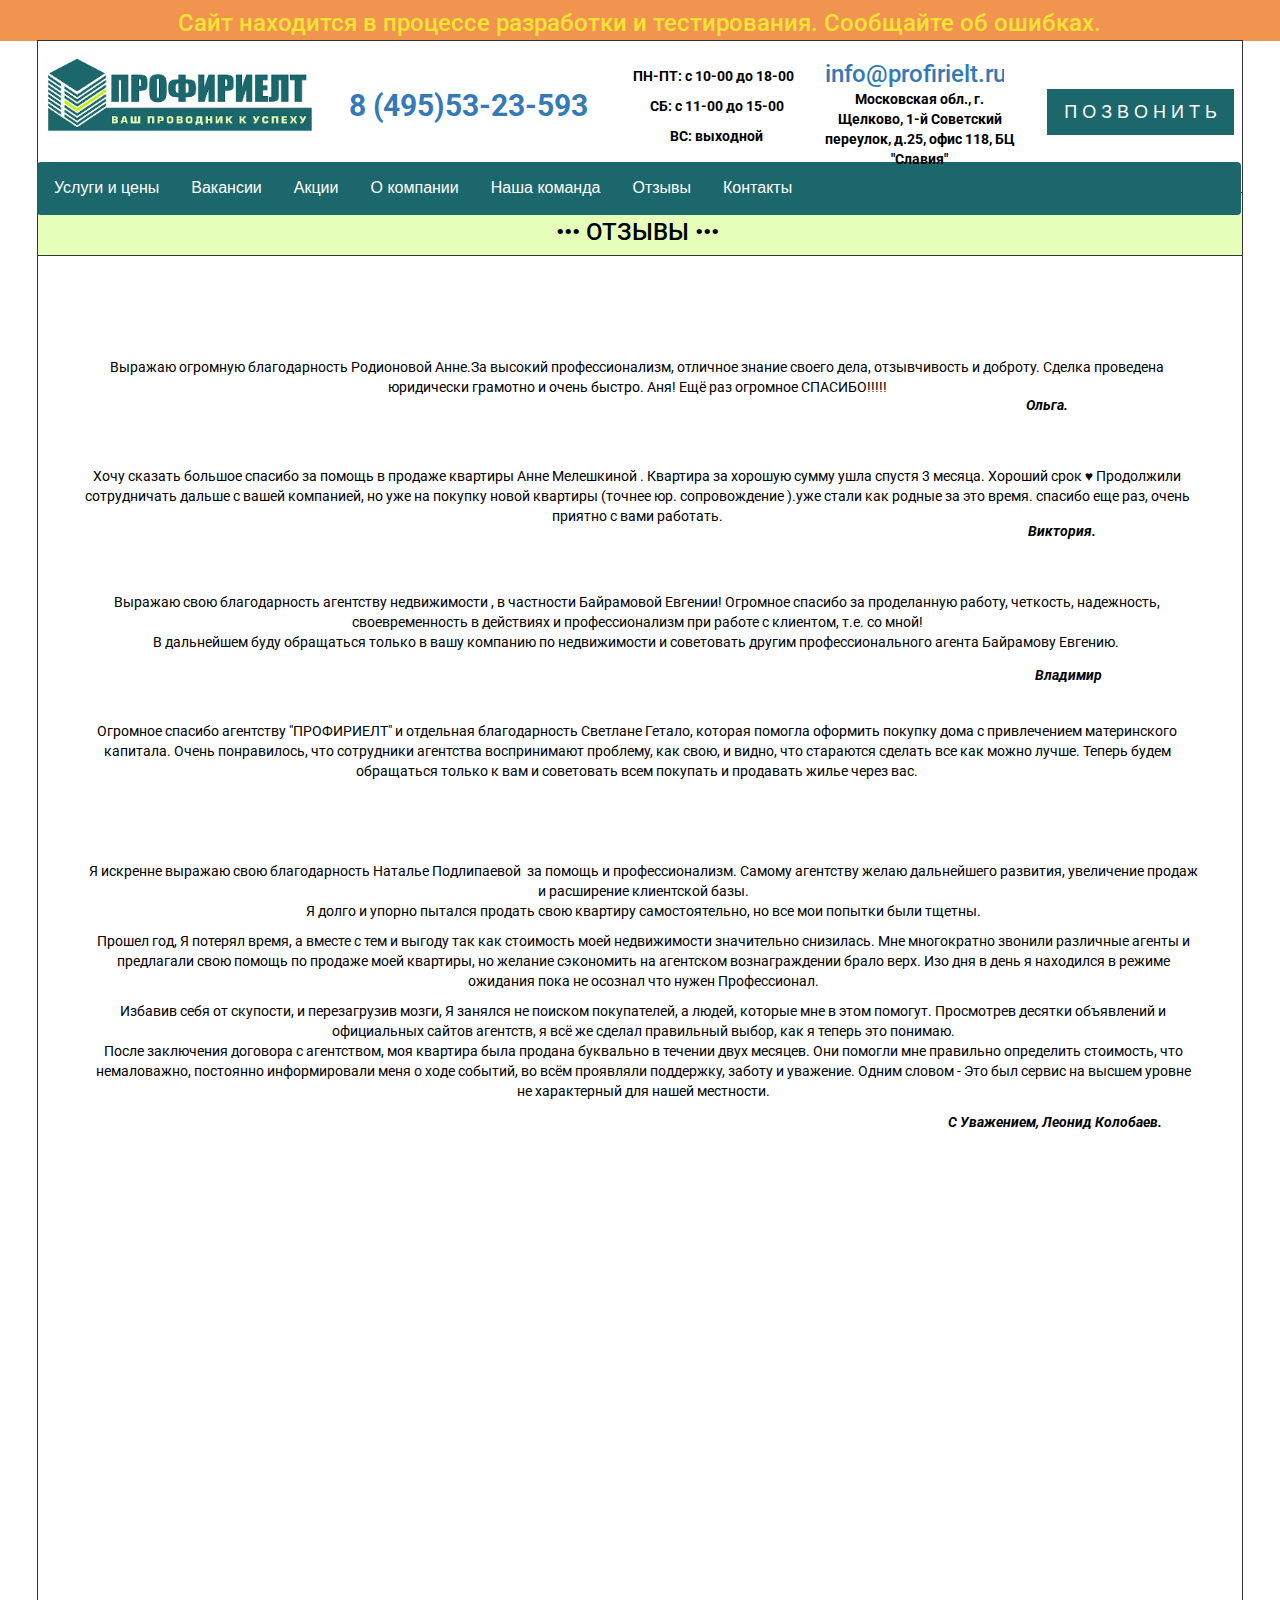
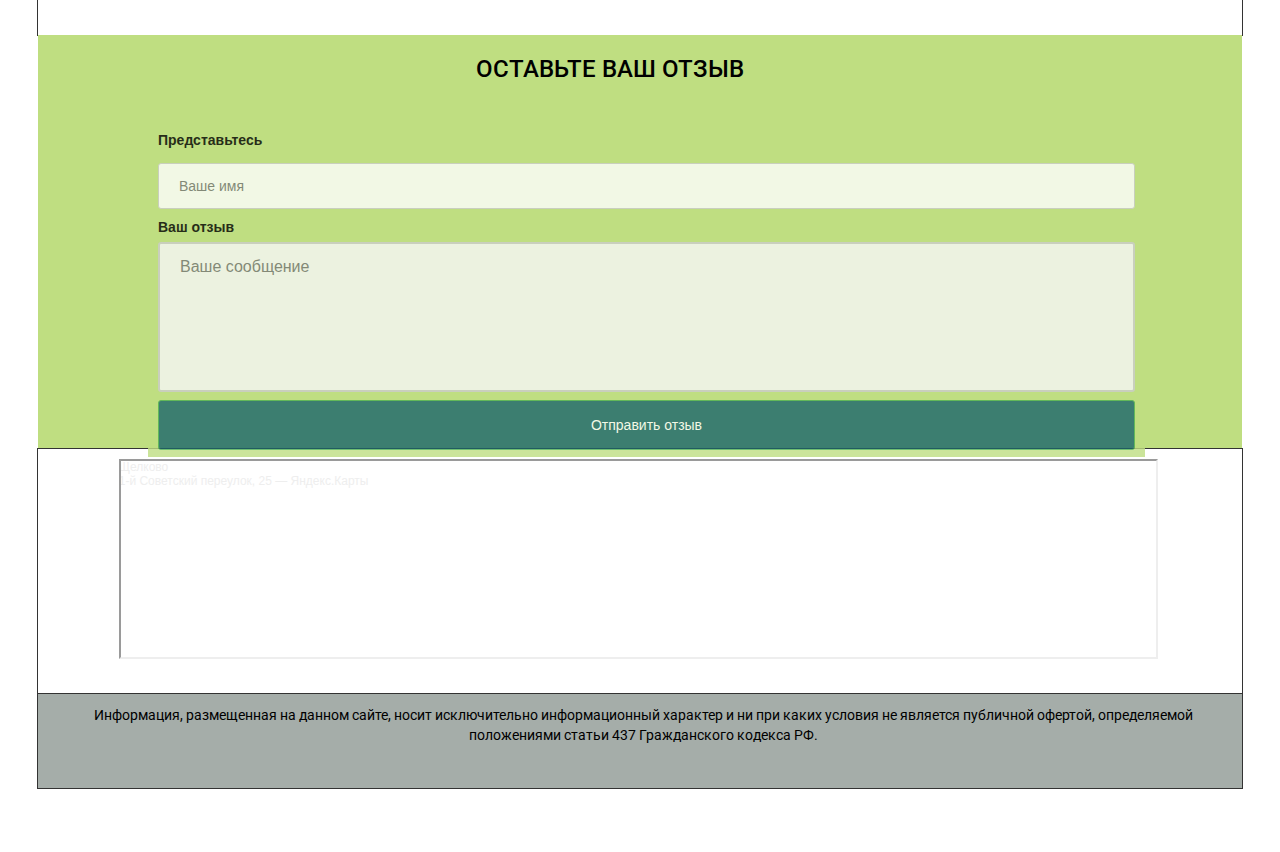
<file: reviews.html>
<!doctype html><html lang="ru" class="silex-runtime"><head>
    <meta charset="UTF-8">
    <!-- generator meta tag -->
    <!-- leave this for stats and Silex version check -->
    <meta name="generator" content="Silex v2.2.10">
    <!-- End of generator meta tag -->
    <script type="text/javascript" src="js/jquery.js"></script>
    
    
    <script type="text/javascript" src="js/front-end.js"></script>
    <link rel="stylesheet" href="css/normalize.css">
    <link rel="stylesheet" href="css/front-end.css">

    
    <script type="text/javascript" class="silex-script"></script>
    
    <title>АН "ПРОФИРИЕЛТ"  8(495) 53-23-593 - reviews</title>
    

    
<link href="https://fonts.googleapis.com/css?family=Roboto" rel="stylesheet" class="silex-custom-font"><meta name="viewport" content="width=device-width, initial-scale=1"><meta name="website-width" content="1204"><meta name="hostingProvider" content="unifile"><meta name="twitter:title" content="АН &quot;ПРОФИРИЕЛТ&quot;  8 (926)498-18-87 "><meta name="og:title" content="АН &quot;ПРОФИРИЕЛТ&quot;  8 (926)498-18-87 "><meta name="twitter:card" content="summary"><link href="css/styles.css" rel="stylesheet" type="text/css"><meta name="viewport" content="width=device-width, initial-scale=1">
<link rel="stylesheet" href="https://maxcdn.bootstrapcdn.com/bootstrap/3.4.1/css/bootstrap.min.css"> 
<script src="https://ajax.googleapis.com/ajax/libs/jquery/3.4.1/jquery.min.js"></script>
<script src="https://maxcdn.bootstrapcdn.com/bootstrap/3.4.1/js/bootstrap.min.js"></script>
<link rel="stylesheet" href="https://cdnjs.cloudflare.com/ajax/libs/font-awesome/4.7.0/css/font-awesome.min.css">
<style>


.navbar {
  overflow: hidden;
  background-color: #1b676b;
}

.navbar a {
  float: left;
  font-size: 16px;
  color: white;
  text-align: center;
  padding: 14px 16px;
  text-decoration: none;
}

.dropdown {
  float: left;
  overflow: hidden;
}

.dropdown .dropbtn {
  font-size: 16px;  
  border: none;
  outline: none;
  color: white;
  padding: 14px 16px;
  background-color: inherit;
  font-family: inherit;
  margin: 0;
}

.navbar a:hover, .dropdown:hover .dropbtn {
  background-color: #e5ffbb;
  color: black;
}

.dropdown-content {
  display: none;
  position: absolute;
  background-color: #1b676b;
  min-width: 160px;
  box-shadow: 0px 8px 16px 0px rgba(0,0,0,0.2);
  z-index: 1;
}

.dropdown-content a {
  float: none;
  color: black;
  padding: 12px 16px;
  text-decoration: none;
  display: block;
  text-align: left;
}

.dropdown-content a:hover {
  background-color: #1b676b;

}

.dropdown:hover .dropdown-content {
  display: block;
}
</style><style>body { opacity: 0; transition: .25s opacity ease; }</style></head>

<body class="body-initial all-style enable-mobile silex-runtime silex-published" data-silex-type="container-element" style=""><div data-silex-type="container-element" class="container-element editable-style silex-id-1585921001944-1 section-element"><div data-silex-type="container-element" class="editable-style silex-id-1585921001758-0 container-element silex-element-content silex-container-content website-width" style=""><div data-silex-type="text-element" class="editable-style silex-id-1585921055337-2 text-element style-repair" style=""><div class="silex-element-content normal"> <h3>Сайт находится в процессе разработки и тестирования. Сообщайте об ошибках.</h3><span class="_wysihtml-temp-caret-fix" style="position: absolute; display: block; min-width: 1px; z-index: 99999;">﻿</span></div></div></div></div>
    <div class="silex-pages">
        

        <a id="page--" data-silex-type="page-element" class="page-element" href="index.html">Главная</a><a id="page-team" href="team.html" data-silex-type="page-element" class="page-element">team</a><a id="page-services" href="services.html" data-silex-type="page-element" class="page-element">services</a><a id="page-job" href="job.html" data-silex-type="page-element" class="page-element">job</a><a id="page-reviews" href="reviews.html" data-silex-type="page-element" class="page-element page-link-active">reviews</a><a id="page-contacts" href="contacts.html" data-silex-type="page-element" class="page-element">contacts</a><a id="page-sales" href="sales.html" data-silex-type="page-element" class="page-element">sales</a><a id="page-about" href="about.html" data-silex-type="page-element" class="page-element">about</a></div>









    
    
    
















<div data-silex-type="container-element" class="container-element editable-style silex-id-1478366444112-1 section-element" style="">
        <div data-silex-type="container-element" class="editable-style silex-element-content silex-id-1478366444112-0 silex-container-content container-element website-width" style=""><div data-silex-type="html-element" class="editable-style silex-id-1584470592359-2 html-element style-menu" style=""><div class="silex-element-content"><div class="navbar">
  <a href="services.html">Услуги и цены</a><a href="job.html">Вакансии</a>  <a href="sales.html">Акции</a><a href="services.html">О компании</a><a href="team.html">Наша команда</a>
  <a href="reviews.html">Отзывы</a>      <a href="contacts.html">Контакты</a></div></div></div><div data-silex-type="html-element" class="editable-style silex-id-1584436560525-23 html-element style-pozzv" style=""><div class="silex-element-content"><center><a href="tel:+74955323593" type="button" class="btn btn-sample btn-lg sharp">П О З В О Н И Т Ь</a></center>

</div></div><div data-silex-type="text-element" class="editable-style silex-id-1584432413351-5 text-element hide-on-mobile style-text-adrrr" style=""><div class="silex-element-content normal"><p><b>Московская обл., г. Щелково, 1-й Советский переулок, д.25, офис 118, БЦ "Славия"</b></p><span class="_wysihtml-temp-caret-fix" style="position: absolute; display: block; min-width: 1px; z-index: 99999;">﻿</span></div></div><div data-silex-type="text-element" class="editable-style silex-id-1584432250002-4 text-element hide-on-mobile" style=""><div class="silex-element-content normal"><a></a><h3><a href="mailto:info@profirielt.ru" target="_blank"></a><a href="mailto:info@profirielt.ru" target="_blank">info@profirielt.ru</a>&nbsp;<br></h3><span class="_wysihtml-temp-caret-fix" style="position: absolute; display: block; min-width: 1px; z-index: 99999;">﻿</span></div></div><div data-silex-type="text-element" class="editable-style text-element hide-on-mobile silex-id-1584467641976-0" style=""><div class="silex-element-content normal"><p></p><p><b>ПН-ПТ:  с 10-00 до 18-00 &nbsp;</b></p><p><b>СБ:  с 11-00 до 15-00</b></p><p><b>ВС: выходной</b></p><p></p><span class="_wysihtml-temp-caret-fix" style="position: absolute; display: block; min-width: 1px; z-index: 99999;">﻿</span></div></div><div data-silex-type="text-element" class="editable-style silex-id-1584431663517-0 text-element hide-on-mobile style-head-tel" style=""><div class="silex-element-content normal"><h2><b><a href="tel:+79264981887">&nbsp;</a><a href="tel:+74955323593">8 (495)53-23-593</a></b><br></h2><span class="_wysihtml-temp-caret-fix" style="position: absolute; display: block; min-width: 1px; z-index: 99999;">﻿</span></div></div><a href="index.html" data-silex-type="image-element" class="editable-style silex-id-1584540153164-3 image-element" style=""><img src="assets/logoNEW.png" class="silex-element-content"></a></div>
    </div><div data-silex-type="container-element" class="container-element editable-style silex-id-1584862220934-1 section-element page-team paged-element page-services page-job page-reviews page-contacts page-sales paged-element-visible"><div data-silex-type="container-element" class="editable-style silex-id-1584862220762-0 container-element silex-element-content silex-container-content website-width" style=""><div data-silex-type="text-element" class="editable-style text-element silex-id-1584654086280-2 page-reviews paged-element paged-element-visible" style=""><div class="silex-element-content normal"><h3>•••&nbsp;ОТЗЫВЫ&nbsp;•••</h3><span class="_wysihtml-temp-caret-fix" style="position: absolute; display: block; min-width: 1px; z-index: 99999;">﻿</span></div></div></div></div><div data-silex-type="container-element" class="container-element editable-style silex-id-1584470484629-1 section-element paged-element page-sales page-team page-contacts page-job page-reviews page-services paged-element-visible"><div data-silex-type="container-element" class="editable-style silex-id-1584470484390-0 container-element silex-element-content silex-container-content website-width" style=""><div data-silex-type="text-element" class="editable-style silex-id-1584727762445-4 text-element page-reviews paged-element paged-element-visible" style=""><div class="silex-element-content normal"><p>Выражаю огромную благодарность Родионовой Анне.За высокий профессионализм, отличное знание своего дела, отзывчивость и доброту. Сделка проведена юридически грамотно и очень быстро. Аня! Ещё раз огромное СПАСИБО!!!!!<br></p><span class="_wysihtml-temp-caret-fix" style="position: absolute; display: block; min-width: 1px; z-index: 99999;">﻿</span></div></div><div data-silex-type="text-element" class="editable-style silex-id-1584727906709-5 text-element page-reviews paged-element paged-element-visible" style=""><div class="silex-element-content normal"><p><b><i>Ольга.</i></b></p><span class="_wysihtml-temp-caret-fix" style="position: absolute; display: block; min-width: 1px; z-index: 99999;">﻿</span></div></div><div data-silex-type="text-element" class="editable-style text-element silex-id-1584727965076-6 page-reviews paged-element paged-element-visible" style=""><div class="silex-element-content normal"><p>Хочу сказать большое спасибо за помощь в продаже квартиры Анне Мелешкиной . Квартира за хорошую сумму ушла спустя 3 месяца. Хороший срок ♥ Продолжили сотрудничать дальше с вашей компанией, но уже на покупку новой квартиры (точнее юр. сопровождение ).уже стали как родные за это время. спасибо еще раз, очень приятно с вами работать.<br></p><span class="_wysihtml-temp-caret-fix" style="position: absolute; display: block; min-width: 1px; z-index: 99999;">﻿</span></div></div><div data-silex-type="text-element" class="editable-style text-element silex-id-1584727965507-7 page-reviews paged-element paged-element-visible" style=""><div class="silex-element-content normal"><p><b><i>Виктория.</i></b></p><span class="_wysihtml-temp-caret-fix" style="position: absolute; display: block; min-width: 1px; z-index: 99999;">﻿</span></div></div><div data-silex-type="text-element" class="editable-style text-element silex-id-1584728365246-8 page-reviews paged-element paged-element-visible" style=""><div class="silex-element-content normal"><p>Выражаю свою благодарность агентству недвижимости , в частности Байрамовой Евгении! Огромное спасибо за проделанную работу, четкость, надежность, своевременность в действиях и профессионализм при работе с клиентом, т.е. со мной!<br>В дальнейшем буду обращаться только в вашу компанию по недвижимости и советовать другим профессионального агента Байрамову Евгению.&nbsp;<br></p><span class="_wysihtml-temp-caret-fix" style="position: absolute; display: block; min-width: 1px; z-index: 99999;">﻿</span></div></div><div data-silex-type="text-element" class="editable-style text-element silex-id-1584728365857-9 page-reviews paged-element paged-element-visible" style=""><div class="silex-element-content normal"><p><b><i>Владимир</i></b></p><span class="_wysihtml-temp-caret-fix" style="position: absolute; display: block; min-width: 1px; z-index: 99999;">﻿</span></div></div><div data-silex-type="text-element" class="editable-style text-element silex-id-1584728426651-10 page-reviews paged-element paged-element-visible" style=""><div class="silex-element-content normal"><p><br>Огромное спасибо агентству "ПРОФИРИЕЛТ" и отдельная благодарность Светлане Гетало, которая помогла оформить покупку дома с привлечением материнского капитала. Очень понравилось, что сотрудники агентства воспринимают проблему, как свою, и видно, что стараются сделать все как можно лучше. Теперь будем обращаться только к вам и советовать всем покупать и продавать жилье через вас.<br></p><span class="_wysihtml-temp-caret-fix" style="position: absolute; display: block; min-width: 1px; z-index: 99999;">﻿</span></div></div><div data-silex-type="text-element" class="editable-style text-element silex-id-1584728446852-12 page-reviews paged-element paged-element-visible" style=""><div class="silex-element-content normal"><p></p><p>Я искренне выражаю свою благодарность Наталье Подлипаевой &nbsp;за помощь и профессионализм. Самому агентству желаю дальнейшего развития, увеличение продаж и расширение клиентской базы.<br>Я долго и упорно пытался продать свою квартиру самостоятельно, но все мои попытки были тщетны.</p><p>Прошел год, Я потерял время, а вместе с тем и выгоду так как стоимость моей недвижимости значительно снизилась. Мне многократно звонили различные агенты и предлагали свою помощь по продаже моей квартиры, но желание сэкономить на агентском вознаграждении брало верх. Изо дня в день я находился в режиме ожидания пока не осознал что нужен Профессионал.</p><p>Избавив себя от скупости, и перезагрузив мозги, Я занялся не поиском покупателей, а людей, которые мне в этом помогут. Просмотрев десятки объявлений и официальных сайтов агентств, я всё же сделал правильный выбор, как я теперь это понимаю.<br>После заключения договора с агентством, моя квартира была продана буквально в течении двух месяцев. Они помогли мне правильно определить стоимость, что немаловажно, постоянно информировали меня о ходе событий, во всём проявляли поддержку, заботу и уважение. Одним словом - Это был сервис на высшем уровне не характерный для нашей местности.</p><br><p></p><span class="_wysihtml-temp-caret-fix" style="position: absolute; display: block; min-width: 1px; z-index: 99999;">﻿</span></div></div><div data-silex-type="text-element" class="editable-style text-element silex-id-1584728447341-13 page-reviews paged-element paged-element-visible" style=""><div class="silex-element-content normal"><p><b><i>С Уважением, Леонид Колобаев.</i></b></p><span class="_wysihtml-temp-caret-fix" style="position: absolute; display: block; min-width: 1px; z-index: 99999;">﻿</span></div></div></div></div><div data-silex-type="container-element" class="container-element editable-style silex-id-1584863954309-3 section-element page-reviews paged-element paged-element-visible"><div data-silex-type="container-element" class="editable-style silex-id-1584863954129-2 container-element silex-element-content silex-container-content website-width" style=""><div data-silex-type="html-element" class="editable-style html-element silex-component silex-id-1584728626824-15 page-reviews paged-element style-contakt paged-element-visible" style=""><div class="silex-element-content"><form id="id_1584728957704_779" action="https://formspree.io/rodionova.a@profirielt.ru " method="POST">
  
  <div>
    <label for="field1">Представьтесь</label>
    <input type="text" required="" id="field1" name="field1" placeholder="Ваше имя">
  </div>
  
  
  
  <div class="fill-vertical">
    <label for="field3">Ваш отзыв</label>
    <textarea required="" id="field3" name="field3" placeholder="Ваше сообщение"></textarea>
  </div>
  
  <input type="submit" value="Отправить отзыв">
</form>
<style>#id_1584728957704_779 input[type=text], select {width: 100%; padding: 12px 20px; margin: 8px 0; display: inline-block; border: 1px solid #ccc; border-radius: 3px; box-sizing: border-box;}#id_1584728957704_779 input[type=submit] {width: 100%; background-color: #1c676c; color: #FFFFFF; padding: 14px 20px; margin: 8px 0; border: 1px solid #4CAF50; border-radius: 3px; cursor: pointer;}#id_1584728957704_779 label {color: #000000;}#id_1584728957704_779 .fill-vertical {flex: 1 1 auto; display: flex; flex-direction: column;}#id_1584728957704_779 .fill-vertical textarea {flex: 1 1 auto; width: 100%; height: 150px; padding: 12px 20px; box-sizing: border-box; border: 2px solid #ccc; border-radius: 3px; background-color: #f8f8f8; font-size: 16px; resize: none;}#id_1584728957704_779 {border-radius: 3px; display: flex; flex-direction: column; justify-content: space-between; height: 100%;}</style>

</div></div><div data-silex-type="text-element" class="editable-style silex-id-1584729347932-16 text-element page-reviews paged-element paged-element-visible" style=""><div class="silex-element-content normal"><h3>ОСТАВЬТЕ ВАШ ОТЗЫВ&nbsp;</h3><span class="_wysihtml-temp-caret-fix" style="position: absolute; display: block; min-width: 1px; z-index: 99999;">﻿</span></div></div></div></div><div data-silex-type="container-element" class="container-element editable-style silex-id-1478366450713-3 section-element paged-element page-- page-services page-job page-reviews page-contacts page-sales paged-element-visible" style="">
        <div data-silex-type="container-element" class="editable-style silex-element-content silex-id-1478366450713-2 silex-container-content container-element website-width" style="">

            
        <div data-silex-type="html-element" class="editable-style silex-id-1584433205912-11 html-element paged-element page-- page-services page-job page-reviews page-contacts page-sales paged-element-visible" style=""><div class="silex-element-content"><center><div style="position:relative;overflow:hidden;"><a href="https://yandex.ru/maps/10765/shelkovo/?utm_medium=mapframe&amp;utm_source=maps" style="color:#eee;font-size:12px;position:absolute;top:0px;">Щелково</a><a href="https://yandex.ru/maps/10765/shelkovo/?ll=38.008606%2C55.919132&amp;mode=whatshere&amp;utm_medium=mapframe&amp;utm_source=maps&amp;whatshere%5Bpoint%5D=38.008274%2C55.920663&amp;whatshere%5Bzoom%5D=17&amp;z=15" style="color:#eee;font-size:12px;position:absolute;top:14px;">1-й Советский переулок, 25 — Яндекс.Карты</a><iframe src="https://yandex.ru/map-widget/v1/-/CKqfuZpf" width="90%" height="200" frameborder="1" allowfullscreen="true" style="position:relative;"></iframe></div></center></div></div></div>
    </div><div data-silex-type="container-element" class="container-element editable-style silex-id-1584432706696-8 section-element"><div data-silex-type="container-element" class="editable-style silex-id-1584432706520-7 container-element silex-element-content silex-container-content website-width" style=""><div class="editable-style silex-id-1442914737143-3 text-element" data-silex-type="text-element" style="">
                <div class="silex-element-content normal">
                    Информация, размещенная на данном сайте, носит исключительно информационный характер и ни при каких условия не является публичной офертой, определяемой положениями статьи 437 Гражданского кодекса РФ.
                </div>
            </div><div data-silex-type="html-element" class="editable-style silex-id-1585127523906-2 html-element" style=""><div class="silex-element-content"><!-- Cleversite chat button -->
	<script type="text/javascript">
		(function() { 
			var s = document['createElement']('script');
			s.type = 'text/javascript'; 
			s.async = true; 
			s.charset = 'utf-8';	
			s.src = '//cleversite.ru/cleversite/widget_new.php?supercode=1&referer_main='+encodeURIComponent(document.referrer)+'&clid=59788QZTty&siteNew=78046'; 
			var ss = document['getElementsByTagName']('script')[0]; 
			if(ss) {
				ss.parentNode.insertBefore(s, ss);
			} else {
				document.documentElement.firstChild.appendChild(s);
			};
		})(); 
	</script>
<!-- / End of Cleversite chat button --></div></div></div></div></body></html>
</file>
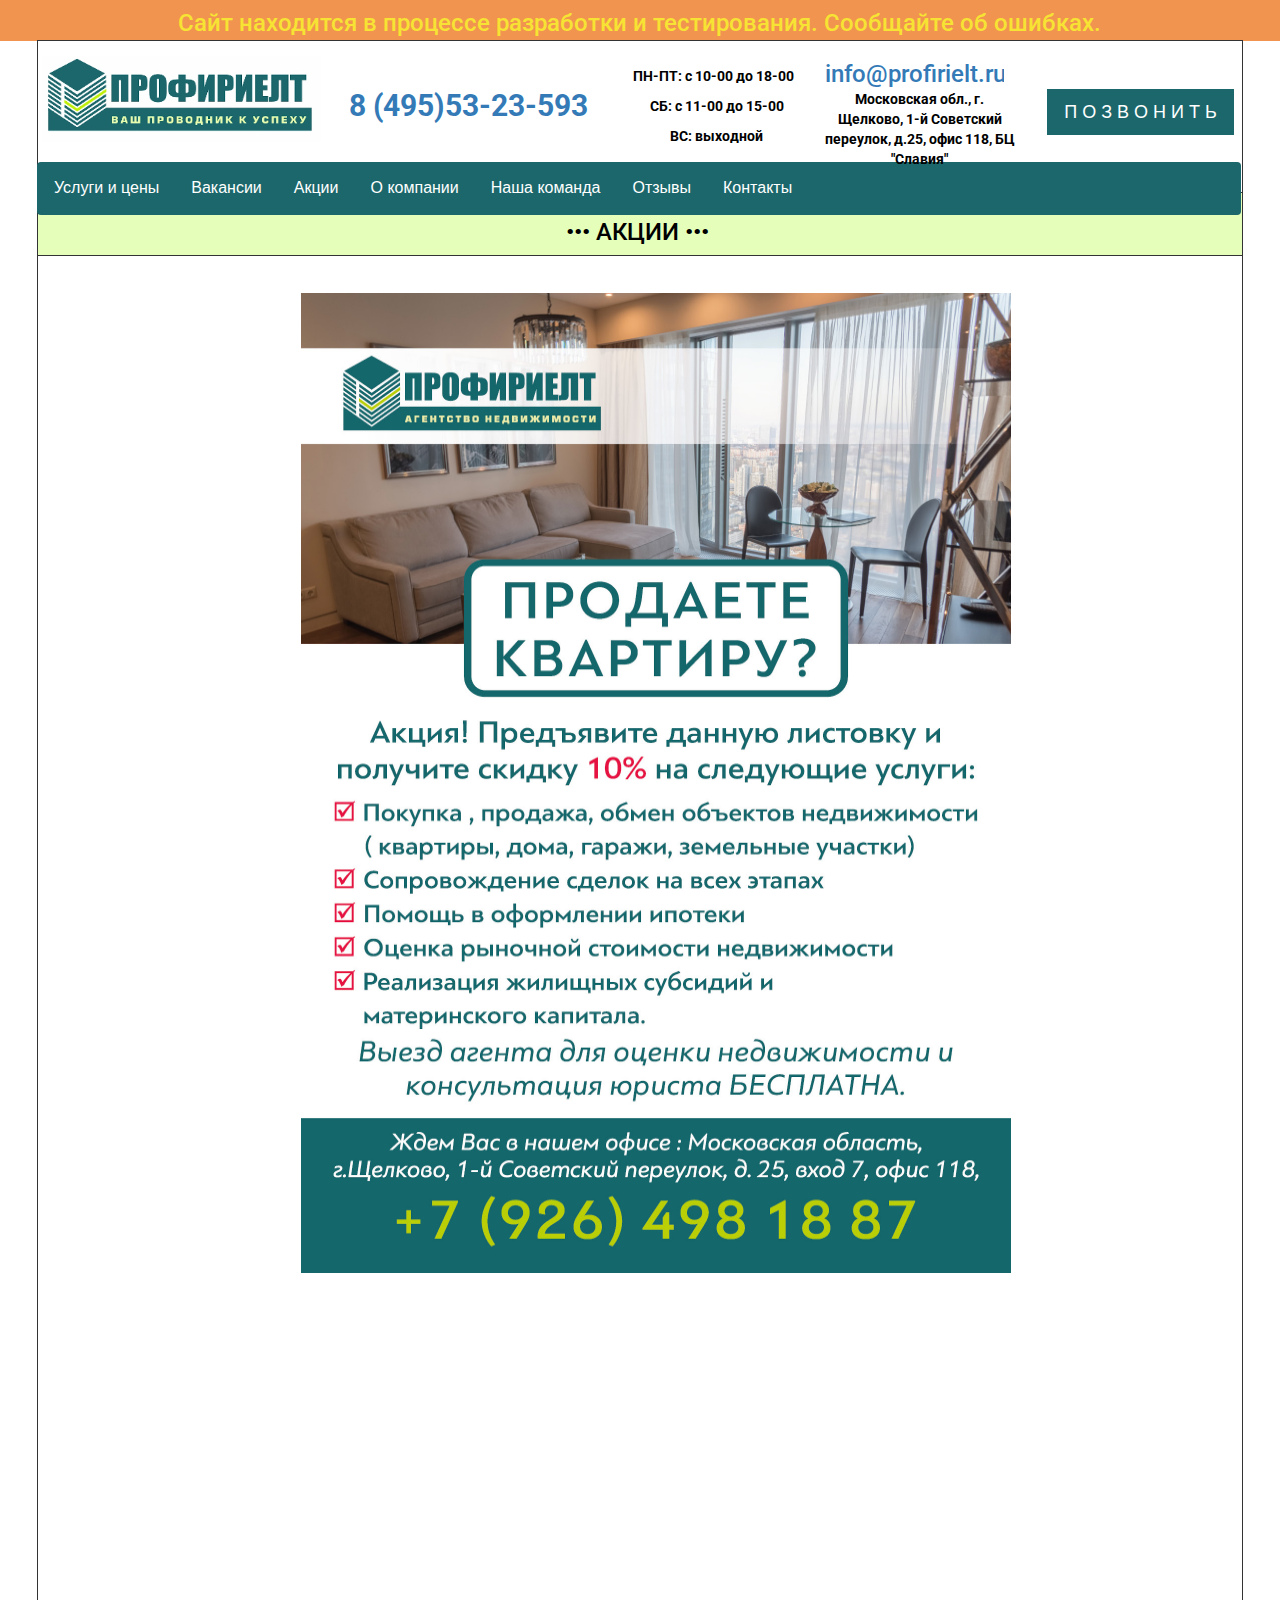
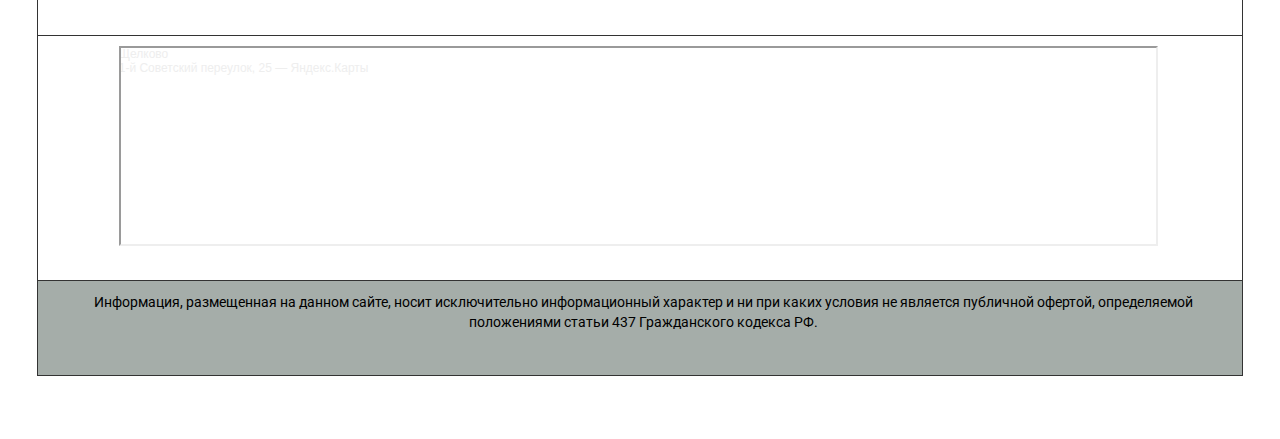
<file: sales.html>
<!doctype html><html lang="ru" class="silex-runtime"><head>
    <meta charset="UTF-8">
    <!-- generator meta tag -->
    <!-- leave this for stats and Silex version check -->
    <meta name="generator" content="Silex v2.2.10">
    <!-- End of generator meta tag -->
    <script type="text/javascript" src="js/jquery.js"></script>
    
    
    <script type="text/javascript" src="js/front-end.js"></script>
    <link rel="stylesheet" href="css/normalize.css">
    <link rel="stylesheet" href="css/front-end.css">

    
    <script type="text/javascript" class="silex-script"></script>
    
    <title>АН "ПРОФИРИЕЛТ"  8(495) 53-23-593 - sales</title>
    

    
<link href="https://fonts.googleapis.com/css?family=Roboto" rel="stylesheet" class="silex-custom-font"><meta name="viewport" content="width=device-width, initial-scale=1"><meta name="website-width" content="1204"><meta name="hostingProvider" content="unifile"><meta name="twitter:title" content="АН &quot;ПРОФИРИЕЛТ&quot;  8 (926)498-18-87 "><meta name="og:title" content="АН &quot;ПРОФИРИЕЛТ&quot;  8 (926)498-18-87 "><meta name="twitter:card" content="summary"><link href="css/styles.css" rel="stylesheet" type="text/css"><meta name="viewport" content="width=device-width, initial-scale=1">
<link rel="stylesheet" href="https://maxcdn.bootstrapcdn.com/bootstrap/3.4.1/css/bootstrap.min.css"> 
<script src="https://ajax.googleapis.com/ajax/libs/jquery/3.4.1/jquery.min.js"></script>
<script src="https://maxcdn.bootstrapcdn.com/bootstrap/3.4.1/js/bootstrap.min.js"></script>
<link rel="stylesheet" href="https://cdnjs.cloudflare.com/ajax/libs/font-awesome/4.7.0/css/font-awesome.min.css">
<style>


.navbar {
  overflow: hidden;
  background-color: #1b676b;
}

.navbar a {
  float: left;
  font-size: 16px;
  color: white;
  text-align: center;
  padding: 14px 16px;
  text-decoration: none;
}

.dropdown {
  float: left;
  overflow: hidden;
}

.dropdown .dropbtn {
  font-size: 16px;  
  border: none;
  outline: none;
  color: white;
  padding: 14px 16px;
  background-color: inherit;
  font-family: inherit;
  margin: 0;
}

.navbar a:hover, .dropdown:hover .dropbtn {
  background-color: #e5ffbb;
  color: black;
}

.dropdown-content {
  display: none;
  position: absolute;
  background-color: #1b676b;
  min-width: 160px;
  box-shadow: 0px 8px 16px 0px rgba(0,0,0,0.2);
  z-index: 1;
}

.dropdown-content a {
  float: none;
  color: black;
  padding: 12px 16px;
  text-decoration: none;
  display: block;
  text-align: left;
}

.dropdown-content a:hover {
  background-color: #1b676b;

}

.dropdown:hover .dropdown-content {
  display: block;
}
</style><style>body { opacity: 0; transition: .25s opacity ease; }</style></head>

<body class="body-initial all-style enable-mobile silex-runtime silex-published" data-silex-type="container-element" style=""><div data-silex-type="container-element" class="container-element editable-style silex-id-1585921001944-1 section-element"><div data-silex-type="container-element" class="editable-style silex-id-1585921001758-0 container-element silex-element-content silex-container-content website-width" style=""><div data-silex-type="text-element" class="editable-style silex-id-1585921055337-2 text-element style-repair" style=""><div class="silex-element-content normal"> <h3>Сайт находится в процессе разработки и тестирования. Сообщайте об ошибках.</h3><span class="_wysihtml-temp-caret-fix" style="position: absolute; display: block; min-width: 1px; z-index: 99999;">﻿</span></div></div></div></div>
    <div class="silex-pages">
        

        <a id="page--" data-silex-type="page-element" class="page-element" href="index.html">Главная</a><a id="page-team" href="team.html" data-silex-type="page-element" class="page-element">team</a><a id="page-services" href="services.html" data-silex-type="page-element" class="page-element">services</a><a id="page-job" href="job.html" data-silex-type="page-element" class="page-element">job</a><a id="page-reviews" href="reviews.html" data-silex-type="page-element" class="page-element">reviews</a><a id="page-contacts" href="contacts.html" data-silex-type="page-element" class="page-element">contacts</a><a id="page-sales" href="sales.html" data-silex-type="page-element" class="page-element page-link-active">sales</a><a id="page-about" href="about.html" data-silex-type="page-element" class="page-element">about</a></div>









    
    
    
















<div data-silex-type="container-element" class="container-element editable-style silex-id-1478366444112-1 section-element" style="">
        <div data-silex-type="container-element" class="editable-style silex-element-content silex-id-1478366444112-0 silex-container-content container-element website-width" style=""><div data-silex-type="html-element" class="editable-style silex-id-1584470592359-2 html-element style-menu" style=""><div class="silex-element-content"><div class="navbar">
  <a href="services.html">Услуги и цены</a><a href="job.html">Вакансии</a>  <a href="sales.html">Акции</a><a href="services.html">О компании</a><a href="team.html">Наша команда</a>
  <a href="reviews.html">Отзывы</a>      <a href="contacts.html">Контакты</a></div></div></div><div data-silex-type="html-element" class="editable-style silex-id-1584436560525-23 html-element style-pozzv" style=""><div class="silex-element-content"><center><a href="tel:+74955323593" type="button" class="btn btn-sample btn-lg sharp">П О З В О Н И Т Ь</a></center>

</div></div><div data-silex-type="text-element" class="editable-style silex-id-1584432413351-5 text-element hide-on-mobile style-text-adrrr" style=""><div class="silex-element-content normal"><p><b>Московская обл., г. Щелково, 1-й Советский переулок, д.25, офис 118, БЦ "Славия"</b></p><span class="_wysihtml-temp-caret-fix" style="position: absolute; display: block; min-width: 1px; z-index: 99999;">﻿</span></div></div><div data-silex-type="text-element" class="editable-style silex-id-1584432250002-4 text-element hide-on-mobile" style=""><div class="silex-element-content normal"><a></a><h3><a href="mailto:info@profirielt.ru" target="_blank"></a><a href="mailto:info@profirielt.ru" target="_blank">info@profirielt.ru</a>&nbsp;<br></h3><span class="_wysihtml-temp-caret-fix" style="position: absolute; display: block; min-width: 1px; z-index: 99999;">﻿</span></div></div><div data-silex-type="text-element" class="editable-style text-element hide-on-mobile silex-id-1584467641976-0" style=""><div class="silex-element-content normal"><p></p><p><b>ПН-ПТ:  с 10-00 до 18-00 &nbsp;</b></p><p><b>СБ:  с 11-00 до 15-00</b></p><p><b>ВС: выходной</b></p><p></p><span class="_wysihtml-temp-caret-fix" style="position: absolute; display: block; min-width: 1px; z-index: 99999;">﻿</span></div></div><div data-silex-type="text-element" class="editable-style silex-id-1584431663517-0 text-element hide-on-mobile style-head-tel" style=""><div class="silex-element-content normal"><h2><b><a href="tel:+79264981887">&nbsp;</a><a href="tel:+74955323593">8 (495)53-23-593</a></b><br></h2><span class="_wysihtml-temp-caret-fix" style="position: absolute; display: block; min-width: 1px; z-index: 99999;">﻿</span></div></div><a href="index.html" data-silex-type="image-element" class="editable-style silex-id-1584540153164-3 image-element" style=""><img src="assets/logoNEW.png" class="silex-element-content"></a></div>
    </div><div data-silex-type="container-element" class="container-element editable-style silex-id-1584862220934-1 section-element page-team paged-element page-services page-job page-reviews page-contacts page-sales paged-element-visible"><div data-silex-type="container-element" class="editable-style silex-id-1584862220762-0 container-element silex-element-content silex-container-content website-width" style=""><div data-silex-type="text-element" class="editable-style text-element silex-id-1584654330526-4 page-sales paged-element paged-element-visible" style=""><div class="silex-element-content normal"><h3>••• АКЦИИ&nbsp;•••</h3><span class="_wysihtml-temp-caret-fix" style="position: absolute; display: block; min-width: 1px; z-index: 99999;">﻿</span></div></div></div></div><div data-silex-type="container-element" class="container-element editable-style silex-id-1584470484629-1 section-element paged-element page-sales page-team page-contacts page-job page-reviews page-services paged-element-visible"><div data-silex-type="container-element" class="editable-style silex-id-1584470484390-0 container-element silex-element-content silex-container-content website-width" style=""><div data-silex-type="image-element" class="editable-style silex-id-1584697674148-4 image-element page-sales paged-element paged-element-visible" style=""><img src="assets/sale1jpg.jpg" class="silex-element-content"></div></div></div><div data-silex-type="container-element" class="container-element editable-style silex-id-1478366450713-3 section-element paged-element page-- page-services page-job page-reviews page-contacts page-sales paged-element-visible" style="">
        <div data-silex-type="container-element" class="editable-style silex-element-content silex-id-1478366450713-2 silex-container-content container-element website-width" style="">

            
        <div data-silex-type="html-element" class="editable-style silex-id-1584433205912-11 html-element paged-element page-- page-services page-job page-reviews page-contacts page-sales paged-element-visible" style=""><div class="silex-element-content"><center><div style="position:relative;overflow:hidden;"><a href="https://yandex.ru/maps/10765/shelkovo/?utm_medium=mapframe&amp;utm_source=maps" style="color:#eee;font-size:12px;position:absolute;top:0px;">Щелково</a><a href="https://yandex.ru/maps/10765/shelkovo/?ll=38.008606%2C55.919132&amp;mode=whatshere&amp;utm_medium=mapframe&amp;utm_source=maps&amp;whatshere%5Bpoint%5D=38.008274%2C55.920663&amp;whatshere%5Bzoom%5D=17&amp;z=15" style="color:#eee;font-size:12px;position:absolute;top:14px;">1-й Советский переулок, 25 — Яндекс.Карты</a><iframe src="https://yandex.ru/map-widget/v1/-/CKqfuZpf" width="90%" height="200" frameborder="1" allowfullscreen="true" style="position:relative;"></iframe></div></center></div></div></div>
    </div><div data-silex-type="container-element" class="container-element editable-style silex-id-1584432706696-8 section-element"><div data-silex-type="container-element" class="editable-style silex-id-1584432706520-7 container-element silex-element-content silex-container-content website-width" style=""><div class="editable-style silex-id-1442914737143-3 text-element" data-silex-type="text-element" style="">
                <div class="silex-element-content normal">
                    Информация, размещенная на данном сайте, носит исключительно информационный характер и ни при каких условия не является публичной офертой, определяемой положениями статьи 437 Гражданского кодекса РФ.
                </div>
            </div><div data-silex-type="html-element" class="editable-style silex-id-1585127523906-2 html-element" style=""><div class="silex-element-content"><!-- Cleversite chat button -->
	<script type="text/javascript">
		(function() { 
			var s = document['createElement']('script');
			s.type = 'text/javascript'; 
			s.async = true; 
			s.charset = 'utf-8';	
			s.src = '//cleversite.ru/cleversite/widget_new.php?supercode=1&referer_main='+encodeURIComponent(document.referrer)+'&clid=59788QZTty&siteNew=78046'; 
			var ss = document['getElementsByTagName']('script')[0]; 
			if(ss) {
				ss.parentNode.insertBefore(s, ss);
			} else {
				document.documentElement.firstChild.appendChild(s);
			};
		})(); 
	</script>
<!-- / End of Cleversite chat button --></div></div></div></div></body></html>
</file>
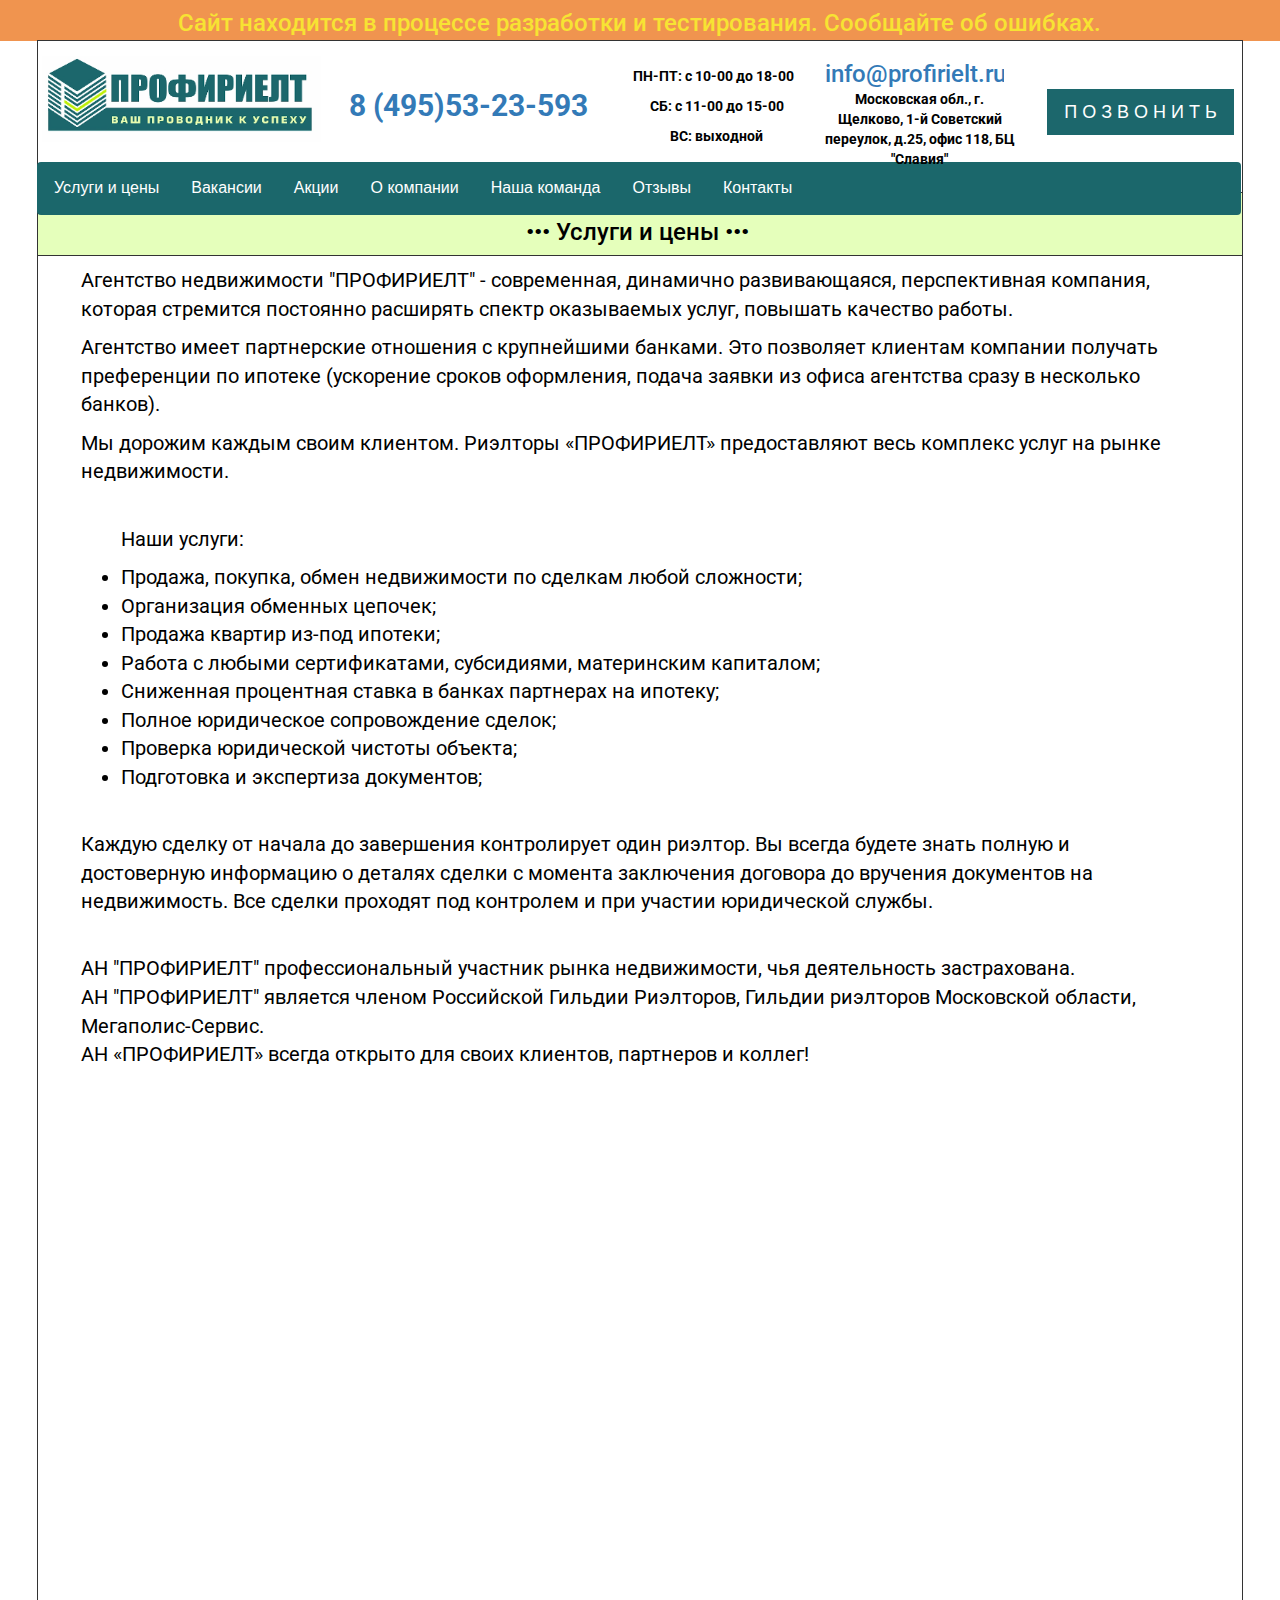
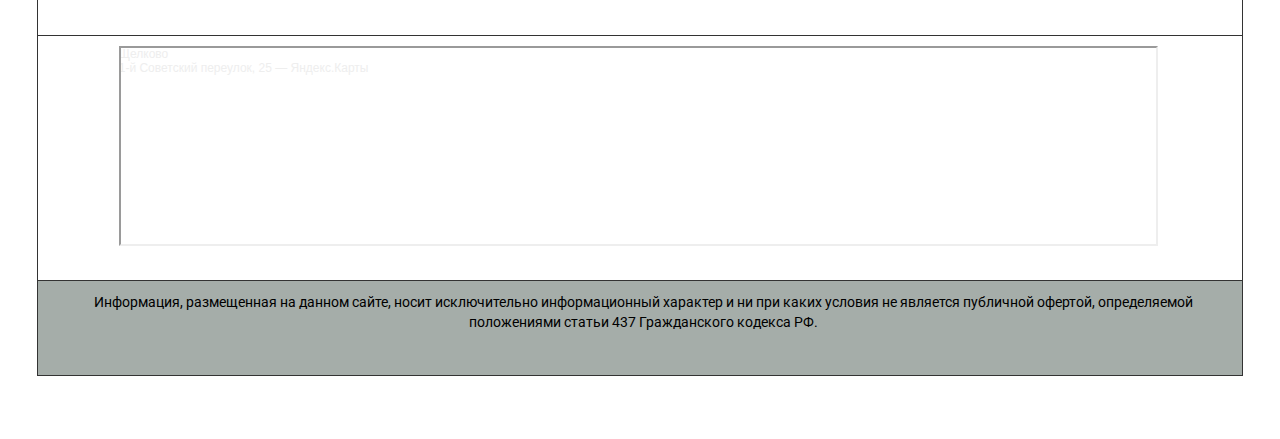
<file: services.html>
<!doctype html><html lang="ru" class="silex-runtime"><head>
    <meta charset="UTF-8">
    <!-- generator meta tag -->
    <!-- leave this for stats and Silex version check -->
    <meta name="generator" content="Silex v2.2.10">
    <!-- End of generator meta tag -->
    <script type="text/javascript" src="js/jquery.js"></script>
    
    
    <script type="text/javascript" src="js/front-end.js"></script>
    <link rel="stylesheet" href="css/normalize.css">
    <link rel="stylesheet" href="css/front-end.css">

    
    <script type="text/javascript" class="silex-script"></script>
    
    <title>АН "ПРОФИРИЕЛТ"  8(495) 53-23-593 - services</title>
    

    
<link href="https://fonts.googleapis.com/css?family=Roboto" rel="stylesheet" class="silex-custom-font"><meta name="viewport" content="width=device-width, initial-scale=1"><meta name="website-width" content="1204"><meta name="hostingProvider" content="unifile"><meta name="twitter:title" content="АН &quot;ПРОФИРИЕЛТ&quot;  8 (926)498-18-87 "><meta name="og:title" content="АН &quot;ПРОФИРИЕЛТ&quot;  8 (926)498-18-87 "><meta name="twitter:card" content="summary"><link href="css/styles.css" rel="stylesheet" type="text/css"><meta name="viewport" content="width=device-width, initial-scale=1">
<link rel="stylesheet" href="https://maxcdn.bootstrapcdn.com/bootstrap/3.4.1/css/bootstrap.min.css"> 
<script src="https://ajax.googleapis.com/ajax/libs/jquery/3.4.1/jquery.min.js"></script>
<script src="https://maxcdn.bootstrapcdn.com/bootstrap/3.4.1/js/bootstrap.min.js"></script>
<link rel="stylesheet" href="https://cdnjs.cloudflare.com/ajax/libs/font-awesome/4.7.0/css/font-awesome.min.css">
<style>


.navbar {
  overflow: hidden;
  background-color: #1b676b;
}

.navbar a {
  float: left;
  font-size: 16px;
  color: white;
  text-align: center;
  padding: 14px 16px;
  text-decoration: none;
}

.dropdown {
  float: left;
  overflow: hidden;
}

.dropdown .dropbtn {
  font-size: 16px;  
  border: none;
  outline: none;
  color: white;
  padding: 14px 16px;
  background-color: inherit;
  font-family: inherit;
  margin: 0;
}

.navbar a:hover, .dropdown:hover .dropbtn {
  background-color: #e5ffbb;
  color: black;
}

.dropdown-content {
  display: none;
  position: absolute;
  background-color: #1b676b;
  min-width: 160px;
  box-shadow: 0px 8px 16px 0px rgba(0,0,0,0.2);
  z-index: 1;
}

.dropdown-content a {
  float: none;
  color: black;
  padding: 12px 16px;
  text-decoration: none;
  display: block;
  text-align: left;
}

.dropdown-content a:hover {
  background-color: #1b676b;

}

.dropdown:hover .dropdown-content {
  display: block;
}
</style><style>body { opacity: 0; transition: .25s opacity ease; }</style></head>

<body class="body-initial all-style enable-mobile silex-runtime silex-published" data-silex-type="container-element" style=""><div data-silex-type="container-element" class="container-element editable-style silex-id-1585921001944-1 section-element"><div data-silex-type="container-element" class="editable-style silex-id-1585921001758-0 container-element silex-element-content silex-container-content website-width" style=""><div data-silex-type="text-element" class="editable-style silex-id-1585921055337-2 text-element style-repair" style=""><div class="silex-element-content normal"> <h3>Сайт находится в процессе разработки и тестирования. Сообщайте об ошибках.</h3><span class="_wysihtml-temp-caret-fix" style="position: absolute; display: block; min-width: 1px; z-index: 99999;">﻿</span></div></div></div></div>
    <div class="silex-pages">
        

        <a id="page--" data-silex-type="page-element" class="page-element" href="index.html">Главная</a><a id="page-team" href="team.html" data-silex-type="page-element" class="page-element">team</a><a id="page-services" href="services.html" data-silex-type="page-element" class="page-element page-link-active">services</a><a id="page-job" href="job.html" data-silex-type="page-element" class="page-element">job</a><a id="page-reviews" href="reviews.html" data-silex-type="page-element" class="page-element">reviews</a><a id="page-contacts" href="contacts.html" data-silex-type="page-element" class="page-element">contacts</a><a id="page-sales" href="sales.html" data-silex-type="page-element" class="page-element">sales</a><a id="page-about" href="about.html" data-silex-type="page-element" class="page-element">about</a></div>









    
    
    
















<div data-silex-type="container-element" class="container-element editable-style silex-id-1478366444112-1 section-element" style="">
        <div data-silex-type="container-element" class="editable-style silex-element-content silex-id-1478366444112-0 silex-container-content container-element website-width" style=""><div data-silex-type="html-element" class="editable-style silex-id-1584470592359-2 html-element style-menu" style=""><div class="silex-element-content"><div class="navbar">
  <a href="services.html">Услуги и цены</a><a href="job.html">Вакансии</a>  <a href="sales.html">Акции</a><a href="services.html">О компании</a><a href="team.html">Наша команда</a>
  <a href="reviews.html">Отзывы</a>      <a href="contacts.html">Контакты</a></div></div></div><div data-silex-type="html-element" class="editable-style silex-id-1584436560525-23 html-element style-pozzv" style=""><div class="silex-element-content"><center><a href="tel:+74955323593" type="button" class="btn btn-sample btn-lg sharp">П О З В О Н И Т Ь</a></center>

</div></div><div data-silex-type="text-element" class="editable-style silex-id-1584432413351-5 text-element hide-on-mobile style-text-adrrr" style=""><div class="silex-element-content normal"><p><b>Московская обл., г. Щелково, 1-й Советский переулок, д.25, офис 118, БЦ "Славия"</b></p><span class="_wysihtml-temp-caret-fix" style="position: absolute; display: block; min-width: 1px; z-index: 99999;">﻿</span></div></div><div data-silex-type="text-element" class="editable-style silex-id-1584432250002-4 text-element hide-on-mobile" style=""><div class="silex-element-content normal"><a></a><h3><a href="mailto:info@profirielt.ru" target="_blank"></a><a href="mailto:info@profirielt.ru" target="_blank">info@profirielt.ru</a>&nbsp;<br></h3><span class="_wysihtml-temp-caret-fix" style="position: absolute; display: block; min-width: 1px; z-index: 99999;">﻿</span></div></div><div data-silex-type="text-element" class="editable-style text-element hide-on-mobile silex-id-1584467641976-0" style=""><div class="silex-element-content normal"><p></p><p><b>ПН-ПТ:  с 10-00 до 18-00 &nbsp;</b></p><p><b>СБ:  с 11-00 до 15-00</b></p><p><b>ВС: выходной</b></p><p></p><span class="_wysihtml-temp-caret-fix" style="position: absolute; display: block; min-width: 1px; z-index: 99999;">﻿</span></div></div><div data-silex-type="text-element" class="editable-style silex-id-1584431663517-0 text-element hide-on-mobile style-head-tel" style=""><div class="silex-element-content normal"><h2><b><a href="tel:+79264981887">&nbsp;</a><a href="tel:+74955323593">8 (495)53-23-593</a></b><br></h2><span class="_wysihtml-temp-caret-fix" style="position: absolute; display: block; min-width: 1px; z-index: 99999;">﻿</span></div></div><a href="index.html" data-silex-type="image-element" class="editable-style silex-id-1584540153164-3 image-element" style=""><img src="assets/logoNEW.png" class="silex-element-content"></a></div>
    </div><div data-silex-type="container-element" class="container-element editable-style silex-id-1584862220934-1 section-element page-team paged-element page-services page-job page-reviews page-contacts page-sales paged-element-visible"><div data-silex-type="container-element" class="editable-style silex-id-1584862220762-0 container-element silex-element-content silex-container-content website-width" style=""><div data-silex-type="text-element" class="editable-style text-element silex-id-1584653977181-0 page-services paged-element paged-element-visible" style=""><div class="silex-element-content normal"><h3>•••&nbsp;Услуги и цены&nbsp;•••</h3><span class="_wysihtml-temp-caret-fix" style="position: absolute; display: block; min-width: 1px; z-index: 99999;">﻿</span></div></div></div></div><div data-silex-type="container-element" class="container-element editable-style silex-id-1584470484629-1 section-element paged-element page-sales page-team page-contacts page-job page-reviews page-services paged-element-visible"><div data-silex-type="container-element" class="editable-style silex-id-1584470484390-0 container-element silex-element-content silex-container-content website-width" style=""><div data-silex-type="text-element" class="editable-style silex-id-1584864822250-4 text-element page-services paged-element style-sertext paged-element-visible" style=""><div class="silex-element-content normal"><p></p><p>Агентство недвижимости "ПРОФИРИЕЛТ" - современная, динамично развивающаяся, перспективная компания, которая стремится постоянно расширять спектр оказываемых услуг, повышать качество работы.</p><p>Агентство имеет партнерские отношения с крупнейшими банками. Это позволяет клиентам компании получать преференции по ипотеке (ускорение сроков оформления,  подача заявки из офиса агентства сразу в несколько банков).&nbsp;</p><p>Мы дорожим каждым своим клиентом. Риэлторы «ПРОФИРИЕЛТ» предоставляют весь комплекс услуг на рынке недвижимости.</p><p><br>  Наши услуги:<br></p><ul><li>Продажа, покупка, обмен недвижимости по сделкам любой сложности;</li><li>Организация обменных цепочек;</li><li>Продажа квартир из-под ипотеки;</li><li>Работа с любыми сертификатами, субсидиями, материнским капиталом;</li><li>Сниженная процентная ставка в банках партнерах на ипотеку;</li><li>Полное юридическое сопровождение сделок;</li><li>Проверка юридической чистоты объекта;</li><li>Подготовка и экспертиза документов;</li></ul><br>Каждую сделку от начала до завершения контролирует один риэлтор. Вы всегда будете знать полную и достоверную информацию о деталях сделки с момента заключения договора до вручения документов на недвижимость. Все сделки проходят под контролем и при участии юридической службы.&nbsp;<p></p><p><br>АН "ПРОФИРИЕЛТ" профессиональный участник рынка недвижимости, чья деятельность застрахована.<br>АН "ПРОФИРИЕЛТ" является членом Российской Гильдии Риэлторов, Гильдии риэлторов Московской области, Мегаполис-Сервис.<br>АН «ПРОФИРИЕЛТ» всегда открыто для своих клиентов, партнеров и коллег!</p><p></p><span class="_wysihtml-temp-caret-fix" style="position: absolute; display: block; min-width: 1px; z-index: 99999;">﻿</span></div></div></div></div><div data-silex-type="container-element" class="container-element editable-style silex-id-1478366450713-3 section-element paged-element page-- page-services page-job page-reviews page-contacts page-sales paged-element-visible" style="">
        <div data-silex-type="container-element" class="editable-style silex-element-content silex-id-1478366450713-2 silex-container-content container-element website-width" style="">

            
        <div data-silex-type="html-element" class="editable-style silex-id-1584433205912-11 html-element paged-element page-- page-services page-job page-reviews page-contacts page-sales paged-element-visible" style=""><div class="silex-element-content"><center><div style="position:relative;overflow:hidden;"><a href="https://yandex.ru/maps/10765/shelkovo/?utm_medium=mapframe&amp;utm_source=maps" style="color:#eee;font-size:12px;position:absolute;top:0px;">Щелково</a><a href="https://yandex.ru/maps/10765/shelkovo/?ll=38.008606%2C55.919132&amp;mode=whatshere&amp;utm_medium=mapframe&amp;utm_source=maps&amp;whatshere%5Bpoint%5D=38.008274%2C55.920663&amp;whatshere%5Bzoom%5D=17&amp;z=15" style="color:#eee;font-size:12px;position:absolute;top:14px;">1-й Советский переулок, 25 — Яндекс.Карты</a><iframe src="https://yandex.ru/map-widget/v1/-/CKqfuZpf" width="90%" height="200" frameborder="1" allowfullscreen="true" style="position:relative;"></iframe></div></center></div></div></div>
    </div><div data-silex-type="container-element" class="container-element editable-style silex-id-1584432706696-8 section-element"><div data-silex-type="container-element" class="editable-style silex-id-1584432706520-7 container-element silex-element-content silex-container-content website-width" style=""><div class="editable-style silex-id-1442914737143-3 text-element" data-silex-type="text-element" style="">
                <div class="silex-element-content normal">
                    Информация, размещенная на данном сайте, носит исключительно информационный характер и ни при каких условия не является публичной офертой, определяемой положениями статьи 437 Гражданского кодекса РФ.
                </div>
            </div><div data-silex-type="html-element" class="editable-style silex-id-1585127523906-2 html-element" style=""><div class="silex-element-content"><!-- Cleversite chat button -->
	<script type="text/javascript">
		(function() { 
			var s = document['createElement']('script');
			s.type = 'text/javascript'; 
			s.async = true; 
			s.charset = 'utf-8';	
			s.src = '//cleversite.ru/cleversite/widget_new.php?supercode=1&referer_main='+encodeURIComponent(document.referrer)+'&clid=59788QZTty&siteNew=78046'; 
			var ss = document['getElementsByTagName']('script')[0]; 
			if(ss) {
				ss.parentNode.insertBefore(s, ss);
			} else {
				document.documentElement.firstChild.appendChild(s);
			};
		})(); 
	</script>
<!-- / End of Cleversite chat button --></div></div></div></div></body></html>
</file>
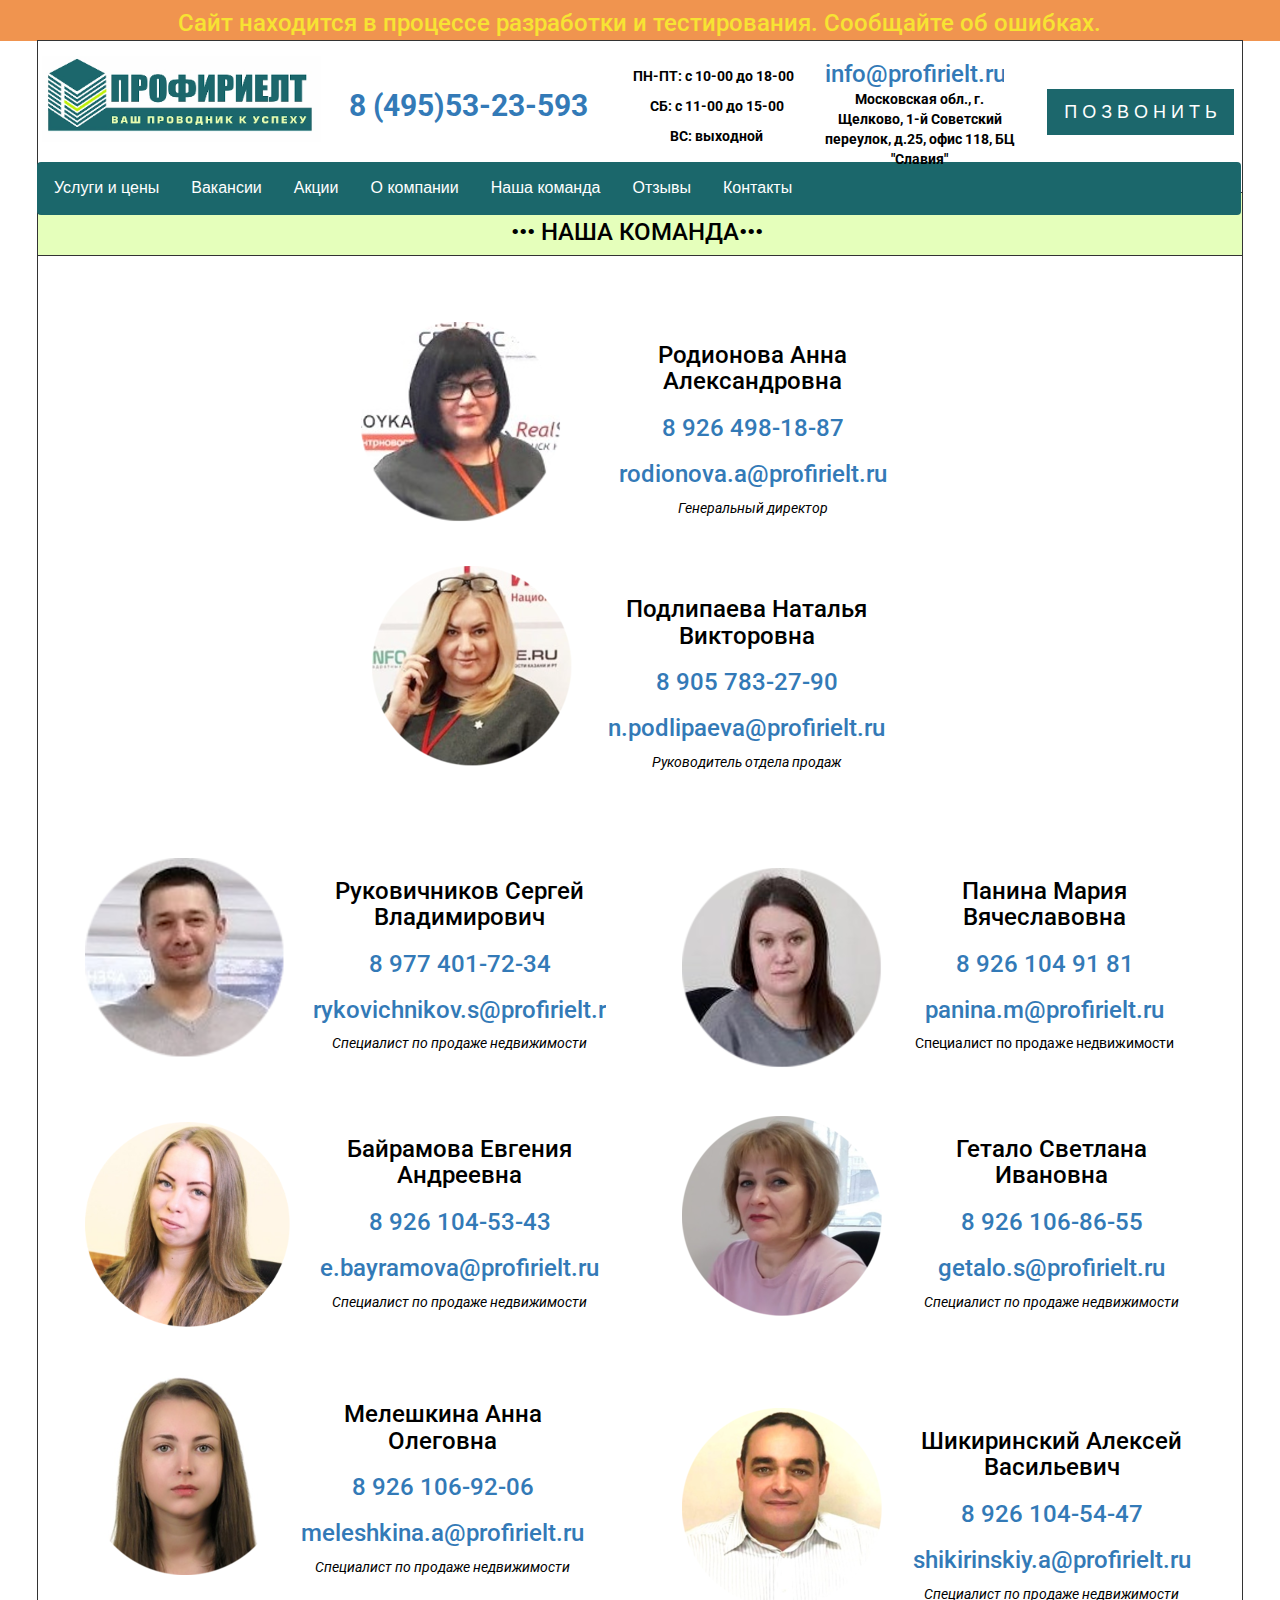
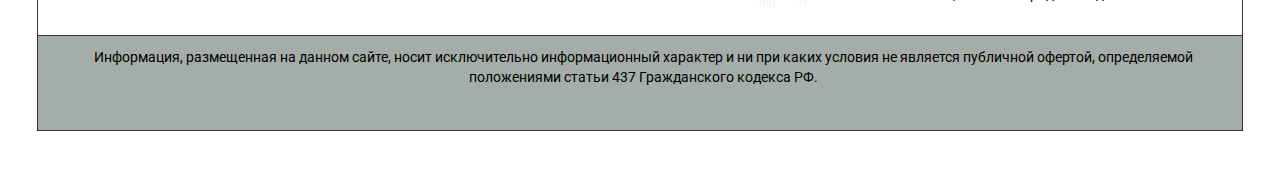
<file: team.html>
<!doctype html><html lang="ru" class="silex-runtime"><head>
    <meta charset="UTF-8">
    <!-- generator meta tag -->
    <!-- leave this for stats and Silex version check -->
    <meta name="generator" content="Silex v2.2.10">
    <!-- End of generator meta tag -->
    <script type="text/javascript" src="js/jquery.js"></script>
    
    
    <script type="text/javascript" src="js/front-end.js"></script>
    <link rel="stylesheet" href="css/normalize.css">
    <link rel="stylesheet" href="css/front-end.css">

    
    <script type="text/javascript" class="silex-script"></script>
    
    <title>АН "ПРОФИРИЕЛТ"  8(495) 53-23-593 - team</title>
    

    
<link href="https://fonts.googleapis.com/css?family=Roboto" rel="stylesheet" class="silex-custom-font"><meta name="viewport" content="width=device-width, initial-scale=1"><meta name="website-width" content="1204"><meta name="hostingProvider" content="unifile"><meta name="twitter:title" content="АН &quot;ПРОФИРИЕЛТ&quot;  8 (926)498-18-87 "><meta name="og:title" content="АН &quot;ПРОФИРИЕЛТ&quot;  8 (926)498-18-87 "><meta name="twitter:card" content="summary"><link href="css/styles.css" rel="stylesheet" type="text/css"><meta name="viewport" content="width=device-width, initial-scale=1">
<link rel="stylesheet" href="https://maxcdn.bootstrapcdn.com/bootstrap/3.4.1/css/bootstrap.min.css"> 
<script src="https://ajax.googleapis.com/ajax/libs/jquery/3.4.1/jquery.min.js"></script>
<script src="https://maxcdn.bootstrapcdn.com/bootstrap/3.4.1/js/bootstrap.min.js"></script>
<link rel="stylesheet" href="https://cdnjs.cloudflare.com/ajax/libs/font-awesome/4.7.0/css/font-awesome.min.css">
<style>


.navbar {
  overflow: hidden;
  background-color: #1b676b;
}

.navbar a {
  float: left;
  font-size: 16px;
  color: white;
  text-align: center;
  padding: 14px 16px;
  text-decoration: none;
}

.dropdown {
  float: left;
  overflow: hidden;
}

.dropdown .dropbtn {
  font-size: 16px;  
  border: none;
  outline: none;
  color: white;
  padding: 14px 16px;
  background-color: inherit;
  font-family: inherit;
  margin: 0;
}

.navbar a:hover, .dropdown:hover .dropbtn {
  background-color: #e5ffbb;
  color: black;
}

.dropdown-content {
  display: none;
  position: absolute;
  background-color: #1b676b;
  min-width: 160px;
  box-shadow: 0px 8px 16px 0px rgba(0,0,0,0.2);
  z-index: 1;
}

.dropdown-content a {
  float: none;
  color: black;
  padding: 12px 16px;
  text-decoration: none;
  display: block;
  text-align: left;
}

.dropdown-content a:hover {
  background-color: #1b676b;

}

.dropdown:hover .dropdown-content {
  display: block;
}
</style><style>body { opacity: 0; transition: .25s opacity ease; }</style></head>

<body class="body-initial all-style enable-mobile silex-runtime silex-published" data-silex-type="container-element" style=""><div data-silex-type="container-element" class="container-element editable-style silex-id-1585921001944-1 section-element"><div data-silex-type="container-element" class="editable-style silex-id-1585921001758-0 container-element silex-element-content silex-container-content website-width" style=""><div data-silex-type="text-element" class="editable-style silex-id-1585921055337-2 text-element style-repair" style=""><div class="silex-element-content normal"> <h3>Сайт находится в процессе разработки и тестирования. Сообщайте об ошибках.</h3><span class="_wysihtml-temp-caret-fix" style="position: absolute; display: block; min-width: 1px; z-index: 99999;">﻿</span></div></div></div></div>
    <div class="silex-pages">
        

        <a id="page--" data-silex-type="page-element" class="page-element" href="index.html">Главная</a><a id="page-team" href="team.html" data-silex-type="page-element" class="page-element page-link-active">team</a><a id="page-services" href="services.html" data-silex-type="page-element" class="page-element">services</a><a id="page-job" href="job.html" data-silex-type="page-element" class="page-element">job</a><a id="page-reviews" href="reviews.html" data-silex-type="page-element" class="page-element">reviews</a><a id="page-contacts" href="contacts.html" data-silex-type="page-element" class="page-element">contacts</a><a id="page-sales" href="sales.html" data-silex-type="page-element" class="page-element">sales</a><a id="page-about" href="about.html" data-silex-type="page-element" class="page-element">about</a></div>









    
    
    
















<div data-silex-type="container-element" class="container-element editable-style silex-id-1478366444112-1 section-element" style="">
        <div data-silex-type="container-element" class="editable-style silex-element-content silex-id-1478366444112-0 silex-container-content container-element website-width" style=""><div data-silex-type="html-element" class="editable-style silex-id-1584470592359-2 html-element style-menu" style=""><div class="silex-element-content"><div class="navbar">
  <a href="services.html">Услуги и цены</a><a href="job.html">Вакансии</a>  <a href="sales.html">Акции</a><a href="services.html">О компании</a><a href="team.html">Наша команда</a>
  <a href="reviews.html">Отзывы</a>      <a href="contacts.html">Контакты</a></div></div></div><div data-silex-type="html-element" class="editable-style silex-id-1584436560525-23 html-element style-pozzv" style=""><div class="silex-element-content"><center><a href="tel:+74955323593" type="button" class="btn btn-sample btn-lg sharp">П О З В О Н И Т Ь</a></center>

</div></div><div data-silex-type="text-element" class="editable-style silex-id-1584432413351-5 text-element hide-on-mobile style-text-adrrr" style=""><div class="silex-element-content normal"><p><b>Московская обл., г. Щелково, 1-й Советский переулок, д.25, офис 118, БЦ "Славия"</b></p><span class="_wysihtml-temp-caret-fix" style="position: absolute; display: block; min-width: 1px; z-index: 99999;">﻿</span></div></div><div data-silex-type="text-element" class="editable-style silex-id-1584432250002-4 text-element hide-on-mobile" style=""><div class="silex-element-content normal"><a></a><h3><a href="mailto:info@profirielt.ru" target="_blank"></a><a href="mailto:info@profirielt.ru" target="_blank">info@profirielt.ru</a>&nbsp;<br></h3><span class="_wysihtml-temp-caret-fix" style="position: absolute; display: block; min-width: 1px; z-index: 99999;">﻿</span></div></div><div data-silex-type="text-element" class="editable-style text-element hide-on-mobile silex-id-1584467641976-0" style=""><div class="silex-element-content normal"><p></p><p><b>ПН-ПТ:  с 10-00 до 18-00 &nbsp;</b></p><p><b>СБ:  с 11-00 до 15-00</b></p><p><b>ВС: выходной</b></p><p></p><span class="_wysihtml-temp-caret-fix" style="position: absolute; display: block; min-width: 1px; z-index: 99999;">﻿</span></div></div><div data-silex-type="text-element" class="editable-style silex-id-1584431663517-0 text-element hide-on-mobile style-head-tel" style=""><div class="silex-element-content normal"><h2><b><a href="tel:+79264981887">&nbsp;</a><a href="tel:+74955323593">8 (495)53-23-593</a></b><br></h2><span class="_wysihtml-temp-caret-fix" style="position: absolute; display: block; min-width: 1px; z-index: 99999;">﻿</span></div></div><a href="index.html" data-silex-type="image-element" class="editable-style silex-id-1584540153164-3 image-element" style=""><img src="assets/logoNEW.png" class="silex-element-content"></a></div>
    </div><div data-silex-type="container-element" class="container-element editable-style silex-id-1584862220934-1 section-element page-team paged-element page-services page-job page-reviews page-contacts page-sales paged-element-visible"><div data-silex-type="container-element" class="editable-style silex-id-1584862220762-0 container-element silex-element-content silex-container-content website-width" style=""><div data-silex-type="text-element" class="editable-style silex-id-1584544380294-13 text-element page-team paged-element paged-element-visible" style=""><div class="silex-element-content normal"><h3>••• НАША КОМАНДА•••</h3><span class="_wysihtml-temp-caret-fix" style="position: absolute; display: block; min-width: 1px; z-index: 99999;">﻿</span></div></div></div></div><div data-silex-type="container-element" class="container-element editable-style silex-id-1584470484629-1 section-element paged-element page-sales page-team page-contacts page-job page-reviews page-services paged-element-visible"><div data-silex-type="container-element" class="editable-style silex-id-1584470484390-0 container-element silex-element-content silex-container-content website-width" style=""><div data-silex-type="image-element" class="editable-style silex-id-1584546299624-19 image-element page-team paged-element paged-element-visible" style=""><img src="assets/1745_oooo.plus.png" class="silex-element-content"></div><div data-silex-type="text-element" class="editable-style text-element silex-id-1584546311338-20 page-team paged-element paged-element-visible" style=""><div class="silex-element-content normal"><h3>Родионова Анна Александровна </h3><h3><a href="tel:+79264981887">8 926 498-18-87</a></h3><h3><a href="mailto:rodionova.a@profirielt.ru">rodionova.a@profirielt.ru</a></h3><p><i>Генеральный директор</i></p><h3><a href="mailto:rodionova.a@profirielt.ru"></a></h3><span class="_wysihtml-temp-caret-fix" style="position: absolute; display: block; min-width: 1px; z-index: 99999;">﻿</span></div></div><div data-silex-type="image-element" class="editable-style image-element silex-id-1584544211021-11 page-team paged-element paged-element-visible" style=""><img src="assets/1277_oooo.plus.png" class="silex-element-content"></div><div data-silex-type="text-element" class="editable-style text-element silex-id-1584544211406-12 page-team paged-element paged-element-visible" style=""><div class="silex-element-content normal"><h3>Шикиринский Алексей Васильевич </h3><h3><a href="tel:+79261045447">8 926 104-54-47</a></h3><h3><a href="mailto:shikirinskiy.a@profirielt.ru">shikirinskiy.a@profirielt.ru</a></h3><p><i>Специалист по продаже недвижимости</i><br></p><h3><a href="mailto:shikirinskiy.a@profirielt.ru"></a><br></h3><span class="_wysihtml-temp-caret-fix" style="position: absolute; display: block; min-width: 1px; z-index: 99999;">﻿</span></div></div><div data-silex-type="image-element" class="editable-style silex-id-1584545747710-15 image-element page-team paged-element paged-element-visible" style=""><img src="assets/1280_oooo.plus.png" class="silex-element-content"></div><div data-silex-type="text-element" class="editable-style text-element silex-id-1584545760333-16 page-team paged-element paged-element-visible" style=""><div class="silex-element-content normal"><h3>Гетало Светлана Ивановна </h3><h3><a href="tel:+79261068655">8 926 106-86-55</a></h3><h3><a href="mailto:getalo.s@profirielt.ru">getalo.s@profirielt.ru</a></h3><p><i>Специалист по продаже недвижимости</i></p><span class="_wysihtml-temp-caret-fix" style="position: absolute; display: block; min-width: 1px; z-index: 99999;">﻿</span></div></div><div data-silex-type="image-element" class="editable-style silex-id-1584727215864-1 image-element page-team paged-element paged-element-visible" style=""><img src="assets/580_oooo.plus.png" class="silex-element-content"></div><div data-silex-type="text-element" class="editable-style text-element silex-id-1584727230925-3 page-team paged-element paged-element-visible" style=""><div class="silex-element-content normal"><h3>Панина Мария Вячеславовна </h3><h3><a href="tel:+79261049181">8 926 104 91 81</a></h3><h3><a href="mailto:panina.m@profirielt.ru">panina.m@profirielt.ru</a></h3><p>Специалист по продаже недвижимости<br></p><h3><a href="mailto:panina.m@profirielt.ru"></a><br></h3><span class="_wysihtml-temp-caret-fix" style="position: absolute; display: block; min-width: 1px; z-index: 99999;">﻿</span></div></div><div data-silex-type="image-element" class="editable-style image-element silex-id-1584544210237-9 page-team paged-element paged-element-visible" style=""><img src="assets/107_oooo.plus.png" class="silex-element-content"></div><div data-silex-type="text-element" class="editable-style text-element silex-id-1584544210685-10 page-team paged-element paged-element-visible" style=""><div class="silex-element-content normal"><h3>Руковичников Сергей Владимирович </h3><h3><a href="tel:+79774017234">8 977 401-72-34</a></h3><h3><a href="mailto:rykovichnikov.s@profirielt.ru">rykovichnikov.s@profirielt.ru</a></h3><p><i>Специалист по продаже недвижимости</i><br></p><h3><a href="mailto:rykovichnikov.s@profirielt.ru"></a></h3><span class="_wysihtml-temp-caret-fix" style="position: absolute; display: block; min-width: 1px; z-index: 99999;">﻿</span></div></div><div data-silex-type="text-element" class="editable-style text-element silex-id-1585939619786-0 page-team paged-element paged-element-visible" style=""><div class="silex-element-content normal"><h3>Байрамова Евгения Андреевна </h3><h3><a href="tel:+79261045343">8 926 104-53-43</a></h3><h3><a href="mailto:e.bayramova@profirielt.ru">e.bayramova@profirielt.ru</a></h3><p><i>Специалист по продаже недвижимости</i><br></p><h3><a href="mailto:rykovichnikov.s@profirielt.ru"></a></h3><span class="_wysihtml-temp-caret-fix" style="position: absolute; display: block; min-width: 1px; z-index: 99999;">﻿</span></div></div><div data-silex-type="image-element" class="editable-style silex-id-1585939693591-4 image-element page-team paged-element paged-element-visible" style=""><img src="assets/763_oooo.plus.png" class="silex-element-content"></div><div data-silex-type="image-element" class="editable-style silex-id-1584546864027-21 image-element page-team paged-element paged-element-visible" style=""><img src="assets/1854_oooo.plus%20(1).png" class="silex-element-content"></div><div data-silex-type="text-element" class="editable-style text-element silex-id-1584546876000-22 page-team paged-element paged-element-visible" style=""><div class="silex-element-content normal"><h3>Мелешкина Анна Олеговна </h3><h3><a href="tel:+79261069206">8 926 106-92-06</a></h3><h3><a href="mailto:meleshkina.a@profirielt.ru">meleshkina.a@profirielt.ru</a></h3><p><i>Специалист по продаже недвижимости</i><br></p><h3><a href="mailto:meleshkina.a@profirielt.ru"></a></h3><span class="_wysihtml-temp-caret-fix" style="position: absolute; display: block; min-width: 1px; z-index: 99999;">﻿</span></div></div><div data-silex-type="image-element" class="editable-style silex-id-1584547153282-23 image-element page-team paged-element paged-element-visible" style=""><img src="assets/1854_oooo.plus.png" class="silex-element-content"></div><div data-silex-type="text-element" class="editable-style text-element silex-id-1584547192047-24 page-team paged-element paged-element-visible" style=""><div class="silex-element-content normal"><h3>Подлипаева Наталья Викторовна </h3><h3><a href="tel:+79057832790">8 905 783-27-90</a></h3><h3><a href="mailto:n.podlipaeva@profirielt.ru">n.podlipaeva@profirielt.ru</a></h3><p><i>Руководитель отдела продаж</i></p><span class="_wysihtml-temp-caret-fix" style="position: absolute; display: block; min-width: 1px; z-index: 99999;">﻿</span></div></div></div></div><div data-silex-type="container-element" class="container-element editable-style silex-id-1584432706696-8 section-element"><div data-silex-type="container-element" class="editable-style silex-id-1584432706520-7 container-element silex-element-content silex-container-content website-width" style=""><div class="editable-style silex-id-1442914737143-3 text-element" data-silex-type="text-element" style="">
                <div class="silex-element-content normal">
                    Информация, размещенная на данном сайте, носит исключительно информационный характер и ни при каких условия не является публичной офертой, определяемой положениями статьи 437 Гражданского кодекса РФ.
                </div>
            </div><div data-silex-type="html-element" class="editable-style silex-id-1585127523906-2 html-element" style=""><div class="silex-element-content"><!-- Cleversite chat button -->
	<script type="text/javascript">
		(function() { 
			var s = document['createElement']('script');
			s.type = 'text/javascript'; 
			s.async = true; 
			s.charset = 'utf-8';	
			s.src = '//cleversite.ru/cleversite/widget_new.php?supercode=1&referer_main='+encodeURIComponent(document.referrer)+'&clid=59788QZTty&siteNew=78046'; 
			var ss = document['getElementsByTagName']('script')[0]; 
			if(ss) {
				ss.parentNode.insertBefore(s, ss);
			} else {
				document.documentElement.firstChild.appendChild(s);
			};
		})(); 
	</script>
<!-- / End of Cleversite chat button --></div></div></div></div></body></html>
</file>
<file: css/front-end.css>
/**
 * This file holds the basic CSS styles of Silex websites
 */

/* pages */
.page-element{
  display: none;
}
.paged-element{
  display: none;
}
.silex-published .paged-element{
  display: block;
}
/* default style for silex elements */
.editable-style{
  position: absolute;
  box-sizing: content-box; /* this is needed to set the size of elements with a border (though it could be omited since this is the default value) */
}
.silex-element-content{
  overflow: hidden;
  border-radius: initial;
  width: 100%;
}
/* prevent-auto-z-index is to let the components handle their z-index */
.section-element > .silex-element-content > *:not(.prevent-auto-z-index) {
  /* put the elements of a section on top of sections bellow */
  z-index: 10;
}
.silex-element-content {
  pointer-events: none;
}
.silex-element-content[contenteditable="true"] {
  min-height: 20px;
  cursor: text;
  pointer-events: auto;
}
.editable-style.silex-selected.text-editor-focus {
  /* remove text box selection markers
  box-shadow: none;
  */
  /* a click on current text box will select it */
  cursor: pointer;
}
.text-editor-focus .ui-resizable-handle {
  /* remove text box UI handles for resize */
  display: none;
}
.section-element > .silex-element-content {
  /* section have a content element, and it needs to keep pointer events
     because it container other silex elements
  */
  pointer-events: auto;
}
body.silex-runtime .silex-element-content {
  pointer-events: auto;
}
.editable-style.section-element {
  position: relative;
  left: 0;
  top: 0;
  right: 0;
  padding: 0 100px;
  margin: 0;
}
.silex-runtime .editable-style.section-element {
  padding: 0;
  margin: 0;
  margin-top: -1px;
}
.default-site-width, /* for backward compat, FIXME: remove in a while */
.website-width {
  width: 960px;
}
.section-element .silex-container-content {
  position: relative;
  left: 0;
  top: 0;
  margin-left: auto;
  margin-right: auto;
  overflow: initial;
}
/* background */
.background{
  position: relative !important;
  left: 0 !important;
  top: 0 !important; /* !important is useful while editing */
  margin-left: auto;
  margin-right: auto;
  z-index: 1;
}
/* resize */
.editable-style.image-element .silex-element-content {
  position: absolute;
  border-radius: inherit; /* this is to follow the element's radius */
  height: 100%;
}
/* wysihtml text editor styles */
.wysiwyg-float-left {
  float: left;
  margin: 0 8px 8px 0;
}
.wysiwyg-float-right {
  float: right;
  margin: 0 0 8px 8px;
}
/* Remove dots surrounding links in Firefox
    because of normalize.css */
a:focus{ outline: none;}

body.silex-runtime .editable-style[data-silex-href] {
  cursor: pointer;
}
body.enable-mobile .editable-style.hide-on-desktop {
  display: none;
}
/* elements styles */
body.enable-mobile .background {
  height: initial;
  padding-bottom: 50px;
}
.silex-runtime .fixed {
  position: absolute;
  z-index: 20;
}
/* Mobile styles */
@media (max-width:480px) {
  /* hide horizontal scroll bar which appears because of residual values in css
  html {
    overflow-x: hidden;
  }
  */
  body {
    position: initial; /* used to be absolute but now only in editor (editable.css), when position is absolute the body has the size of its content */
  }
  /* mobile mode */
  body.enable-mobile .editable-style:not(.prevent-mobile-style),
  body.enable-mobile .background.background-initial {
    position: static;
    top: auto;
    left: auto;
    max-width: 100%;
    min-width: auto; /* this is to remove sections min-width, since section min-width is set to the witdh of its content in Element::setStyle() */
    margin-left: auto;
    margin-right: auto;
  }
  body.enable-mobile .editable-style.container-element {
    padding: 10px; /* leave space between a container and its content */
  }
  body.enable-mobile .editable-style.section-element {
    padding: 0;
  }
  body.enable-mobile .editable-style.section-element > .silex-element-content {
    padding: 10px 0; /* leave space between a container and its content */
  }
  body.enable-mobile.silex-resizing .editable-style:not(.prevent-mobile-style) {
    max-width: unset; /* while dragging let the user size the elements freely */
  }
  body.enable-mobile .image-element.editable-style:not(.prevent-mobile-style) {
    position: relative;
  }
  body.enable-mobile .editable-style.section-element {
    max-width: 100%; /* section bg should be 100% width because user do not need to grab the side and resize */
    padding: 0;
    margin: 0;
  }
  body.enable-mobile .container-element {
    display: flex;
    align-items: center;
    justify-content: space-around;
    flex-wrap: wrap;
    height: fit-content;
  }
  /* but still hide paged elements or desktop only elements */
  .paged-element-hidden.paged-element.editable-style {
    display: none;
  }
  body.enable-mobile .editable-style.hide-on-mobile {
    display: none;
  }
  body.enable-mobile .editable-style.hide-on-desktop {
    display: initial;
  }
  body.silex-runtime.enable-mobile .background.background-initial {
    max-width: 100%;
  }
}

/**
 * prodotype components
 */
.silex-element-content-full-height .silex-element-content {
  height: 100%;
}
.prodotype-preview {
  display: none;
}
.prodotype-runtime,
.prodotype-runtime-strict {
  display: none;
}
.prodotype-published {
  display: none;
}
body.silex-editor .prodotype-preview {
  display: block;
}
body.silex-runtime .prodotype-runtime,
body.silex-runtime .prodotype-runtime-strict {
  display: block;
}
body.silex-published .prodotype-published {
  display: block;
}
body.silex-publish .prodotype-runtime-strict {
  display: none;
}
.prodotype-force-size {
  position: absolute;
  width: 100%;
  height: 100%;
}
.silex-component-button button {
  width: 100%;
}
/* full-width component*/
div.editable-style.full-width-section {
  min-height: 100px;
}

div.editable-style.full-width-section>.editable-style {
  position: static;
  min-width: 100%;
}

div.editable-style.full-width-section>.editable-style.silex-element-content {
  display: none;
}
</file>
<file: css/styles.css>
.btn-sample {color: #ffffff; background-color: #1c676c; border-color: #176902;}.btn-sample:hover,
.btn-sample:focus,
.btn-sample:active,
.btn-sample.active,
.open .dropdown-toggle.btn-sample {color: #ffffff; background-color: #e5ffbb; border-color: #176902;}.btn-sample:active,
.btn-sample.active,
.open .dropdown-toggle.btn-sample {background-image: none;}.btn-sample.disabled,
.btn-sample[disabled],
fieldset[disabled] .btn-sample,
.btn-sample.disabled:hover,
.btn-sample[disabled]:hover,
fieldset[disabled] .btn-sample:hover,
.btn-sample.disabled:focus,
.btn-sample[disabled]:focus,
fieldset[disabled] .btn-sample:focus,
.btn-sample.disabled:active,
.btn-sample[disabled]:active,
fieldset[disabled] .btn-sample:active,
.btn-sample.disabled.active,
.btn-sample[disabled].active,
fieldset[disabled] .btn-sample.active {background-color: #1c676c; border-color: #176902; border-radius: 0;}.btn-sample .badge {color: #1c676c; background-color: #ffffff;}.btn.sharp {border-radius: 0;}
.body-initial {background-color: rgba(255,255,255,1);}.silex-id-1585921001944-1 {background-color: rgba(240,148,79,1);}.silex-id-1585921001758-0 {min-height: 42px; top: 0px; left: 0px;}.silex-id-1585921055337-2 {width: 1204px; min-height: 44px; top: -9px; left: -1px;}.silex-id-1478366444112-1 {background-color: transparent;}.silex-id-1478366444112-0 {min-height: 151px; background-color: rgba(255,255,255,1); top: 0px; left: 0px; border-width: 1px 1px 1px 1px; border-style: solid;}.silex-id-1584470592359-2 {width: 1204px; min-height: 20px; background-color: transparent; top: 121px; left: -1px; background-position: center center;}@media only screen and (max-width: 480px) {.silex-id-1584470592359-2 {min-height: 30px; top: 10px; left: 0px; width: 464px;}}.silex-id-1584436560525-23 {width: 189px; min-height: 68px; background-color: transparent; top: 48px; left: 1008px; border-radius: 0px 0px 0px 0px;}@media only screen and (max-width: 480px) {.silex-id-1584436560525-23 {min-height: 68px; top: -1px; left: 49px; width: 220px;}}.silex-id-1584432413351-5 {width: 195px; min-height: 79px; top: 48px; left: 784px;}@media only screen and (max-width: 480px) {.silex-id-1584432413351-5 {min-height: 91px; top: 329px; left: -30px; width: 178px;}}.silex-id-1584432250002-4 {width: 179px; min-height: 60px; top: 0px; left: 787px;}@media only screen and (max-width: 480px) {.silex-id-1584432250002-4 {min-height: 51px; top: 145px; left: 92px; width: 220px;}}.silex-id-1584467641976-0 {width: 211px; min-height: 121px; top: 15px; left: 573px; background-color: transparent;}@media only screen and (max-width: 480px) {.silex-id-1584467641976-0 {min-height: 102px; top: 286px; left: 35px; width: 292px;}}.silex-id-1584431663517-0 {width: 371px; min-height: 107px; top: 8px; left: 241px; background-color: transparent;}@media only screen and (max-width: 480px) {.silex-id-1584431663517-0 {min-height: 102px; top: 286px; left: 35px; width: 292px;}}.silex-id-1584540153164-3 {width: 279px; min-height: 86px; top: 15px; left: 4px;}.silex-id-1474394621033-3 {top: 5px; left: 0px;}.silex-id-1474394621032-2 {min-height: 485px; background-color: transparent; top: 0px; left: 0px; background-image: url(../assets/dekorativnyj-kamin-91.jpg); background-size: cover; background-position: center center; background-attachment: scroll; background-repeat: no-repeat;}.silex-id-1584434254179-14 {width: 198px; height: 400px; background-color: rgba(131,145,135,1); top: 43px; left: 949px; opacity: 0.8; border-width: 2px 2px 2px 2px; border-style: solid; border-color: rgba(54,77,59,1);}@media only screen and (max-width: 480px) {.silex-id-1584434254179-14 {height: 400px; top: 0px; left: 0px; width: 400px;}}.silex-id-1584862220934-1 {}.silex-id-1584862220762-0 {min-height: 62px; background-color: rgba(229,255,187,1); top: 19px; left: 0px; border-width: 1px 1px 1px 1px; border-style: solid;}.silex-id-1584544380294-13 {width: 1206px; min-height: 59px; top: 6px; left: -4px; background-color: transparent;}.silex-id-1584654105006-3 {width: 1206px; min-height: 59px; top: 6px; left: -4px; background-color: transparent;}.silex-id-1584653977181-0 {width: 1206px; min-height: 59px; top: 6px; left: -4px; background-color: transparent;}.silex-id-1584654063780-1 {width: 1206px; min-height: 59px; top: 6px; left: -4px; background-color: transparent;}.silex-id-1584654086280-2 {width: 1206px; min-height: 59px; top: 6px; left: -4px; background-color: transparent;}.silex-id-1584654330526-4 {width: 1206px; min-height: 59px; top: 6px; left: -4px; background-color: transparent;}.silex-id-1584470484629-1 {}.silex-id-1584470484390-0 {min-height: 1379px; top: 0px; left: 0px; border-radius: 0px 0px 0px 0px; border-width: 1px 1px 1px 1px; border-style: solid;}.silex-id-1584546299624-19 {width: 200px; min-height: 200px; top: 66px; left: 323px;}.silex-id-1584546311338-20 {width: 293px; min-height: 184px; top: 66px; left: 568px;}.silex-id-1584698528823-6 {width: 391px; min-height: 124px; top: 100.875px; left: 813px;}.silex-id-1584698370077-5 {width: 426px; min-height: 222px; top: 95.875px; left: 391px;}.silex-id-1584698806745-8 {width: 368px; min-height: 160px; top: 82.875px; left: 43px; background-color: transparent;}@media only screen and (max-width: 480px) {.silex-id-1584698806745-8 {min-height: 102px; top: 286px; left: 35px; width: 292px;}}.silex-id-1584699676988-13 {width: 1026px; height: 418px; background-color: rgba(131,145,135,1); top: 618px; left: 80px; opacity: 1; border-width: 2px 2px 2px 2px; border-style: solid; border-color: rgba(54,77,59,1); border-radius: 2px 2px 2px 2px;}@media only screen and (max-width: 480px) {.silex-id-1584699676988-13 {height: 400px; top: 0px; left: 0px; width: 400px;}}.silex-id-1584727762445-4 {width: 1112px; min-height: 89px; top: 100.875px; left: 43px;}.silex-id-1584727906709-5 {width: 100px; min-height: 51px; top: 138.875px; left: 959px;}.silex-id-1584727965076-6 {width: 1112px; min-height: 89px; top: 209.875px; left: 43px;}.silex-id-1584727965507-7 {width: 100px; min-height: 51px; top: 265px; left: 974px;}.silex-id-1584728365246-8 {width: 1112px; min-height: 89px; top: 336px; left: 43px;}.silex-id-1584728365857-9 {width: 100px; min-height: 51px; top: 409px; left: 980px;}.silex-id-1584728426651-10 {width: 1112px; min-height: 108px; top: 445px; left: 43px;}.silex-id-1584728446852-12 {width: 1112px; min-height: 308px; top: 595px; left: 49px;}.silex-id-1584728447341-13 {width: 260px; min-height: 108px; top: 856px; left: 887px;}.silex-id-1584699190454-10 {width: 1026px; min-height: 281px; background-color: rgb(255, 255, 255); top: 250px; left: 80px;}.silex-id-1584700466149-15 {width: 1139px; min-height: 1050px; background-color: rgb(255, 255, 255); top: 18px; left: 11px;}.silex-id-1584544211021-11 {width: 200px; min-height: 200px; top: 1152px; left: 644px;}.silex-id-1584544211406-12 {width: 293px; min-height: 189px; top: 1152px; left: 867px;}.silex-id-1584545747710-15 {width: 200px; min-height: 200px; top: 860px; left: 644px;}.silex-id-1584545760333-16 {width: 293px; min-height: 184px; top: 860px; left: 867px;}.silex-id-1584727215864-1 {width: 200px; min-height: 200px; top: 612px; left: 644px;}.silex-id-1584727230925-3 {width: 293px; min-height: 184px; top: 601.875px; left: 860px;}.silex-id-1584864822250-4 {width: 1152px; min-height: 1209px; top: 0px; left: 23px;}@media only screen and (max-width: 480px) {.silex-id-1584864822250-4 {min-height: 428px; top: -352px; left: 17px; width: 464px;}}.silex-id-1584697674148-4 {width: 710px; min-height: 980px; top: 37px; left: 263px;}.silex-id-1584544210237-9 {width: 200px; min-height: 200px; top: 601.875px; left: 47px;}.silex-id-1584544210685-10 {width: 293px; min-height: 189px; top: 601.875px; left: 275px;}.silex-id-1585939619786-0 {width: 293px; min-height: 223px; top: 860px; left: 275px;}.silex-id-1585939693591-4 {width: 205px; min-height: 205px; top: 866px; left: 47px;}.silex-id-1584546864027-21 {width: 200px; min-height: 200px; top: 1119.125px; left: 47px;}.silex-id-1584546876000-22 {width: 293px; min-height: 200px; top: 1125.125px; left: 258px;}.silex-id-1584547153282-23 {width: 200px; min-height: 200px; top: 310.125px; left: 334px;}.silex-id-1584547192047-24 {width: 293px; min-height: 201px; top: 320.125px; left: 562px;}.silex-id-1584863954309-3 {}.silex-id-1584863954129-2 {min-height: 414px; background-color: rgba(191,222,129,1); top: 0px; left: 0px;}.silex-id-1584728626824-15 {width: 977px; height: 327px; background-color: rgba(191,222,129,1); top: 85px; left: 110px; opacity: 0.8; border-color: rgba(54,77,59,1); border-radius: 0px 0px 0px 0px;}@media only screen and (max-width: 480px) {.silex-id-1584728626824-15 {height: 400px; top: 0px; left: 0px; width: 400px;}}.silex-id-1584729347932-16 {width: 275px; min-height: 59px; top: 1px; left: 437px;}.silex-id-1478366450713-3 {background-color: transparent;}.silex-id-1478366450713-2 {min-height: 244px; background-color: transparent; top: 46px; left: 0px; border-width: 1px 1px 1px 1px; border-style: solid;}.silex-id-1584433205912-11 {width: 1155px; min-height: 208px; background-color: rgb(255, 255, 255); top: 10px; left: 23px;}.silex-id-1584432706696-8 {}.silex-id-1584432706520-7 {min-height: 94px; background-color: rgba(165,173,169,1); top: 0px; left: 0px; border-width: 1px 1px 1px 1px; border-style: solid;}.silex-id-1442914737143-3 {min-height: 72px; width: 1164px; top: 11px; left: 23px;}.silex-id-1585127523906-2 {width: 100px; min-height: 100px; background-color: transparent; top: 57px; left: 532px;}
.text-element > .silex-element-content {font-family: 'Roboto', sans-serif; color: #000000; text-align: center;}.editable-style {padding-top: 0; padding-bottom: 0; border-width: 1px;}
.website-width {width: 1204px;}
.style-text-adrrr.text-element > .silex-element-content {font-size: 14px;}

.style-contakt.editable-style {padding-top: 10px; padding-left: 10px; padding-bottom: 0; padding-right: 10px;}
@media only screen and (max-width: 480px) {.style-pozzv.editable-style {-webkit-transition: all 1s ease; -moz-transition: all 1s ease; -o-transition: all 1s ease; transition: all 1s ease;}}
.style-fish.text-element > .silex-element-content {font-weight: normal; font-size: 16px; text-align: left;}
.style-head-tel.text-element > .silex-element-content {font-size: 25px; color: #268e17; margin-top: 20px;}
.style-graf-cont.text-element > .silex-element-content {text-align: left;}
.style-rekv-cont.text-element > .silex-element-content {text-align: left;}
.style-sertext.text-element > .silex-element-content {font-size: 20px; text-align: left; padding-left: 20px; padding-right: 20px;}
.style-vactext.editable-style {padding-left: 20px; padding-right: 20px;}
.style-repair.text-element > .silex-element-content {font-size: 10px; color: #f7e333;}body.silex-runtime {opacity: 1;}
</file>
